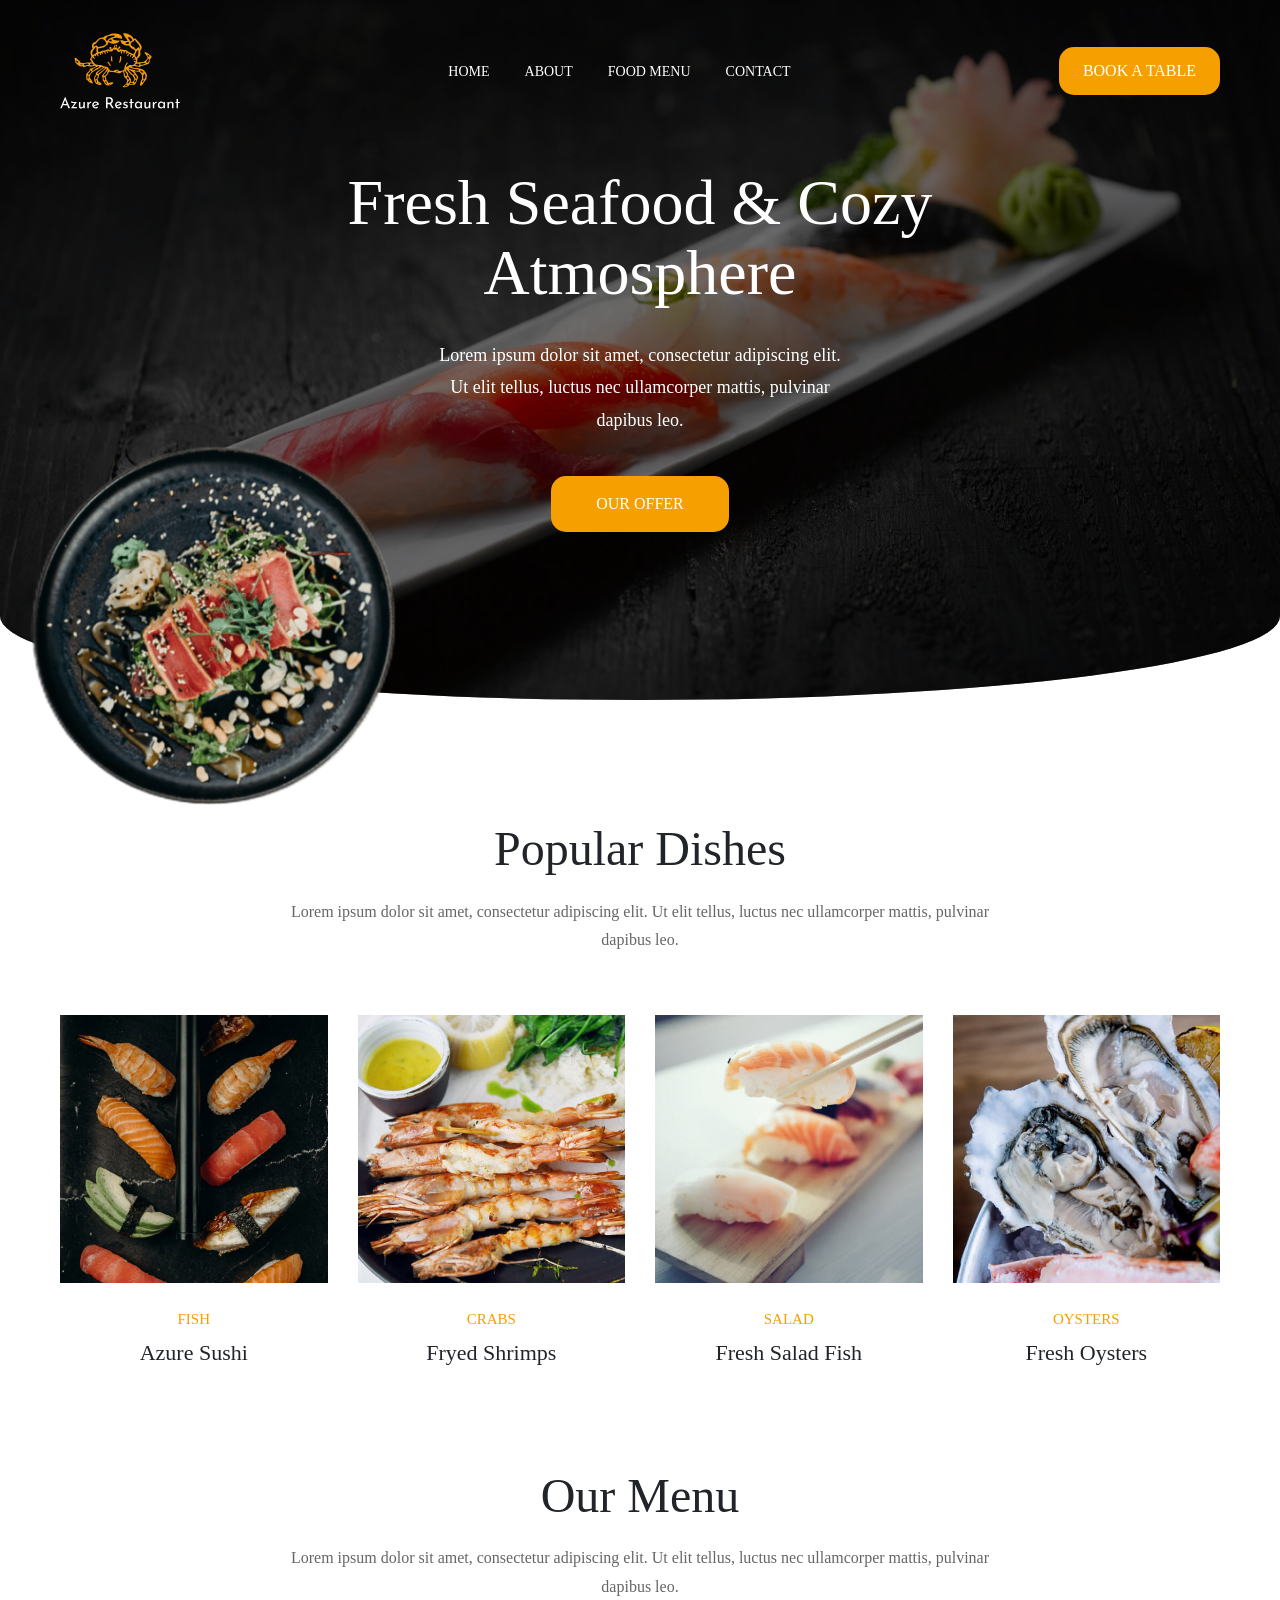
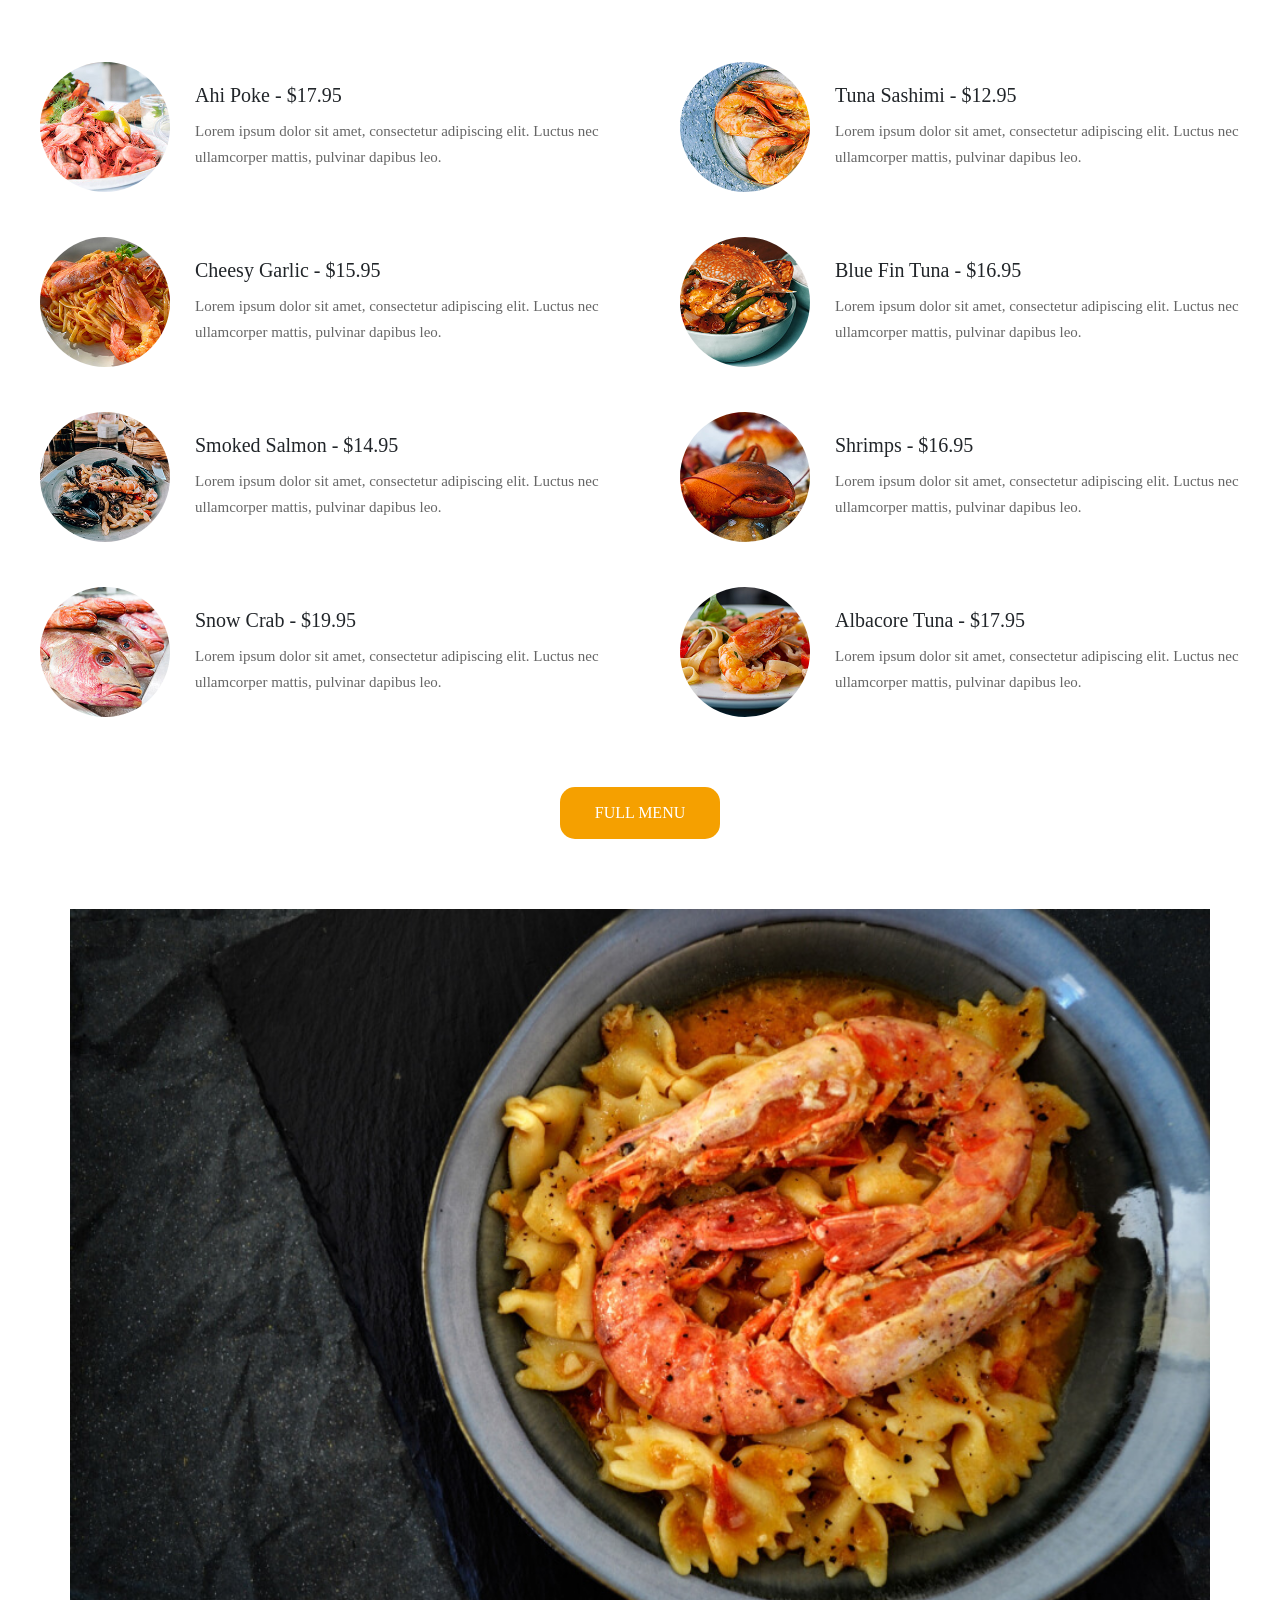
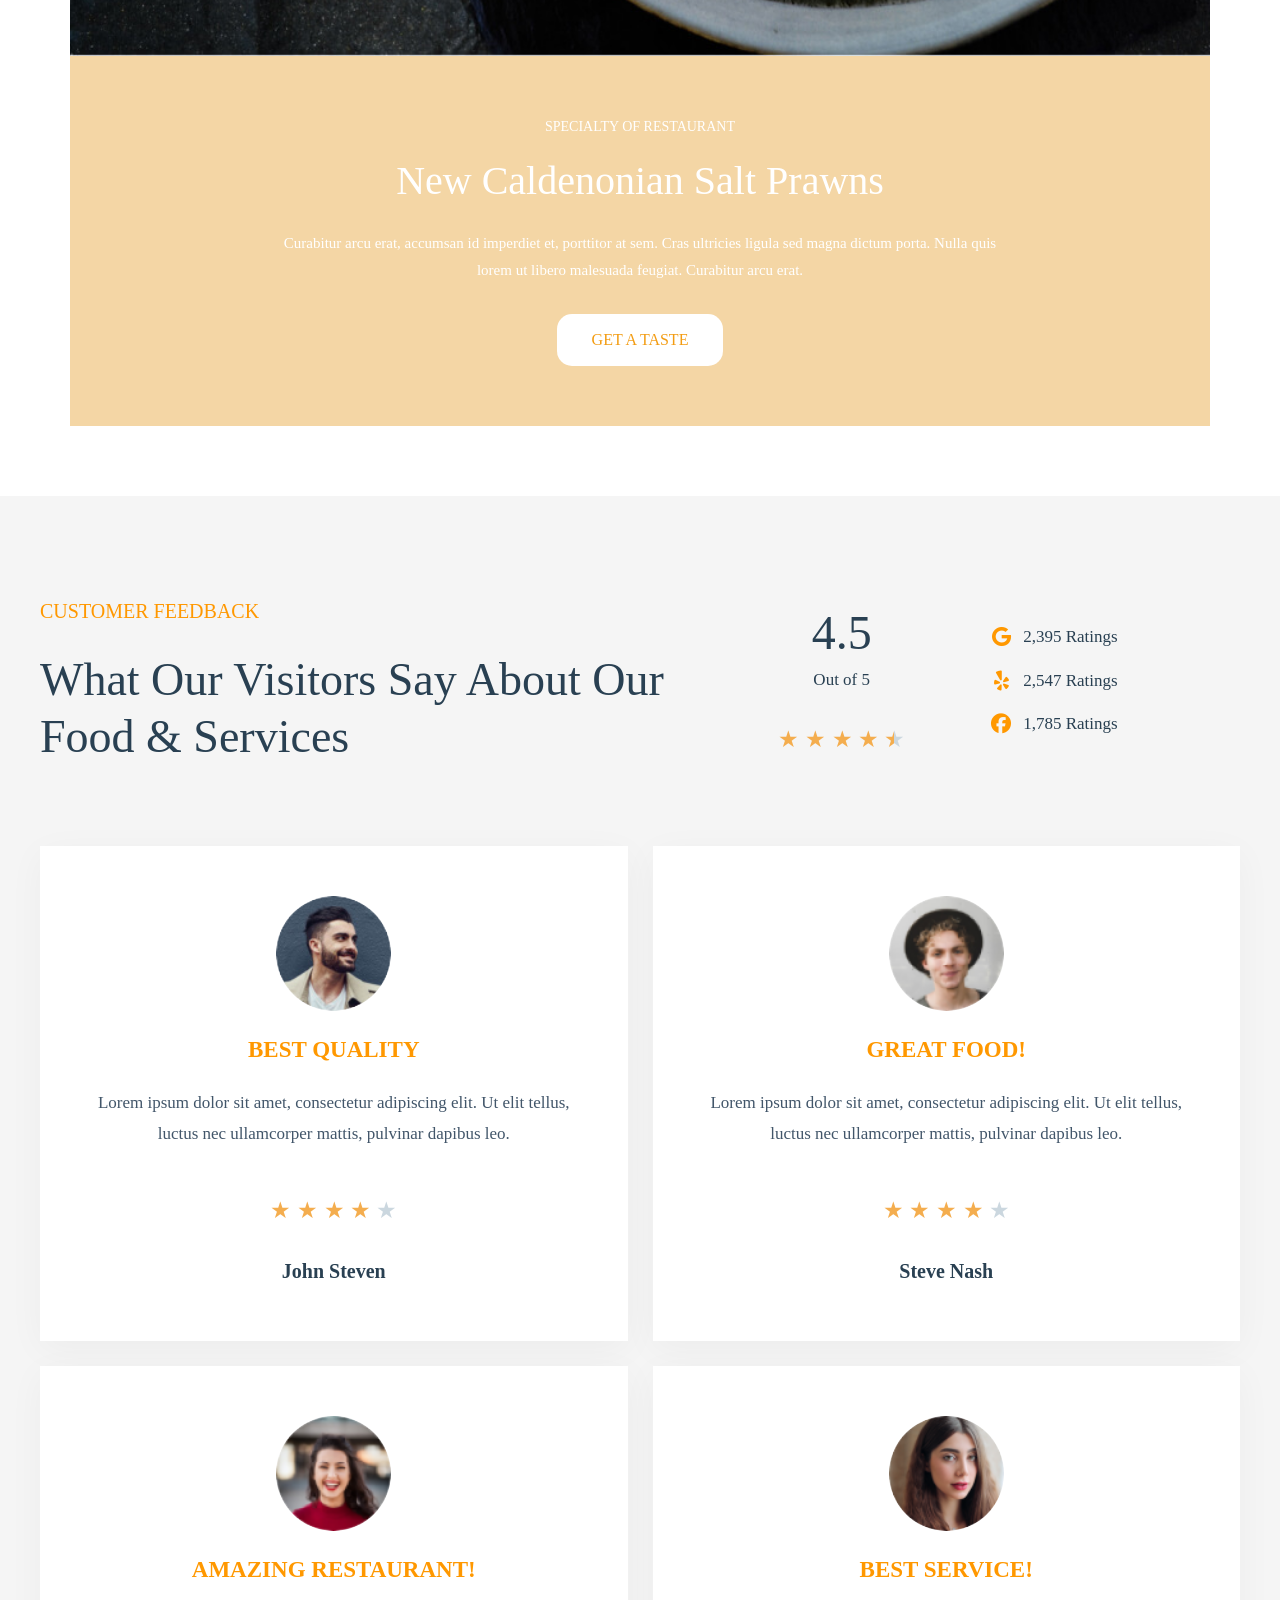
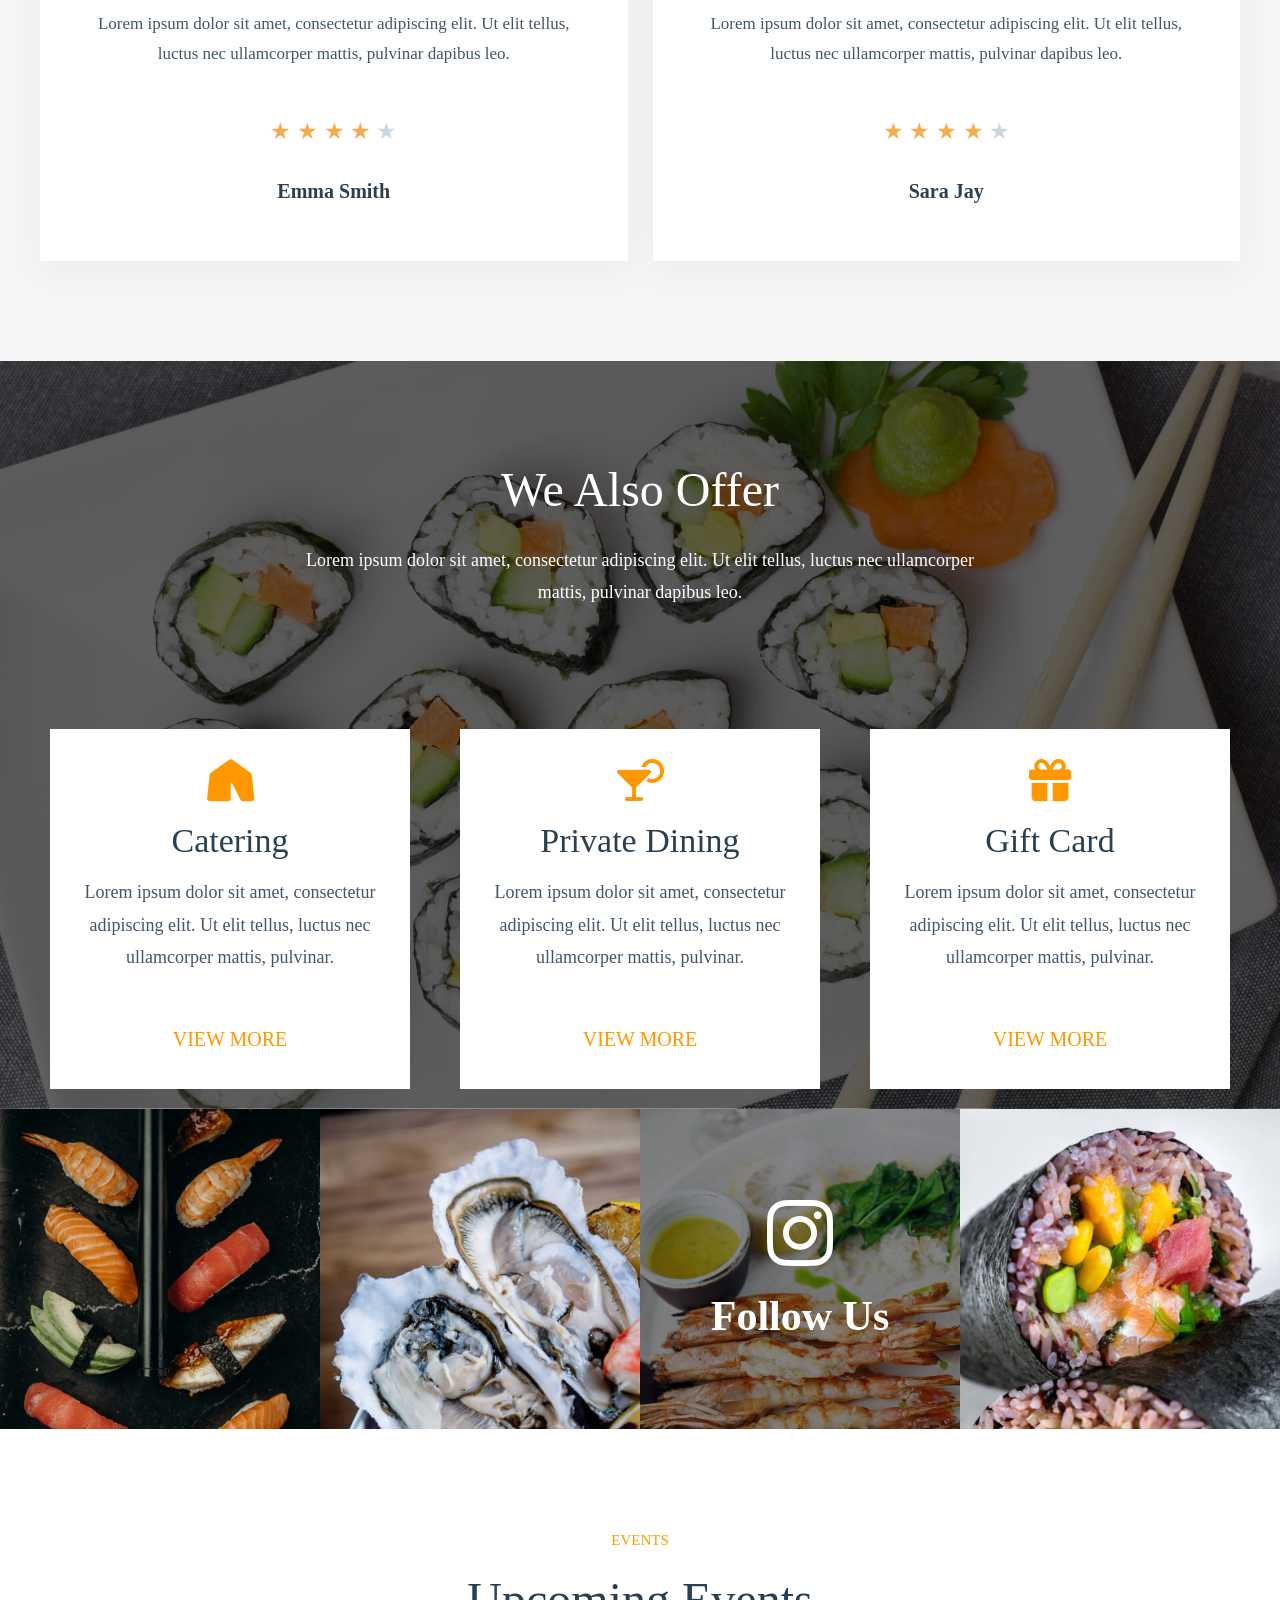
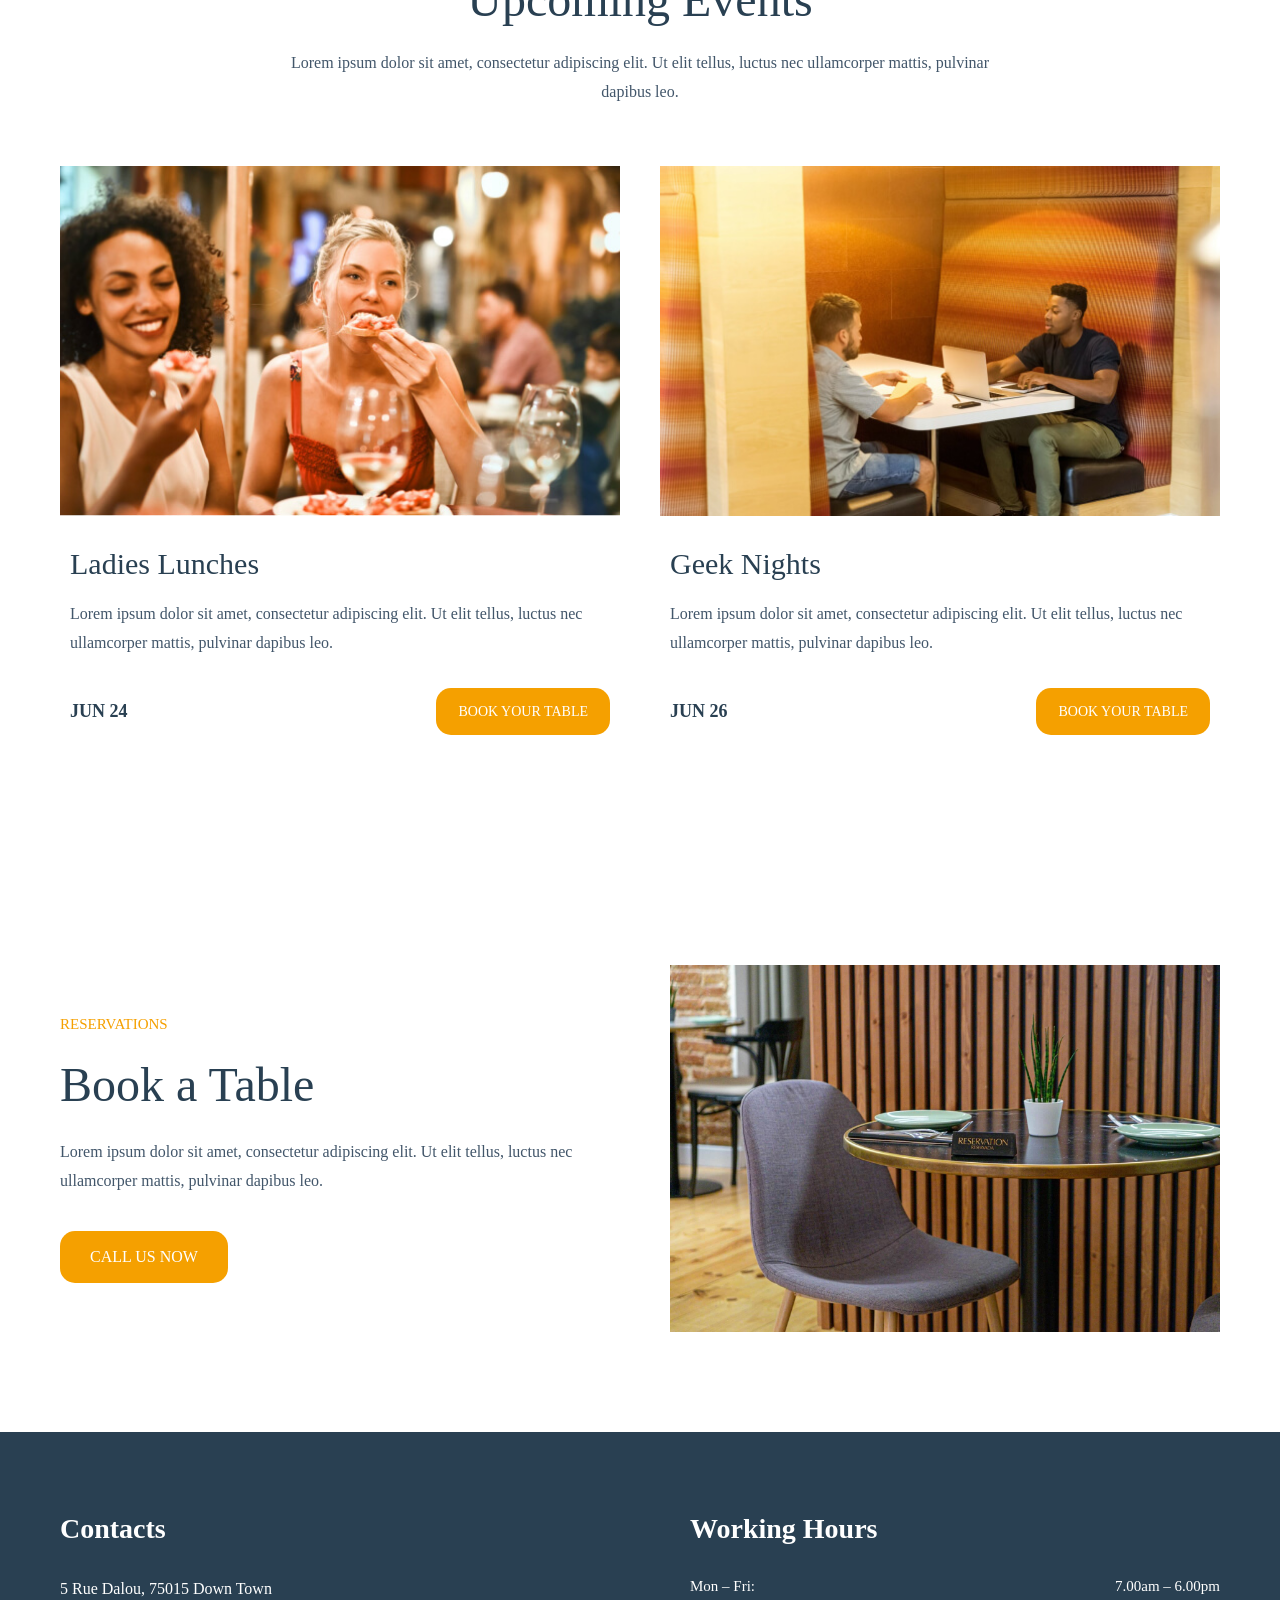
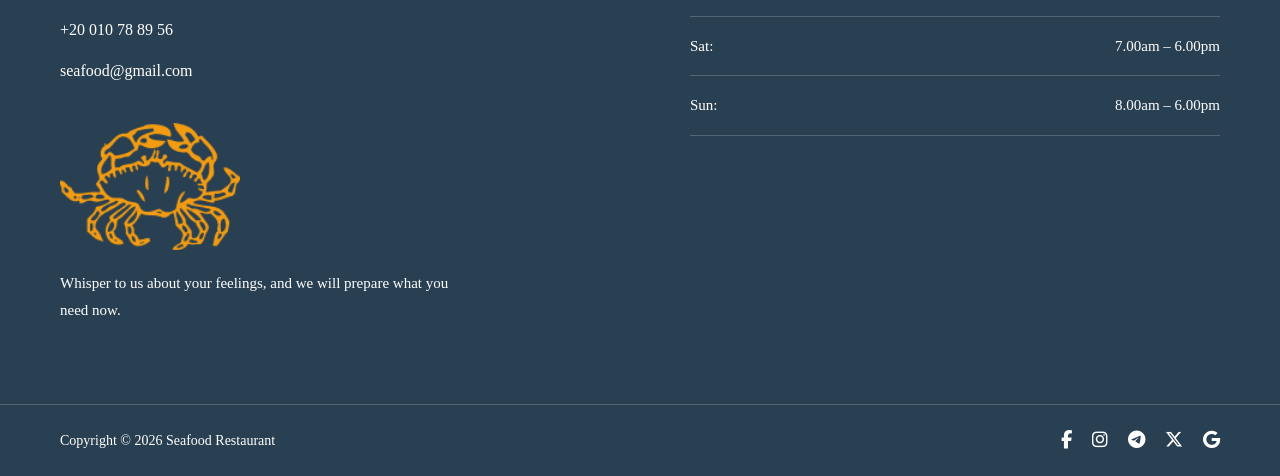
<file: index.html>
<!DOCTYPE html>
<html lang="en">
<head>
    <meta charset="UTF-8">
    <meta name="viewport" content="width=device-width, initial-scale=1.0">
    <title>Azure Restaurant</title>

    <!--! Google Font -->
    <link rel="preconnect" href="https://fonts.googleapis.com">
    <link rel="preconnect" href="https://fonts.gstatic.com" crossorigin>
    <link href="https://fonts.googleapis.com/css2?family=Mulish:wght@400;500;600;700;800&display=swap" rel="stylesheet">
    <link rel="stylesheet" href="https://cdnjs.cloudflare.com/ajax/libs/font-awesome/6.5.2/css/all.min.css">

    <link rel="stylesheet" href="./bootstrap-5.3.8-dist/bootstrap-5.3.8-dist/css/bootstrap.css">
    <script src="./bootstrap-5.3.8-dist/bootstrap-5.3.8-dist/js/bootstrap.bundle.min.js" defer ></script>


    <!-- ! HOME PAGE (ME) -->
    <link rel="stylesheet" href="./style_home.css">
    <!-- <script src="./script_about.js" defer ></script> -->
    <script src="./script_home.js" defer ></script>

    <!-- !FOOD MENU PAGE (HAGER) -->
    <link rel="stylesheet" href="./menu.html"> 
    <!-- <link rel="stylesheet" href="./style_menu.css"> -->
    <!-- <script src="./script_menu.js" defer ></script>  -->

    <!-- ! ABOUT PAGE (HAGER) -->
    <link rel="stylesheet" href="./About.html">
    

    <!-- !CONTACT PAGE (ME)-->
    <link rel="stylesheet" href="./contact.html"> 


</head>
<body>

    <!--!========================= Main=========================== -->
    <main>

        <!--!========================= Header / Navigation=========================== -->
        <header class="header">

            <nav class="navbar">

                <!--! Logo -->
                <div class="logo">
                    <a href="Home.html">
                        <img src="./Images/logo.svg" alt="Seafood Restaurant Logo">
                    </a>
                </div>


                <!--!========================= Navigation Links=========================== -->
                <ul class="nav-links">

                    <li>
                        <a href="Home.html">HOME</a>
                    </li>

                    <li>
                        <a href="About.html">ABOUT</a>
                    </li>

                    <li>
                        <a href="menu.html">FOOD MENU</a>
                    </li>

                    <li>
                        <a href="contact.html">CONTACT</a>
                    </li>

                </ul>

                <!--! Book Table Button -->
                <a href="#reservation" class="book-table">
                    BOOK A TABLE
                </a>


                
                <!--! Mobile Menu Button -->
                <button class="menu-toggle" id="menuToggle"
                        type="button" aria-label="Open navigation menu"
                        aria-expanded="false">
                    <i class="fa-solid fa-bars"></i>
                </button>

            </nav>

        </header>


        <!--!========================= Hero Section ===========================-->
            <section class="hero">

                <!--! Dark Overlay -->
                <div class="hero-overlay"></div>

                <!--! Hero Content -->
                <div class="hero-content">

                    <h1>
                        Fresh Seafood & Cozy
                        <br>
                        Atmosphere
                    </h1>

                    <p>
                        Lorem ipsum dolor sit amet, consectetur adipiscing elit.
                        <br>
                        Ut elit tellus, luctus nec ullamcorper mattis, pulvinar
                        <br>
                        dapibus leo.
                    </p>

                    <a href="menu.html" class="button hero-button">
                        OUR OFFER
                    </a>

                </div>

                <!--! Floating Dish Image -->
                <div class="hero-dish">
                    <img src="./Images/img-after-hero-400x398.png" alt="Seafood Dish">
                </div>

            </section>


        <!-- !========================= Popular Dishes Section=========================== -->
            <section class="popular-dishes">

                <!-- !Section Heading -->
                <div class="section-heading">

                    <h2>
                        Popular Dishes
                    </h2>

                    <p>
                        Lorem ipsum dolor sit amet, consectetur adipiscing elit.
                        Ut elit tellus, luctus nec ullamcorper mattis,
                        pulvinar dapibus leo.
                    </p>

                </div>


                <!--! Popular Dishes -->
                <div class="dishes-container">

                    <!--! Dish 1 -->
                    <div class="dish">

                        <img src="./Images/dish-1a.jpg" alt="Azure Sushi">

                        <p class="dish-category">
                            FISH
                        </p>

                        <h3>
                            Azure Sushi
                        </h3>

                    </div>


                    <!--! Dish 2 -->
                    <div class="dish">

                        <img src="./Images/dish-3a.jpg" alt="Fried Shrimps">

                        <p class="dish-category">
                            CRABS
                        </p>

                        <h3>
                            Fryed Shrimps
                        </h3>

                    </div>


                    <!--! Dish 3 -->
                    <div class="dish">

                        <img src="./Images/dish-2a.jpg" alt="Fresh Salad Fish">

                        <p class="dish-category">
                            SALAD
                        </p>

                        <h3>
                            Fresh Salad Fish
                        </h3>

                    </div>


                    <!--! Dish 4 -->
                    <div class="dish">

                        <img src="./Images/dish-4a.jpg" alt="Fresh Oysters">

                        <p class="dish-category">
                            OYSTERS
                        </p>

                        <h3>
                            Fresh Oysters
                        </h3>

                    </div>

                </div>

            </section>


        <!--!================== Menu Items ================== -->
            
        <!--!================== Menu Heading ================== -->

        <div class="menu-heading">

            <h2>
                Our Menu
            </h2>

            <p>
                Lorem ipsum dolor sit amet, consectetur adipiscing elit.
                Ut elit tellus, luctus nec ullamcorper mattis,
                pulvinar dapibus leo.
            </p>

        </div>
        
        
        <div class="menu-items">
                <!--! Menu Item 1 -->
                <div class="menu-item">

                    <img src="./Images/1.jpeg" alt="Ahi Poke">

                    <div class="menu-item-content">

                        <h4>
                            Ahi Poke - $17.95
                        </h4>

                        <p>
                            Lorem ipsum dolor sit amet, consectetur adipiscing elit.
                            Luctus nec ullamcorper mattis, pulvinar dapibus leo.
                        </p>

                    </div>

                </div>


                <!--! Menu Item 2 -->
                <div class="menu-item">

                    <img src="./Images/2.jpeg" alt="Tuna Sashimi">

                    <div class="menu-item-content">

                        <h4>
                            Tuna Sashimi - $12.95
                        </h4>

                        <p>
                            Lorem ipsum dolor sit amet, consectetur adipiscing elit.
                            Luctus nec ullamcorper mattis, pulvinar dapibus leo.
                        </p>

                    </div>

                </div>


                <!--! Menu Item 3 -->
                <div class="menu-item">

                    <img src="./Images/3.jpeg" alt="Cheesy Garlic">

                    <div class="menu-item-content">

                        <h4>
                            Cheesy Garlic - $15.95
                        </h4>

                        <p>
                            Lorem ipsum dolor sit amet, consectetur adipiscing elit.
                            Luctus nec ullamcorper mattis, pulvinar dapibus leo.
                        </p>

                    </div>

                </div>


                <!--! Menu Item 4 -->
                <div class="menu-item">

                    <img src="./Images/4.jpeg" alt="Blue Fin Tuna">

                    <div class="menu-item-content">

                        <h4>
                            Blue Fin Tuna - $16.95
                        </h4>

                        <p>
                            Lorem ipsum dolor sit amet, consectetur adipiscing elit.
                            Luctus nec ullamcorper mattis, pulvinar dapibus leo.
                        </p>

                    </div>

                </div>


                <!--! Menu Item 5 -->
                <div class="menu-item">

                    <img src="./Images/5.jpeg" alt="Smoked Salmon">

                    <div class="menu-item-content">

                        <h4>
                            Smoked Salmon - $14.95
                        </h4>

                        <p>
                            Lorem ipsum dolor sit amet, consectetur adipiscing elit.
                            Luctus nec ullamcorper mattis, pulvinar dapibus leo.
                        </p>

                    </div>

                </div>


                <!--! Menu Item 6 -->
                <div class="menu-item">

                    <img src="./Images/6.jpeg" alt="Shrimps">

                    <div class="menu-item-content">

                        <h4>
                            Shrimps - $16.95
                        </h4>

                        <p>
                            Lorem ipsum dolor sit amet, consectetur adipiscing elit.
                            Luctus nec ullamcorper mattis, pulvinar dapibus leo.
                        </p>

                    </div>

                </div>


                <!--! Menu Item 7 -->
                <div class="menu-item">

                    <img src="./Images/7.jpeg" alt="Snow Crab">

                    <div class="menu-item-content">

                        <h4>
                            Snow Crab - $19.95
                        </h4>

                        <p>
                            Lorem ipsum dolor sit amet, consectetur adipiscing elit.
                            Luctus nec ullamcorper mattis, pulvinar dapibus leo.
                        </p>

                    </div>

                </div>


                <!--! Menu Item 8 -->
                <div class="menu-item">

                    <img src="./Images/8.jpeg" alt="Albacore Tuna">

                    <div class="menu-item-content">

                        <h4>
                            Albacore Tuna - $17.95
                        </h4>

                        <p>
                            Lorem ipsum dolor sit amet, consectetur adipiscing elit.
                            Luctus nec ullamcorper mattis, pulvinar dapibus leo.
                        </p>

                    </div>

                </div>

            </div>
            <!-- !=================== Full Menu Botton ================ -->
                <div class="full-menu-button">

                    <a href="menu.html" class="button">
                        FULL MENU
                    </a>

                </div>


        <!--!================== Restaurant Specialty Section ================== -->

            <section class="specialty">

                <!-- !Specialty Image -->
                <div class="specialty-image">

                    <img src="./Images/img-01.jpg" alt="New Caldenonian Salt Prawns">

                </div>


                <!--! Specialty Content -->
                <div class="specialty-content">

                    <p class="specialty-label">
                        SPECIALTY OF RESTAURANT
                    </p>

                    <h2>
                        New Caldenonian Salt Prawns
                    </h2>

                    <p>
                        Curabitur arcu erat, accumsan id imperdiet et, porttitor at sem.
                        Cras ultricies ligula sed magna dictum porta.
                        Nulla quis lorem ut libero malesuada feugiat.
                        Curabitur arcu erat.
                    </p>

                    <!-- ! ============= GET A TASTE BOTTON ============ -->
                    <a href="menu.html" class="button">
                        GET A TASTE
                    </a>

                </div>

            </section>


        <!--!================== Customer Reviews Section ================== -->

            <section class="reviews">

                
                <!--! Reviews Heading + Overall Rating -->
                <div class="reviews-top">

                    <div class="reviews-heading">

                        <p class="reviews-label">CUSTOMER FEEDBACK</p>

                        <h2>
                            What Our Visitors Say About Our Food & Services
                        </h2>

                    </div>

                    <div class="overall-rating">

                        <div class="rating-score">
                            <h3>4.5</h3>
                            <p>Out of 5</p>

                            <div class="stars">
                                <span>★ ★ ★ ★</span><span class="half-star">★</span>
                            </div>
                        </div>

                        <div class="rating-sources">

                            <p>
                                <i class="fa-brands fa-google"></i>
                                <span>2,395 Ratings</span>
                            </p>

                            <p>
                                <i class="fa-brands fa-yelp"></i>
                                <span>2,547 Ratings</span>
                            </p>

                            <p>
                                <i class="fa-brands fa-facebook"></i>
                                <span>1,785 Ratings</span>
                            </p>

                        </div>

                    </div>

                </div>


                <!--! Customer Reviews -->
                <div class="reviews-container">


                    <!-- !Review 1 -->
                    <div class="review-card">

                        <div class="reviewer">

                            <img
                                src="./Images/90x90-2-1.png" alt="Steve Nash" >

                            <div>

                                <h4>
                                    BEST QUALITY
                                </h4>

                                <p class="review-text">
                                    Lorem ipsum dolor sit amet, consectetur adipiscing elit.
                                    Ut elit tellus, luctus nec ullamcorper mattis,
                                    pulvinar dapibus leo.
                                </p>

                                <div class="stars">
                                    <span>★ ★ ★ ★</span><span class="empty-star">★</span>
                                </div>

                                <h5>
                                    John Steven
                                </h5>

                            </div>

                        </div>
                    </div>



                    <!--! Review 2 -->
                    <div class="review-card">

                        <div class="reviewer">

                            <img
                                src="./Images/90x90-2.png" alt="Steve Nash" >

                            <div>

                                <h4>
                                    GREAT FOOD!
                                </h4>

                                <p class="review-text">
                                    Lorem ipsum dolor sit amet, consectetur adipiscing elit.
                                    Ut elit tellus, luctus nec ullamcorper mattis,
                                    pulvinar dapibus leo.
                                </p>

                                <div class="stars">
                                    <span>★ ★ ★ ★</span><span class="empty-star">★</span>
                                </div>

                                <h5>
                                    Steve Nash
                                </h5>

                            </div>

                        </div>

                    </div>


                    <!--! Review 3 -->
                    <div class="review-card">

                        <div class="reviewer">

                            <img
                                src="./Images/90x90-3.png"
                                alt="Emma Smith"
                            >

                            <div>

                                <h4>
                                    AMAZING RESTAURANT!
                                </h4>

                                <p class="review-text">
                                    Lorem ipsum dolor sit amet, consectetur adipiscing elit.
                                    Ut elit tellus, luctus nec ullamcorper mattis,
                                    pulvinar dapibus leo.
                                </p>

                                <div class="stars">
                                    <span>★ ★ ★ ★</span><span class="empty-star">★</span>
                                </div>

                                <h5>
                                    Emma Smith
                                </h5>

                            </div>

                        </div>

                    </div>


                    <!--! Review 4 -->
                    <div class="review-card">

                        <div class="reviewer">

                            <img src="./Images/90x90-4.png" alt="Sara Jay" >

                            <div>

                                <h4>
                                    BEST SERVICE!
                                </h4>

                                <p class="review-text">
                                    Lorem ipsum dolor sit amet, consectetur adipiscing elit.
                                    Ut elit tellus, luctus nec ullamcorper mattis,
                                    pulvinar dapibus leo.
                                </p>

                                <div class="stars">
                                    <span>★ ★ ★ ★</span><span class="empty-star">★</span>
                                </div>

                                <h5>
                                    Sara Jay
                                </h5>

                            </div>

                        </div>

                    </div>

                </div>

            </section>


        
            <!--!================== Services Section ================== -->

            <section class="services">

                <!--! Services Heading -->
                <div class="services-heading">

                    <h2>We Also Offer</h2>

                    <p>
                        Lorem ipsum dolor sit amet, consectetur adipiscing elit.
                        Ut elit tellus, luctus nec ullamcorper mattis,
                        pulvinar dapibus leo.
                    </p>

                </div>

                <!--! Service Cards -->
                <div class="services-container">

                    <!--! Service 1: Catering -->
                    
                    <div class="service-card">

                        <i class="fa-solid fa-tent service-icon"></i>

                        <h3>Catering</h3>

                        <p>
                            Lorem ipsum dolor sit amet, consectetur adipiscing elit.
                            Ut elit tellus, luctus nec ullamcorper mattis,
                            pulvinar.
                        </p>

                        <a href="#" class="button">
                            VIEW MORE
                        </a>

                    </div>

                    <!--! Service 2: Private Dining -->
                    <div class="service-card">
                        <i class="fa-solid fa-martini-glass-citrus service-icon"></i>

                        <h3>Private Dining</h3>

                        <p>
                            Lorem ipsum dolor sit amet, consectetur adipiscing elit.
                            Ut elit tellus, luctus nec ullamcorper mattis,
                            pulvinar.
                        </p>

                        <a href="#" class="button">
                            VIEW MORE
                        </a>

                    </div>

                    <!--! Service 3: Gift Card -->
                    <div class="service-card">
                        <i class="fa-solid fa-gift service-icon"></i>
                        <h3>Gift Card</h3>

                        <p>
                            Lorem ipsum dolor sit amet, consectetur adipiscing elit.
                            Ut elit tellus, luctus nec ullamcorper mattis,
                            pulvinar.
                        </p>

                        <a href="#" class="button">
                            VIEW MORE
                        </a>

                    </div>

                </div>

            </section>


        
            
            <!--!================== Follow Us Section ================== -->

            <section class="follow-us" >

                <div class="social-images">

                    <!--! Image 1 -->
                    <a href="menu.html" class="social-image">
                        <img src="./Images/instagram-1.jpg" alt="Sushi">
                    </a>

                    <!--! Image 2 -->
                    <a href="menu.html" class="social-image">
                        <img src="./Images/instagram-2.jpg" alt="Fresh Oysters">
                    </a>

                    <!--! Image 3: Instagram Link -->
                    <a href="#" class="social-image instagram-feature">
                        <img src="./Images/instagram-3.jpg" alt="Seafood Platter">

                        <div class="instagram-overlay">

                            <i class="fa-brands fa-instagram"></i>

                            <h2>Follow Us</h2>

                        </div>

                    </a>

                    <!--! Image 4 -->
                    <a href="menu.html" class="social-image">
                        <img src="./Images/instagram-4.jpg" alt="Sushi Roll">
                    </a>

                </div>

            </section>


        
            <!--!================== Events Section ================== -->

            <section class="events">

                <!--! Events Heading -->
                <div class="events-heading">

                    <p class="events-label">EVENTS</p>

                    <h2>Upcoming Events</h2>

                    <p>
                        Lorem ipsum dolor sit amet, consectetur adipiscing elit.
                        Ut elit tellus, luctus nec ullamcorper mattis,
                        pulvinar dapibus leo.
                    </p>

                </div>

                <!--! Events Container -->
                <div class="events-container">

                    <!--! Event 1: Ladies Lunches -->
                    <div class="event-card">

                        <div class="event-image">
                            <img
                                src="./Images/img-004.jpg"
                                alt="Ladies Lunches"
                            >
                        </div>

                        <div class="event-content">

                            <h3>Ladies Lunches</h3>

                            <p>
                                Lorem ipsum dolor sit amet, consectetur adipiscing elit.
                                Ut elit tellus, luctus nec ullamcorper mattis,
                                pulvinar dapibus leo.
                            </p>

                            <div class="event-footer">

                                <span class="event-date">JUN 24</span>

                                <a href="#" class="button">
                                    BOOK YOUR TABLE
                                </a>

                            </div>

                        </div>

                    </div>

                    <!--! Event 2: Geek Nights -->
                    <div class="event-card">

                        <div class="event-image">
                            <img
                                src="./Images/img-005.jpg"
                                alt="Geek Nights"
                            >
                        </div>

                        <div class="event-content">

                            <h3>Geek Nights</h3>

                            <p>
                                Lorem ipsum dolor sit amet, consectetur adipiscing elit.
                                Ut elit tellus, luctus nec ullamcorper mattis,
                                pulvinar dapibus leo.
                            </p>

                            <div class="event-footer">

                                <span class="event-date">JUN 26</span>

                                <a href="#" class="button">
                                    BOOK YOUR TABLE
                                </a>

                            </div>

                        </div>

                    </div>

                </div>

            </section>


        
            <!--!================== Reservation Section ================== -->

            <section class="reservation" id="reservation">

                <!--! Reservation Content -->
                <div class="reservation-content">

                    <p class="reservation-label">RESERVATIONS</p>

                    <h2>Book a Table</h2>

                    <p class="reservation-description">
                        Lorem ipsum dolor sit amet, consectetur adipiscing elit.
                        Ut elit tellus, luctus nec ullamcorper mattis,
                        pulvinar dapibus leo.
                    </p>

                    <a href="#" class="button">
                        CALL US NOW
                    </a>

                </div>

                <!--! Reservation Image -->
                <div class="reservation-image">

                    <img src="./Images/reservation.jpg" alt="Reserve a table at our seafood restaurant" >

                </div>

            </section>


        
            <!--!================== Contacts Section ================== -->
            <section class="contacts">
                <div class="contacts-container">

                    <!--! Contact Information -->
                    <div class="contact-info">
                        <h3>Contacts</h3>

                        <p>5 Rue Dalou, 75015 Down Town</p>
                        <p>+20 010 78 89 56</p>
                        <p>seafood@gmail.com</p>

                        <img src="./Images/logo-footer.png" alt="Restaurant Logo">

                        <p class="contact-message">
                            Whisper to us about your feelings, and we will prepare what you need now.
                        </p>
                    </div>

                    <!--! Working Hours -->
                    <div class="working-hours">
                        <h3>Working Hours</h3>

                        <p>Mon – Fri: <span>7.00am – 6.00pm</span></p>
                        <p>Sat: <span>7.00am – 6.00pm</span></p>
                        <p>Sun: <span>8.00am – 6.00pm</span></p>
                    </div>

                </div>
            </section>


        
            <!--!================== Footer ================== -->
            <footer class="footer">
                <div class="footer-container">

                    <p class="copyright">
                        Copyright © 2026 Seafood Restaurant
                    </p>

                    <div class="footer-social">
                        <a href="#" aria-label="Facebook">
                            <i class="fa-brands fa-facebook-f"></i>
                        </a>

                        <a href="#" aria-label="Instagram">
                            <i class="fa-brands fa-instagram"></i>
                        </a>

                        <a href="#" aria-label="Telegram">
                            <i class="fa-brands fa-telegram"></i>
                        </a>

                        
                        <!--! Twitter / X -->
                        <a href="#" onclick="return false;" aria-label="Twitter">
                            <i class="fa-brands fa-x-twitter"></i>
                        </a>

                        <!--! Google -->
                        <a href="#" onclick="return false;" aria-label="Google">
                            <i class="fa-brands fa-google"></i>
                        </a>
                    </div>

                </div>
            </footer>

    </main>

</body>
</html>
</file>
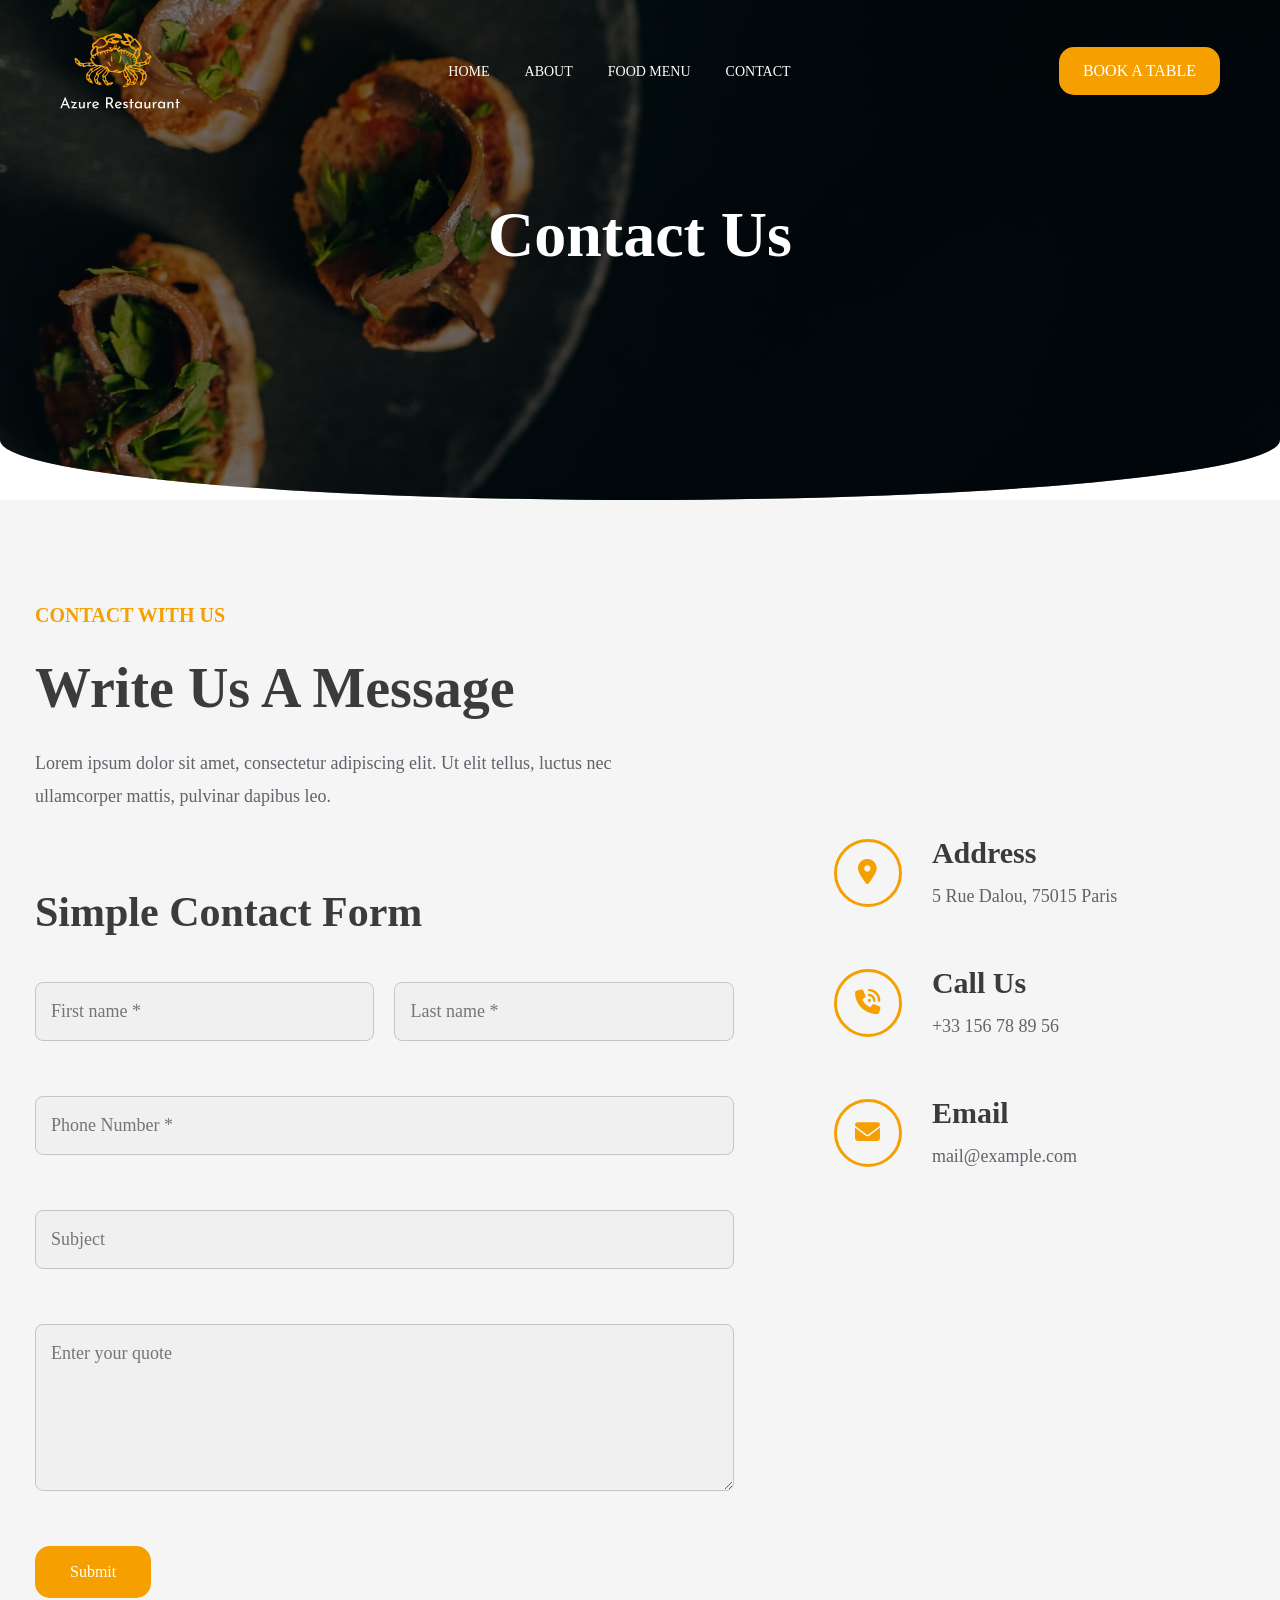
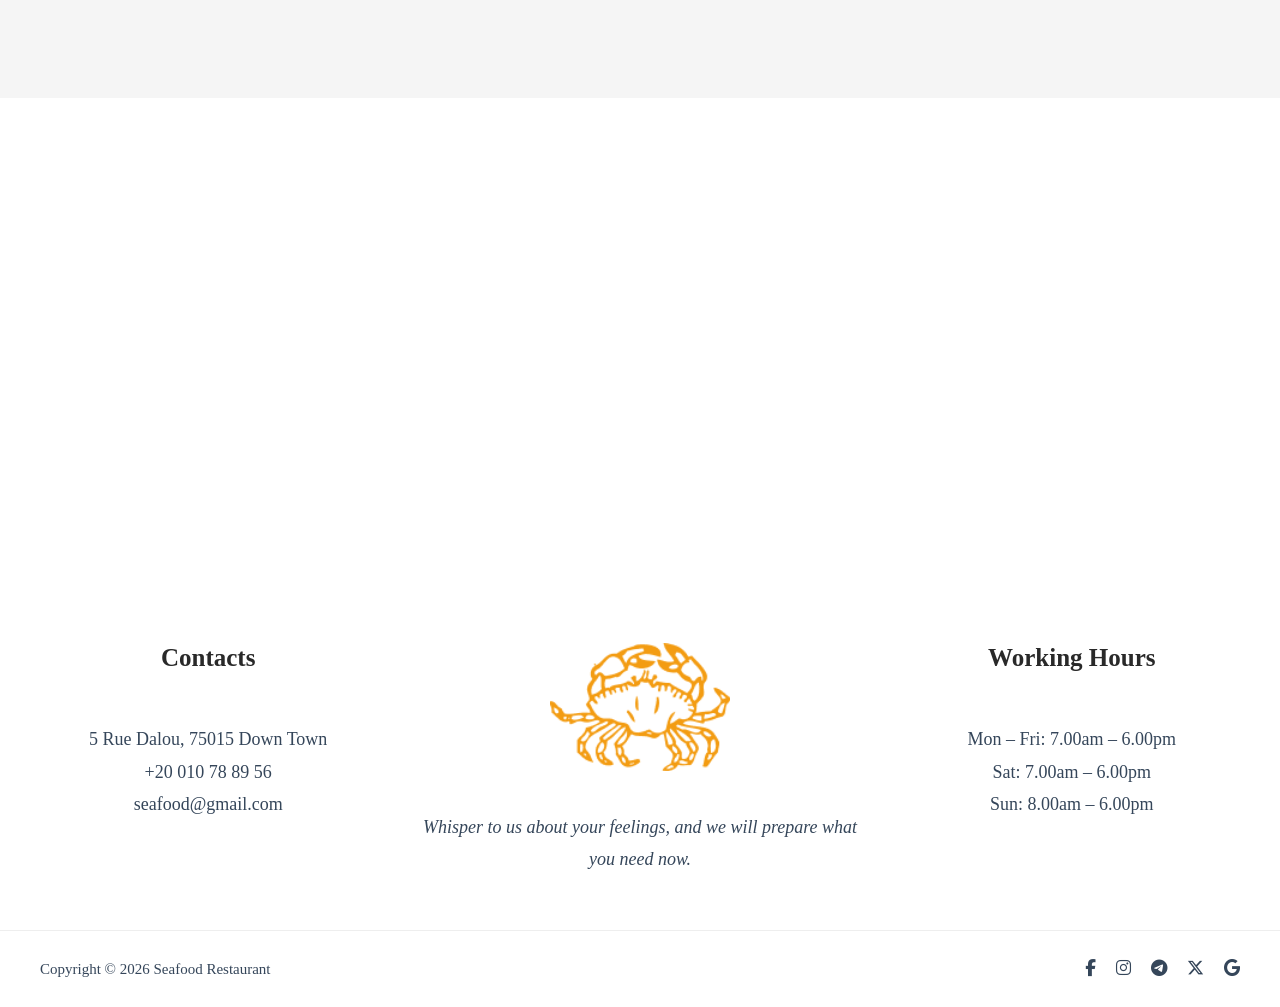
<file: contact.html>
<!DOCTYPE html>
<html lang="en">
<head>
    <meta charset="UTF-8">
    <meta name="viewport" content="width=device-width, initial-scale=1.0">
    <title>Contact</title>

    <!--! Google Font -->
    <link rel="preconnect" href="https://fonts.googleapis.com">
    <link rel="preconnect" href="https://fonts.gstatic.com" crossorigin>
    <link href="https://fonts.googleapis.com/css2?family=Mulish:wght@400;500;600;700;800&display=swap" rel="stylesheet">
    <link rel="stylesheet" href="https://cdnjs.cloudflare.com/ajax/libs/font-awesome/6.5.2/css/all.min.css">


    <!-- ! LINK PAGES -->
    <link rel="stylesheet" href="./bootstrap-5.3.8-dist/bootstrap-5.3.8-dist/css/bootstrap.css">
    <link rel="stylesheet" href="./style_contact.css">
    <script src="./script_contact.js" defer></script>

</head>
<body>
    

    <!--!========================= Main=========================== -->
    <main>

        <!--!========================= Header / Navigation=========================== -->
        <header class="header">

            <nav class="navbar">

                <!--! Logo -->
                <div class="logo">
                    <a href="Home.html">
                        <img src="./Images/logo.svg" alt="Seafood Restaurant Logo">
                    </a>
                </div>


                <!--!========================= Navigation Links=========================== -->
                <ul class="nav-links">

                    <li>
                        <a href="Home.html">HOME</a>
                    </li>

                    <li>
                        <a href="about.html">ABOUT</a>
                    </li>

                    <li>
                        <a href="menu.html">FOOD MENU</a>
                    </li>

                    <li>
                        <a href="contact.html">CONTACT</a>
                    </li>

                </ul>

                <!--! Book Table Button -->
                <a href="#reservation" class="book-table">
                    BOOK A TABLE
                </a>


                
                <!--! Mobile Menu Button -->
                <button class="menu-toggle" id="menuToggle"
                        type="button" aria-label="Open navigation menu"
                        aria-expanded="false">
                    <i class="fa-solid fa-bars"></i>
                </button>

            </nav>

        </header>

        <!--!========================= Hero Section ===========================-->
            <section class="hero">

                <!--! Dark Overlay -->
                <div class="hero-overlay"></div>

                <!--! Hero Content -->
                <div class="hero-content">

                    <h1>
                        <strong>
                            Contact Us 
                        </strong>
                    </h1>

                </div>


            </section>


            
            <!--!================== Contact Section ==================-->
            <section class="contact-section">

                <div class="contact-container">

                    <!--! Left Side: Contact Form -->
                    <div class="contact-form-content">

                        <p class="contact-subtitle">CONTACT WITH US</p>

                        <h1>Write Us A Message</h1>

                        <p class="contact-description">
                            Lorem ipsum dolor sit amet, consectetur adipiscing elit.
                            Ut elit tellus, luctus nec ullamcorper mattis, pulvinar dapibus leo.
                        </p>

                        <h2>Simple Contact Form</h2>

                        <!--! Contact Form -->
                        <form class="contact-form" action="#" method="post">

                            <div class="form-row">
                                <input type="text" name="firstName" placeholder="First name *" aria-label="First name" require >

                                <input type="text" name="lastName" placeholder="Last name *" aria-label="Last name" require >
                            </div>

                            <input type="tel" name="phone" placeholder="Phone Number *" aria-label="Phone Number" require >

                            <input type="text" name="subject" placeholder="Subject" aria-label="Subject" >

                            <textarea
                                name="message" placeholder="Enter your quote" aria-label="Message" rows="5" ></textarea>

                            <button type="submit" class="contact-submit">
                                Submit
                            </button>

                        </form>

                    </div>

                    <!--! Right Side: Contact Information -->
                    <div class="contact-info-list">

                        <!--! Address -->
                        <div class="contact-info-item">

                            <div class="contact-icon">
                                <i class="fa-solid fa-location-dot"></i>
                            </div>

                            <div class="contact-info-text">
                                <h3>Address</h3>
                                <p>5 Rue Dalou, 75015 Paris</p>
                            </div>

                        </div>

                        <!--! Phone -->
                        <div class="contact-info-item">

                            <div class="contact-icon">
                                <i class="fa-solid fa-phone-volume"></i>
                            </div>

                            <div class="contact-info-text">
                                <h3>Call Us</h3>
                                <p>+33 156 78 89 56</p>
                            </div>

                        </div>

                        <!--! Email -->
                        <div class="contact-info-item">

                            <div class="contact-icon">
                                <i class="fa-solid fa-envelope"></i>
                            </div>

                            <div class="contact-info-text">
                                <h3>Email</h3>
                                <p>mail@example.com</p>
                            </div>

                        </div>

                    </div>

                </div>

            </section>


            
            <!--!================== Map Section ==================-->
            <section class="map-section" id="map">

                <iframe
                    src="https://maps.google.com/maps?q=London%20Eye%2C%20London%2C%20United%20Kingdom&t=&z=15&ie=UTF8&iwloc=&output=embed"
                    title="Map showing London Eye"
                    loading="lazy"
                    referrerpolicy="no-referrer-when-downgrade"
                    allowfullscreen>
                </iframe>

            </section>

            
            <!--!================== Contacts Section ==================-->
            <section class="contacts">

                <div class="contacts-container">

                    <!--! Left Column: Contacts -->
                    <div class="contact-info">

                        <h3>Contacts</h3>

                        <p>5 Rue Dalou, 75015 Down Town</p>
                        <p>+20 010 78 89 56</p>
                        <p>seafood@gmail.com</p>

                    </div>


                    <!--! Center Column: Restaurant Logo and Message -->
                    <div class="contact-center">

                        <img src="./Images/logo-footer.png" alt="Seafood Restaurant Crab Logo">

                        <p class="contact-message">
                            Whisper to us about your feelings, and we will
                            prepare what you need now.
                        </p>

                    </div>


                    <!--! Right Column: Working Hours -->
                    <div class="working-hours">

                        <h3>Working Hours</h3>

                        <p>Mon – Fri: 7.00am – 6.00pm</p>
                        <p>Sat: 7.00am – 6.00pm</p>
                        <p>Sun: 8.00am – 6.00pm</p>

                    </div>

                </div>

            </section>

            <!--!================== Footer ================== -->
            <footer class="footer">
                <div class="footer-container">

                    <p class="copyright">
                        Copyright © 2026 Seafood Restaurant
                    </p>

                    <div class="footer-social">
                        <a href="#" aria-label="Facebook">
                            <i class="fa-brands fa-facebook-f"></i>
                        </a>

                        <a href="#" aria-label="Instagram">
                            <i class="fa-brands fa-instagram"></i>
                        </a>

                        <a href="#" aria-label="Telegram">
                            <i class="fa-brands fa-telegram"></i>
                        </a>

                        
                        <!--! Twitter / X -->
                        <a href="#" onclick="return false;" aria-label="Twitter">
                            <i class="fa-brands fa-x-twitter"></i>
                        </a>

                        <!--! Google -->
                        <a href="#" onclick="return false;" aria-label="Google">
                            <i class="fa-brands fa-google"></i>
                        </a>
                    </div>

                </div>
            </footer>



    </main>


</body>
</html>
</file>
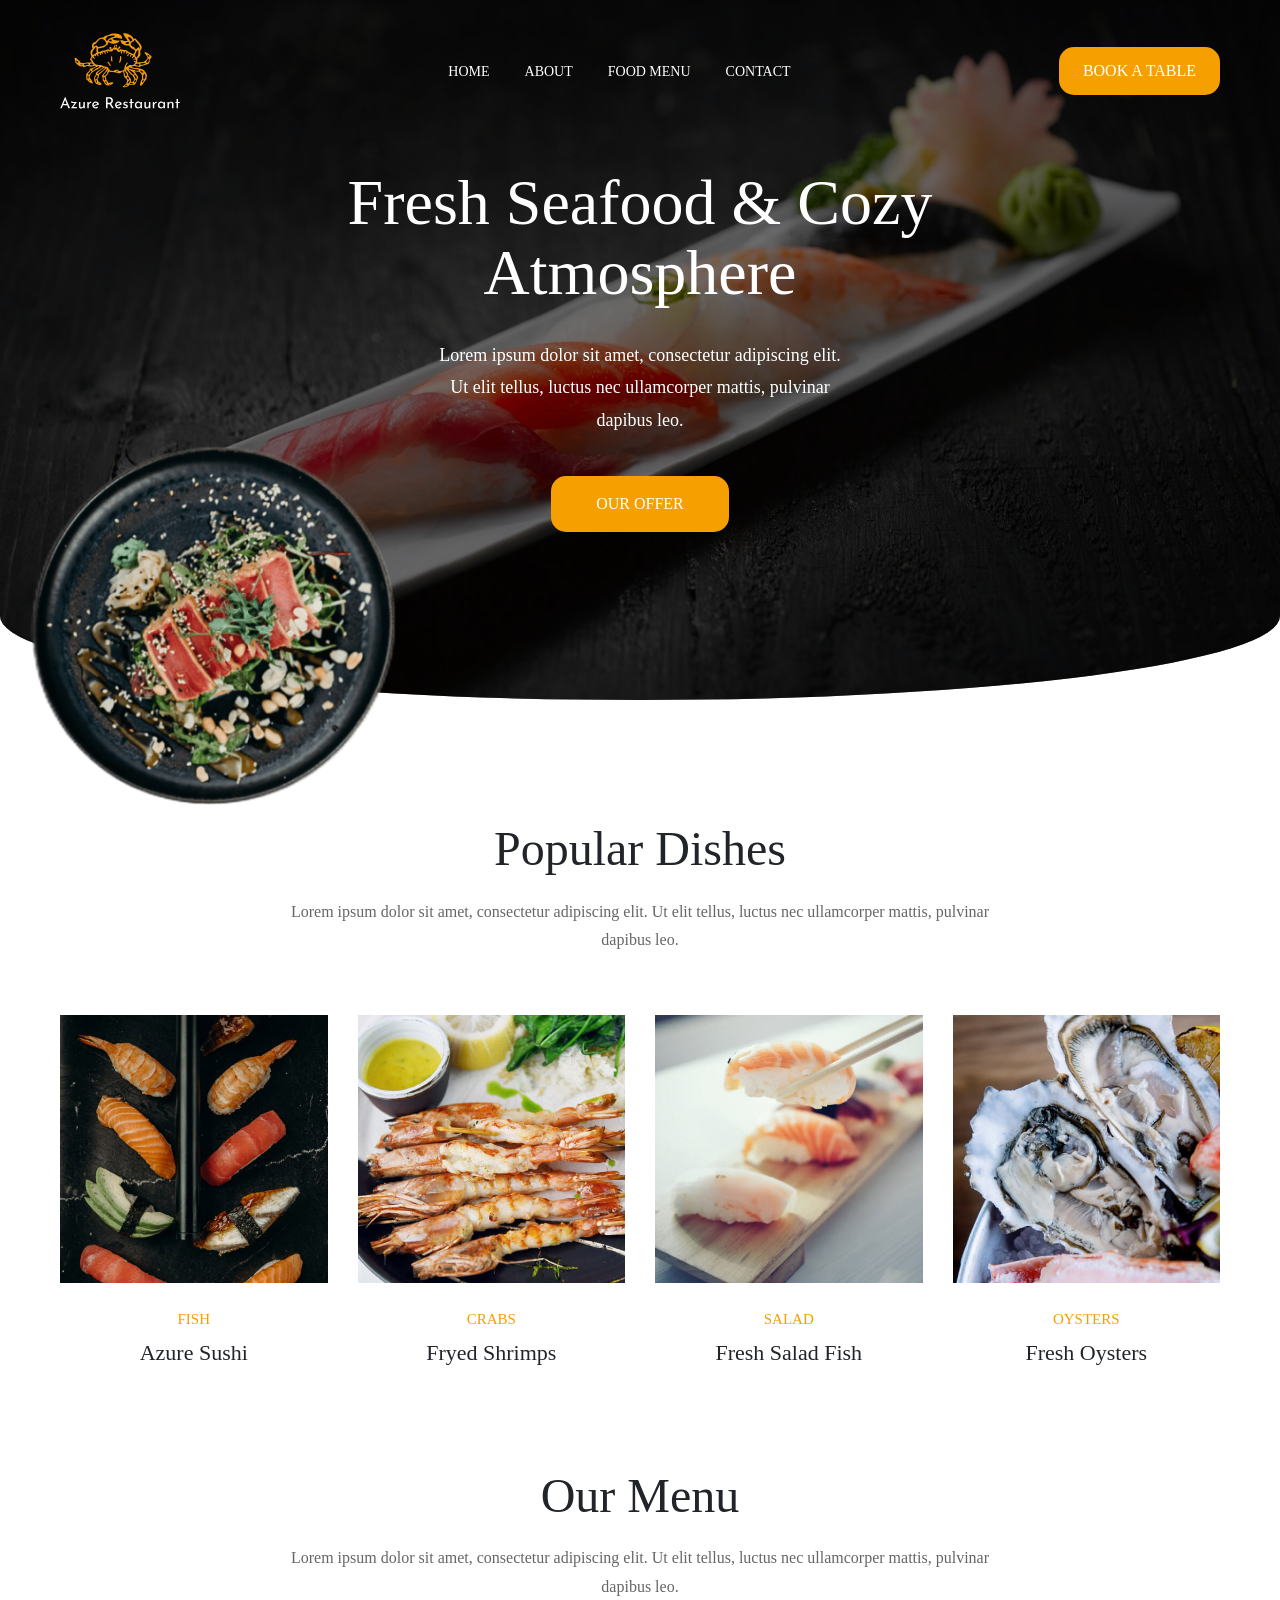
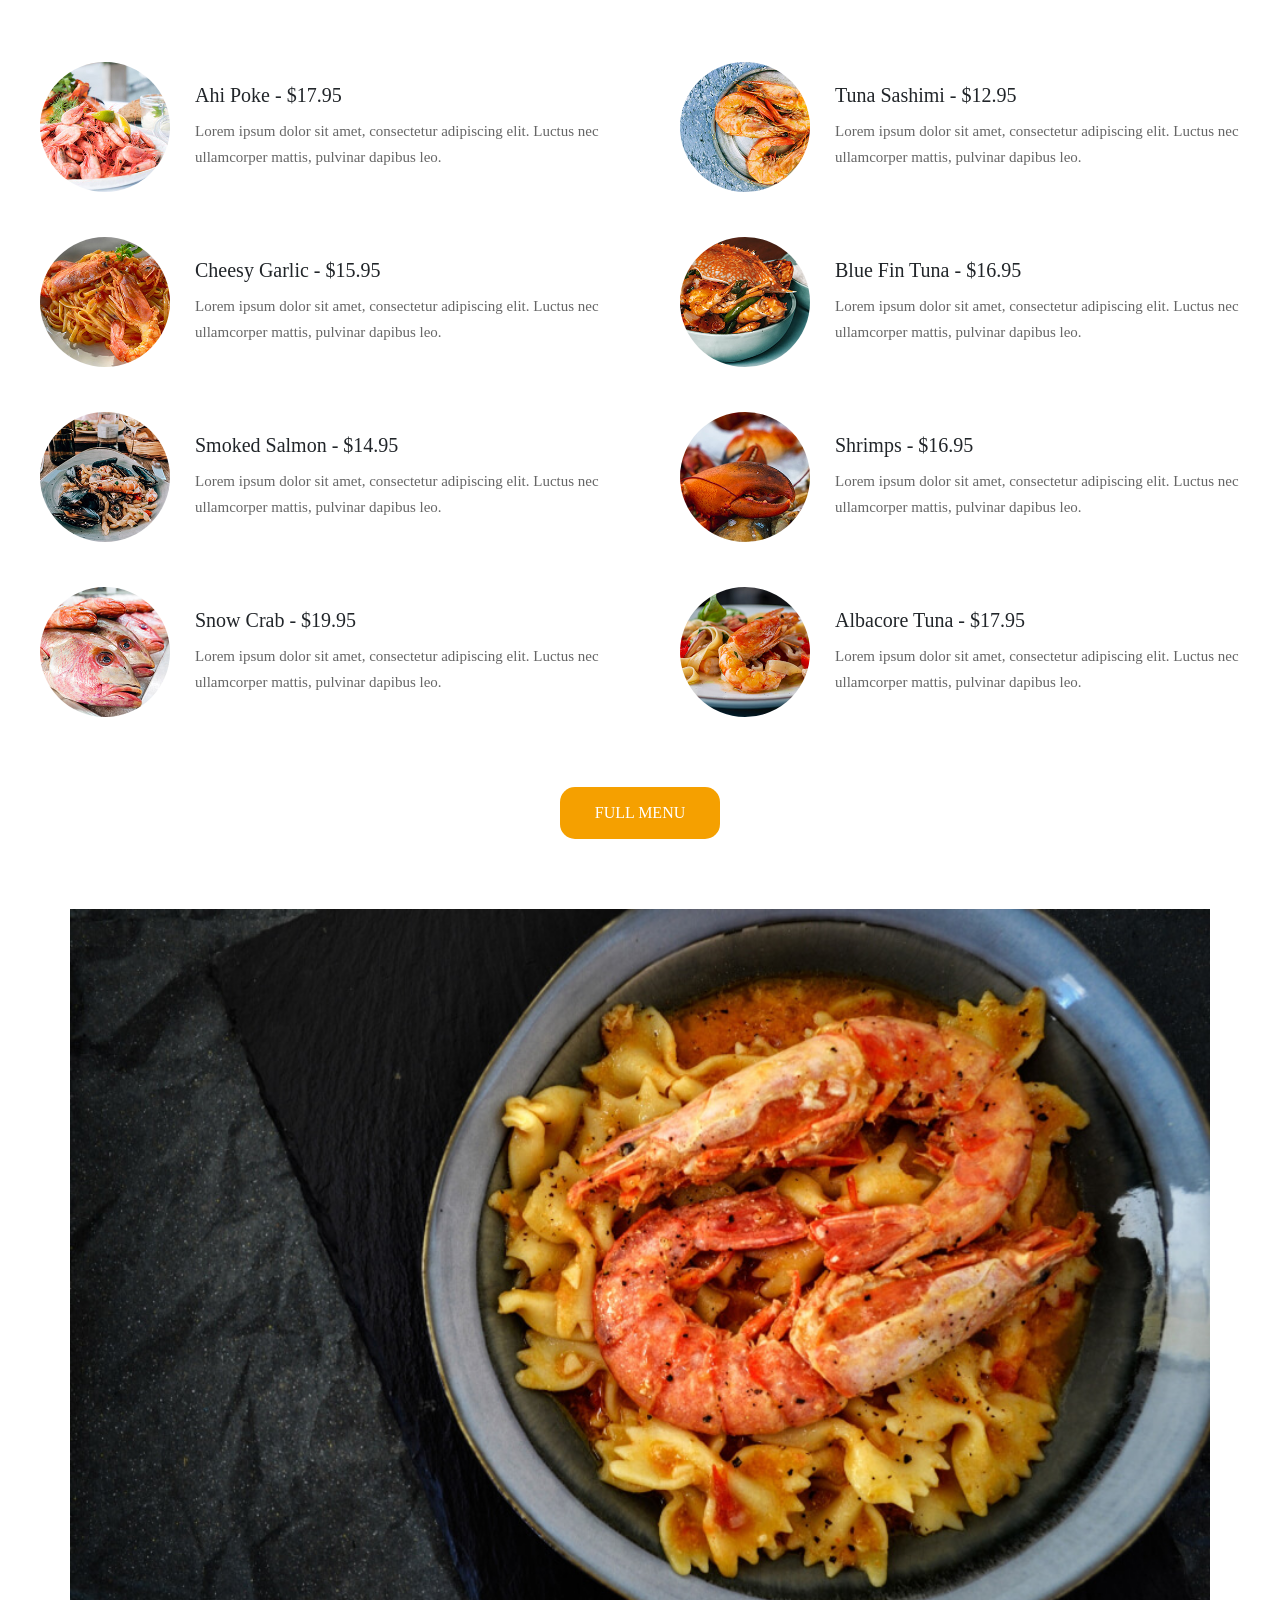
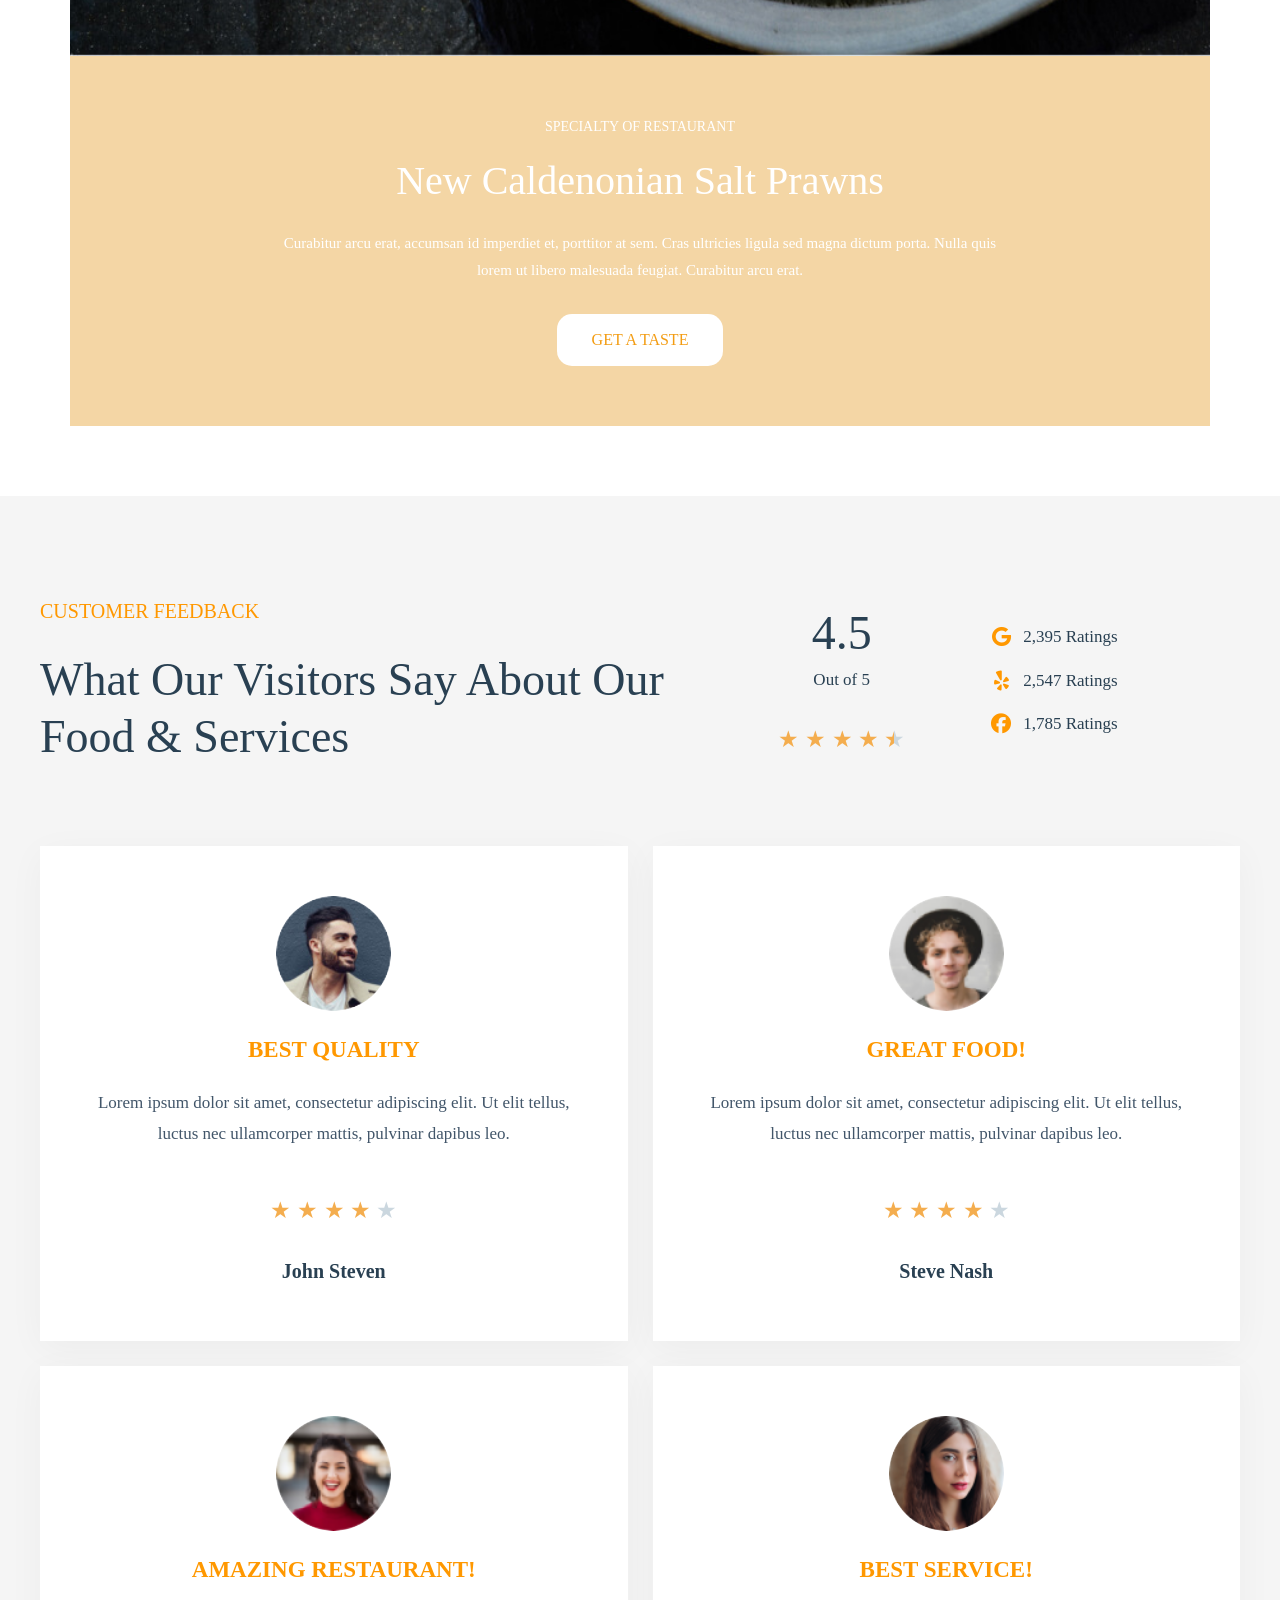
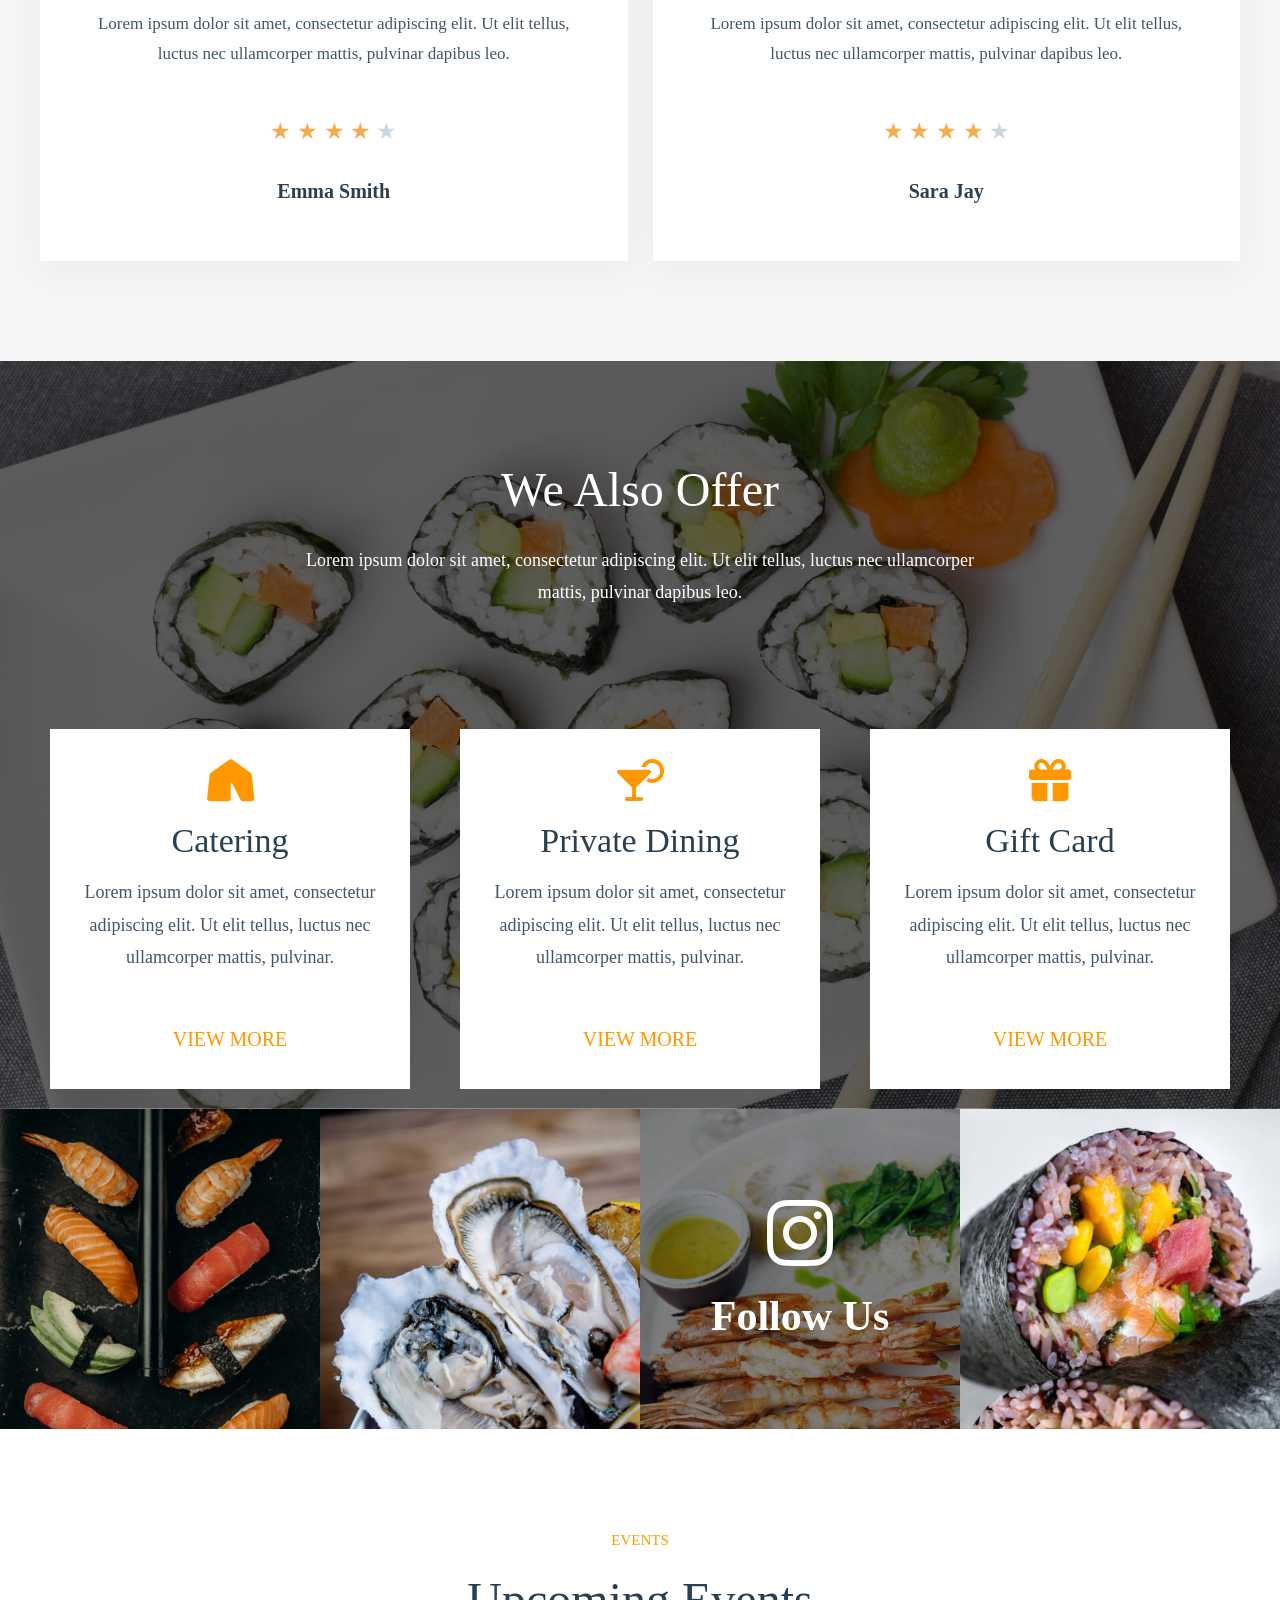
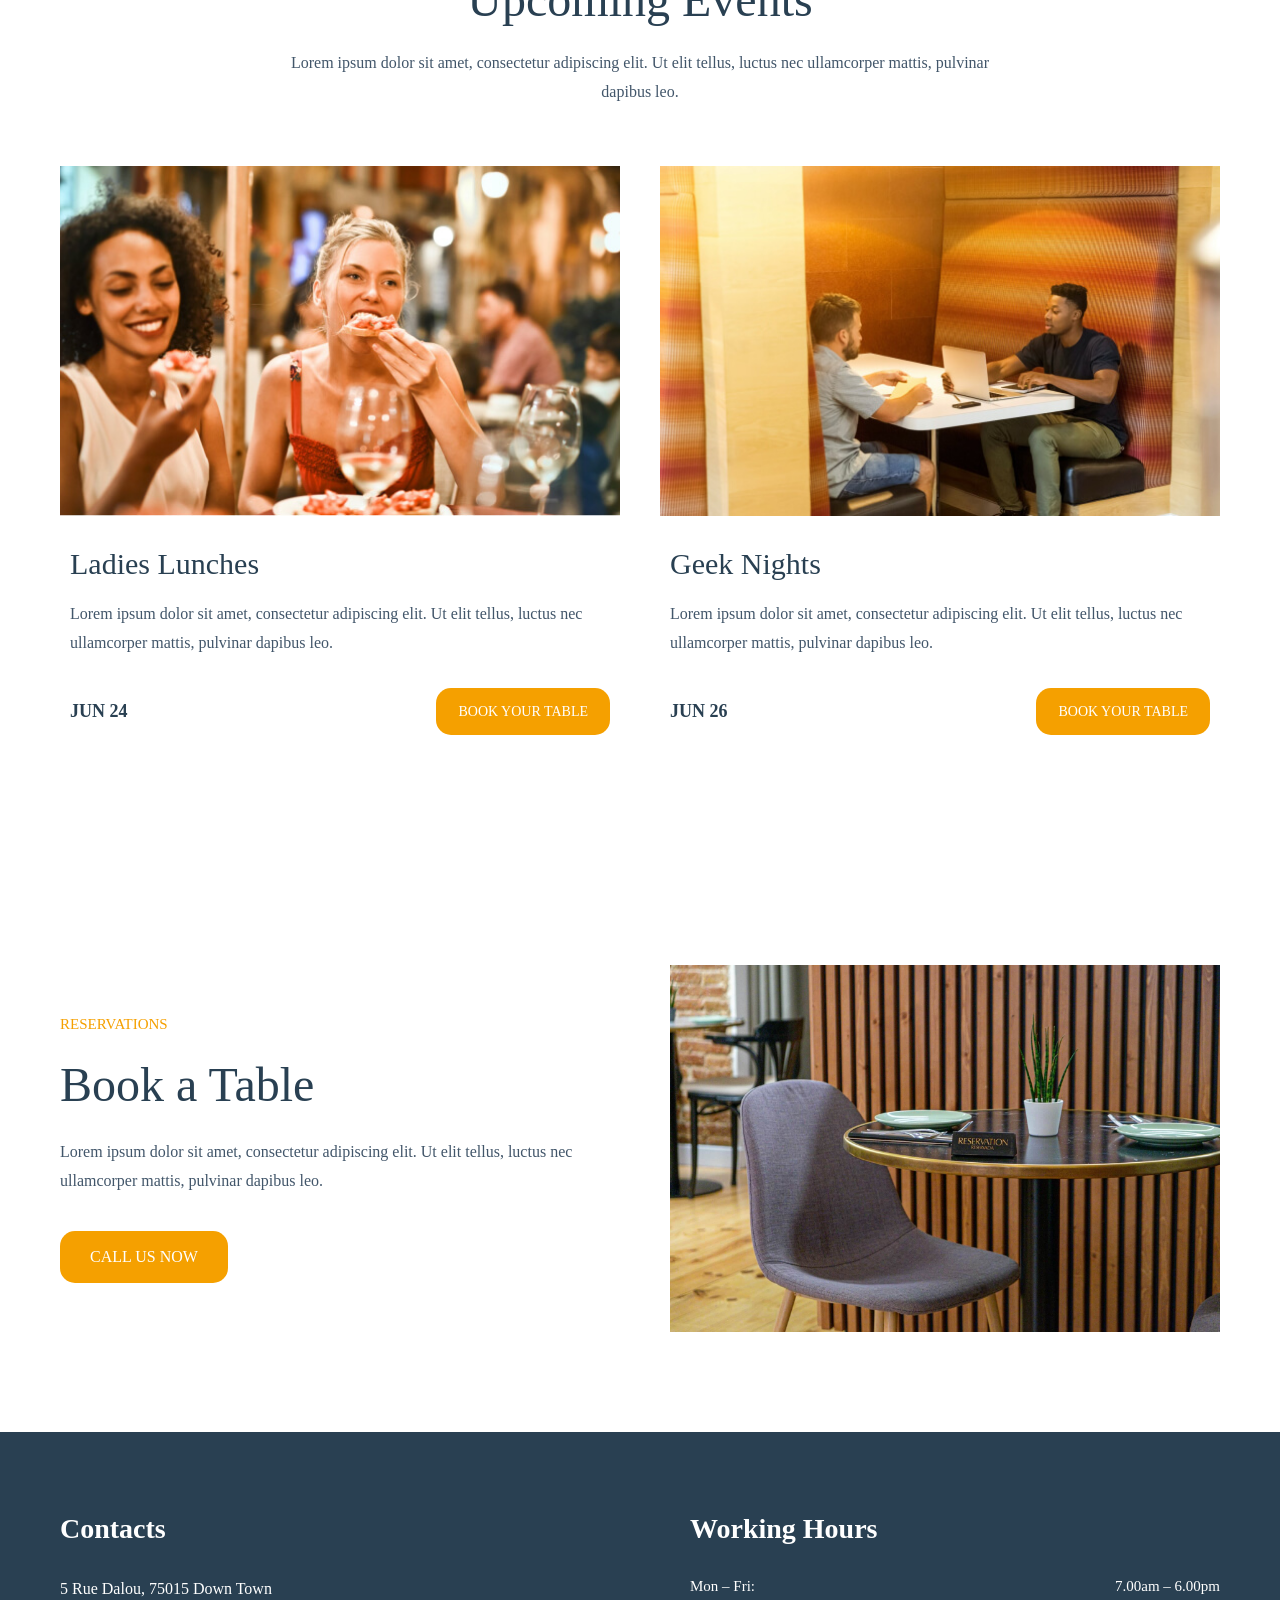
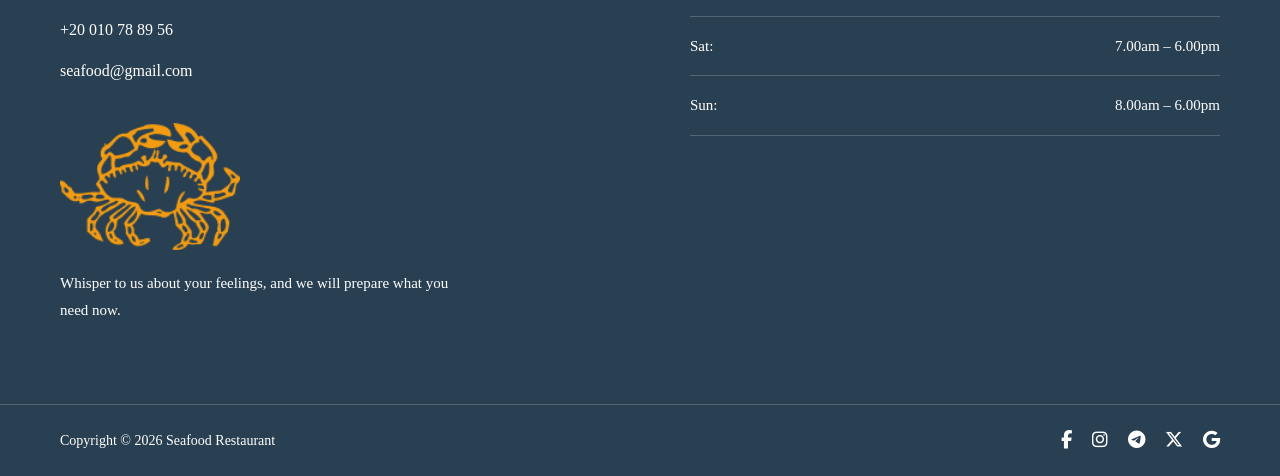
<file: Home.html>
<!DOCTYPE html>
<html lang="en">
<head>
    <meta charset="UTF-8">
    <meta name="viewport" content="width=device-width, initial-scale=1.0">
    <title>Azure Restaurant</title>

    <!--! Google Font -->
    <link rel="preconnect" href="https://fonts.googleapis.com">
    <link rel="preconnect" href="https://fonts.gstatic.com" crossorigin>
    <link href="https://fonts.googleapis.com/css2?family=Mulish:wght@400;500;600;700;800&display=swap" rel="stylesheet">
    <link rel="stylesheet" href="https://cdnjs.cloudflare.com/ajax/libs/font-awesome/6.5.2/css/all.min.css">

    <link rel="stylesheet" href="./bootstrap-5.3.8-dist/bootstrap-5.3.8-dist/css/bootstrap.css">
    <script src="./bootstrap-5.3.8-dist/bootstrap-5.3.8-dist/js/bootstrap.bundle.min.js" defer ></script>


    <!-- ! HOME PAGE (ME) -->
    <link rel="stylesheet" href="./style_home.css">
    <!-- <script src="./script_about.js" defer ></script> -->
    <script src="./script_home.js" defer ></script>

    <!-- !FOOD MENU PAGE (HAGER) -->
    <link rel="stylesheet" href="./menu.html"> 
    <!-- <link rel="stylesheet" href="./style_menu.css"> -->
    <!-- <script src="./script_menu.js" defer ></script>  -->

    <!-- ! ABOUT PAGE (HAGER) -->
    <link rel="stylesheet" href="./About.html">
    

    <!-- !CONTACT PAGE (ME)-->
    <link rel="stylesheet" href="./contact.html"> 


</head>
<body>

    <!--!========================= Main=========================== -->
    <main>

        <!--!========================= Header / Navigation=========================== -->
        <header class="header">

            <nav class="navbar">

                <!--! Logo -->
                <div class="logo">
                    <a href="Home.html">
                        <img src="./Images/logo.svg" alt="Seafood Restaurant Logo">
                    </a>
                </div>


                <!--!========================= Navigation Links=========================== -->
                <ul class="nav-links">

                    <li>
                        <a href="./Home.html">HOME</a>
                    </li>

                    <li>
                        <a href="./About.html">ABOUT</a>
                    </li>

                    <li>
                        <a href="./menu.html">FOOD MENU</a>
                    </li>

                    <li>
                        <a href="./contact.html">CONTACT</a>
                    </li>

                </ul>

                <!--! Book Table Button -->
                <a href="#reservation" class="book-table">
                    BOOK A TABLE
                </a>


                
                <!--! Mobile Menu Button -->
                <button class="menu-toggle" id="menuToggle"
                        type="button" aria-label="Open navigation menu"
                        aria-expanded="false">
                    <i class="fa-solid fa-bars"></i>
                </button>

            </nav>

        </header>


        <!--!========================= Hero Section ===========================-->
            <section class="hero">

                <!--! Dark Overlay -->
                <div class="hero-overlay"></div>

                <!--! Hero Content -->
                <div class="hero-content">

                    <h1>
                        Fresh Seafood & Cozy
                        <br>
                        Atmosphere
                    </h1>

                    <p>
                        Lorem ipsum dolor sit amet, consectetur adipiscing elit.
                        <br>
                        Ut elit tellus, luctus nec ullamcorper mattis, pulvinar
                        <br>
                        dapibus leo.
                    </p>

                    <a href="menu.html" class="button hero-button">
                        OUR OFFER
                    </a>

                </div>

                <!--! Floating Dish Image -->
                <div class="hero-dish">
                    <img src="./Images/img-after-hero-400x398.png" alt="Seafood Dish">
                </div>

            </section>


        <!-- !========================= Popular Dishes Section=========================== -->
            <section class="popular-dishes">

                <!-- !Section Heading -->
                <div class="section-heading">

                    <h2>
                        Popular Dishes
                    </h2>

                    <p>
                        Lorem ipsum dolor sit amet, consectetur adipiscing elit.
                        Ut elit tellus, luctus nec ullamcorper mattis,
                        pulvinar dapibus leo.
                    </p>

                </div>


                <!--! Popular Dishes -->
                <div class="dishes-container">

                    <!--! Dish 1 -->
                    <div class="dish">

                        <img src="./Images/dish-1a.jpg" alt="Azure Sushi">

                        <p class="dish-category">
                            FISH
                        </p>

                        <h3>
                            Azure Sushi
                        </h3>

                    </div>


                    <!--! Dish 2 -->
                    <div class="dish">

                        <img src="./Images/dish-3a.jpg" alt="Fried Shrimps">

                        <p class="dish-category">
                            CRABS
                        </p>

                        <h3>
                            Fryed Shrimps
                        </h3>

                    </div>


                    <!--! Dish 3 -->
                    <div class="dish">

                        <img src="./Images/dish-2a.jpg" alt="Fresh Salad Fish">

                        <p class="dish-category">
                            SALAD
                        </p>

                        <h3>
                            Fresh Salad Fish
                        </h3>

                    </div>


                    <!--! Dish 4 -->
                    <div class="dish">

                        <img src="./Images/dish-4a.jpg" alt="Fresh Oysters">

                        <p class="dish-category">
                            OYSTERS
                        </p>

                        <h3>
                            Fresh Oysters
                        </h3>

                    </div>

                </div>

            </section>


        <!--!================== Menu Items ================== -->
            
        <!--!================== Menu Heading ================== -->

        <div class="menu-heading">

            <h2>
                Our Menu
            </h2>

            <p>
                Lorem ipsum dolor sit amet, consectetur adipiscing elit.
                Ut elit tellus, luctus nec ullamcorper mattis,
                pulvinar dapibus leo.
            </p>

        </div>
        
        
        <div class="menu-items">
                <!--! Menu Item 1 -->
                <div class="menu-item">

                    <img src="./Images/1.jpeg" alt="Ahi Poke">

                    <div class="menu-item-content">

                        <h4>
                            Ahi Poke - $17.95
                        </h4>

                        <p>
                            Lorem ipsum dolor sit amet, consectetur adipiscing elit.
                            Luctus nec ullamcorper mattis, pulvinar dapibus leo.
                        </p>

                    </div>

                </div>


                <!--! Menu Item 2 -->
                <div class="menu-item">

                    <img src="./Images/2.jpeg" alt="Tuna Sashimi">

                    <div class="menu-item-content">

                        <h4>
                            Tuna Sashimi - $12.95
                        </h4>

                        <p>
                            Lorem ipsum dolor sit amet, consectetur adipiscing elit.
                            Luctus nec ullamcorper mattis, pulvinar dapibus leo.
                        </p>

                    </div>

                </div>


                <!--! Menu Item 3 -->
                <div class="menu-item">

                    <img src="./Images/3.jpeg" alt="Cheesy Garlic">

                    <div class="menu-item-content">

                        <h4>
                            Cheesy Garlic - $15.95
                        </h4>

                        <p>
                            Lorem ipsum dolor sit amet, consectetur adipiscing elit.
                            Luctus nec ullamcorper mattis, pulvinar dapibus leo.
                        </p>

                    </div>

                </div>


                <!--! Menu Item 4 -->
                <div class="menu-item">

                    <img src="./Images/4.jpeg" alt="Blue Fin Tuna">

                    <div class="menu-item-content">

                        <h4>
                            Blue Fin Tuna - $16.95
                        </h4>

                        <p>
                            Lorem ipsum dolor sit amet, consectetur adipiscing elit.
                            Luctus nec ullamcorper mattis, pulvinar dapibus leo.
                        </p>

                    </div>

                </div>


                <!--! Menu Item 5 -->
                <div class="menu-item">

                    <img src="./Images/5.jpeg" alt="Smoked Salmon">

                    <div class="menu-item-content">

                        <h4>
                            Smoked Salmon - $14.95
                        </h4>

                        <p>
                            Lorem ipsum dolor sit amet, consectetur adipiscing elit.
                            Luctus nec ullamcorper mattis, pulvinar dapibus leo.
                        </p>

                    </div>

                </div>


                <!--! Menu Item 6 -->
                <div class="menu-item">

                    <img src="./Images/6.jpeg" alt="Shrimps">

                    <div class="menu-item-content">

                        <h4>
                            Shrimps - $16.95
                        </h4>

                        <p>
                            Lorem ipsum dolor sit amet, consectetur adipiscing elit.
                            Luctus nec ullamcorper mattis, pulvinar dapibus leo.
                        </p>

                    </div>

                </div>


                <!--! Menu Item 7 -->
                <div class="menu-item">

                    <img src="./Images/7.jpeg" alt="Snow Crab">

                    <div class="menu-item-content">

                        <h4>
                            Snow Crab - $19.95
                        </h4>

                        <p>
                            Lorem ipsum dolor sit amet, consectetur adipiscing elit.
                            Luctus nec ullamcorper mattis, pulvinar dapibus leo.
                        </p>

                    </div>

                </div>


                <!--! Menu Item 8 -->
                <div class="menu-item">

                    <img src="./Images/8.jpeg" alt="Albacore Tuna">

                    <div class="menu-item-content">

                        <h4>
                            Albacore Tuna - $17.95
                        </h4>

                        <p>
                            Lorem ipsum dolor sit amet, consectetur adipiscing elit.
                            Luctus nec ullamcorper mattis, pulvinar dapibus leo.
                        </p>

                    </div>

                </div>

            </div>
            <!-- !=================== Full Menu Botton ================ -->
                <div class="full-menu-button">

                    <a href="menu.html" class="button">
                        FULL MENU
                    </a>

                </div>


        <!--!================== Restaurant Specialty Section ================== -->

            <section class="specialty">

                <!-- !Specialty Image -->
                <div class="specialty-image">

                    <img src="./Images/img-01.jpg" alt="New Caldenonian Salt Prawns">

                </div>


                <!--! Specialty Content -->
                <div class="specialty-content">

                    <p class="specialty-label">
                        SPECIALTY OF RESTAURANT
                    </p>

                    <h2>
                        New Caldenonian Salt Prawns
                    </h2>

                    <p>
                        Curabitur arcu erat, accumsan id imperdiet et, porttitor at sem.
                        Cras ultricies ligula sed magna dictum porta.
                        Nulla quis lorem ut libero malesuada feugiat.
                        Curabitur arcu erat.
                    </p>

                    <!-- ! ============= GET A TASTE BOTTON ============ -->
                    <a href="menu.html" class="button">
                        GET A TASTE
                    </a>

                </div>

            </section>


        <!--!================== Customer Reviews Section ================== -->

            <section class="reviews">

                
                <!--! Reviews Heading + Overall Rating -->
                <div class="reviews-top">

                    <div class="reviews-heading">

                        <p class="reviews-label">CUSTOMER FEEDBACK</p>

                        <h2>
                            What Our Visitors Say About Our Food & Services
                        </h2>

                    </div>

                    <div class="overall-rating">

                        <div class="rating-score">
                            <h3>4.5</h3>
                            <p>Out of 5</p>

                            <div class="stars">
                                <span>★ ★ ★ ★</span><span class="half-star">★</span>
                            </div>
                        </div>

                        <div class="rating-sources">

                            <p>
                                <i class="fa-brands fa-google"></i>
                                <span>2,395 Ratings</span>
                            </p>

                            <p>
                                <i class="fa-brands fa-yelp"></i>
                                <span>2,547 Ratings</span>
                            </p>

                            <p>
                                <i class="fa-brands fa-facebook"></i>
                                <span>1,785 Ratings</span>
                            </p>

                        </div>

                    </div>

                </div>


                <!--! Customer Reviews -->
                <div class="reviews-container">


                    <!-- !Review 1 -->
                    <div class="review-card">

                        <div class="reviewer">

                            <img
                                src="./Images/90x90-2-1.png" alt="Steve Nash" >

                            <div>

                                <h4>
                                    BEST QUALITY
                                </h4>

                                <p class="review-text">
                                    Lorem ipsum dolor sit amet, consectetur adipiscing elit.
                                    Ut elit tellus, luctus nec ullamcorper mattis,
                                    pulvinar dapibus leo.
                                </p>

                                <div class="stars">
                                    <span>★ ★ ★ ★</span><span class="empty-star">★</span>
                                </div>

                                <h5>
                                    John Steven
                                </h5>

                            </div>

                        </div>
                    </div>



                    <!--! Review 2 -->
                    <div class="review-card">

                        <div class="reviewer">

                            <img
                                src="./Images/90x90-2.png" alt="Steve Nash" >

                            <div>

                                <h4>
                                    GREAT FOOD!
                                </h4>

                                <p class="review-text">
                                    Lorem ipsum dolor sit amet, consectetur adipiscing elit.
                                    Ut elit tellus, luctus nec ullamcorper mattis,
                                    pulvinar dapibus leo.
                                </p>

                                <div class="stars">
                                    <span>★ ★ ★ ★</span><span class="empty-star">★</span>
                                </div>

                                <h5>
                                    Steve Nash
                                </h5>

                            </div>

                        </div>

                    </div>


                    <!--! Review 3 -->
                    <div class="review-card">

                        <div class="reviewer">

                            <img
                                src="./Images/90x90-3.png"
                                alt="Emma Smith"
                            >

                            <div>

                                <h4>
                                    AMAZING RESTAURANT!
                                </h4>

                                <p class="review-text">
                                    Lorem ipsum dolor sit amet, consectetur adipiscing elit.
                                    Ut elit tellus, luctus nec ullamcorper mattis,
                                    pulvinar dapibus leo.
                                </p>

                                <div class="stars">
                                    <span>★ ★ ★ ★</span><span class="empty-star">★</span>
                                </div>

                                <h5>
                                    Emma Smith
                                </h5>

                            </div>

                        </div>

                    </div>


                    <!--! Review 4 -->
                    <div class="review-card">

                        <div class="reviewer">

                            <img src="./Images/90x90-4.png" alt="Sara Jay" >

                            <div>

                                <h4>
                                    BEST SERVICE!
                                </h4>

                                <p class="review-text">
                                    Lorem ipsum dolor sit amet, consectetur adipiscing elit.
                                    Ut elit tellus, luctus nec ullamcorper mattis,
                                    pulvinar dapibus leo.
                                </p>

                                <div class="stars">
                                    <span>★ ★ ★ ★</span><span class="empty-star">★</span>
                                </div>

                                <h5>
                                    Sara Jay
                                </h5>

                            </div>

                        </div>

                    </div>

                </div>

            </section>


        
            <!--!================== Services Section ================== -->

            <section class="services">

                <!--! Services Heading -->
                <div class="services-heading">

                    <h2>We Also Offer</h2>

                    <p>
                        Lorem ipsum dolor sit amet, consectetur adipiscing elit.
                        Ut elit tellus, luctus nec ullamcorper mattis,
                        pulvinar dapibus leo.
                    </p>

                </div>

                <!--! Service Cards -->
                <div class="services-container">

                    <!--! Service 1: Catering -->
                    
                    <div class="service-card">

                        <i class="fa-solid fa-tent service-icon"></i>

                        <h3>Catering</h3>

                        <p>
                            Lorem ipsum dolor sit amet, consectetur adipiscing elit.
                            Ut elit tellus, luctus nec ullamcorper mattis,
                            pulvinar.
                        </p>

                        <a href="#" class="button">
                            VIEW MORE
                        </a>

                    </div>

                    <!--! Service 2: Private Dining -->
                    <div class="service-card">
                        <i class="fa-solid fa-martini-glass-citrus service-icon"></i>

                        <h3>Private Dining</h3>

                        <p>
                            Lorem ipsum dolor sit amet, consectetur adipiscing elit.
                            Ut elit tellus, luctus nec ullamcorper mattis,
                            pulvinar.
                        </p>

                        <a href="#" class="button">
                            VIEW MORE
                        </a>

                    </div>

                    <!--! Service 3: Gift Card -->
                    <div class="service-card">
                        <i class="fa-solid fa-gift service-icon"></i>
                        <h3>Gift Card</h3>

                        <p>
                            Lorem ipsum dolor sit amet, consectetur adipiscing elit.
                            Ut elit tellus, luctus nec ullamcorper mattis,
                            pulvinar.
                        </p>

                        <a href="#" class="button">
                            VIEW MORE
                        </a>

                    </div>

                </div>

            </section>


        
            
            <!--!================== Follow Us Section ================== -->

            <section class="follow-us" >

                <div class="social-images">

                    <!--! Image 1 -->
                    <a href="menu.html" class="social-image">
                        <img src="./Images/instagram-1.jpg" alt="Sushi">
                    </a>

                    <!--! Image 2 -->
                    <a href="menu.html" class="social-image">
                        <img src="./Images/instagram-2.jpg" alt="Fresh Oysters">
                    </a>

                    <!--! Image 3: Instagram Link -->
                    <a href="#" class="social-image instagram-feature">
                        <img src="./Images/instagram-3.jpg" alt="Seafood Platter">

                        <div class="instagram-overlay">

                            <i class="fa-brands fa-instagram"></i>

                            <h2>Follow Us</h2>

                        </div>

                    </a>

                    <!--! Image 4 -->
                    <a href="menu.html" class="social-image">
                        <img src="./Images/instagram-4.jpg" alt="Sushi Roll">
                    </a>

                </div>

            </section>


        
            <!--!================== Events Section ================== -->

            <section class="events">

                <!--! Events Heading -->
                <div class="events-heading">

                    <p class="events-label">EVENTS</p>

                    <h2>Upcoming Events</h2>

                    <p>
                        Lorem ipsum dolor sit amet, consectetur adipiscing elit.
                        Ut elit tellus, luctus nec ullamcorper mattis,
                        pulvinar dapibus leo.
                    </p>

                </div>

                <!--! Events Container -->
                <div class="events-container">

                    <!--! Event 1: Ladies Lunches -->
                    <div class="event-card">

                        <div class="event-image">
                            <img
                                src="./Images/img-004.jpg"
                                alt="Ladies Lunches"
                            >
                        </div>

                        <div class="event-content">

                            <h3>Ladies Lunches</h3>

                            <p>
                                Lorem ipsum dolor sit amet, consectetur adipiscing elit.
                                Ut elit tellus, luctus nec ullamcorper mattis,
                                pulvinar dapibus leo.
                            </p>

                            <div class="event-footer">

                                <span class="event-date">JUN 24</span>

                                <a href="#" class="button">
                                    BOOK YOUR TABLE
                                </a>

                            </div>

                        </div>

                    </div>

                    <!--! Event 2: Geek Nights -->
                    <div class="event-card">

                        <div class="event-image">
                            <img
                                src="./Images/img-005.jpg"
                                alt="Geek Nights"
                            >
                        </div>

                        <div class="event-content">

                            <h3>Geek Nights</h3>

                            <p>
                                Lorem ipsum dolor sit amet, consectetur adipiscing elit.
                                Ut elit tellus, luctus nec ullamcorper mattis,
                                pulvinar dapibus leo.
                            </p>

                            <div class="event-footer">

                                <span class="event-date">JUN 26</span>

                                <a href="#" class="button">
                                    BOOK YOUR TABLE
                                </a>

                            </div>

                        </div>

                    </div>

                </div>

            </section>


        
            <!--!================== Reservation Section ================== -->

            <section class="reservation" id="reservation">

                <!--! Reservation Content -->
                <div class="reservation-content">

                    <p class="reservation-label">RESERVATIONS</p>

                    <h2>Book a Table</h2>

                    <p class="reservation-description">
                        Lorem ipsum dolor sit amet, consectetur adipiscing elit.
                        Ut elit tellus, luctus nec ullamcorper mattis,
                        pulvinar dapibus leo.
                    </p>

                    <a href="#" class="button">
                        CALL US NOW
                    </a>

                </div>

                <!--! Reservation Image -->
                <div class="reservation-image">

                    <img src="./Images/reservation.jpg" alt="Reserve a table at our seafood restaurant" >

                </div>

            </section>


        
            <!--!================== Contacts Section ================== -->
            <section class="contacts">
                <div class="contacts-container">

                    <!--! Contact Information -->
                    <div class="contact-info">
                        <h3>Contacts</h3>

                        <p>5 Rue Dalou, 75015 Down Town</p>
                        <p>+20 010 78 89 56</p>
                        <p>seafood@gmail.com</p>

                        <img src="./Images/logo-footer.png" alt="Restaurant Logo">

                        <p class="contact-message">
                            Whisper to us about your feelings, and we will prepare what you need now.
                        </p>
                    </div>

                    <!--! Working Hours -->
                    <div class="working-hours">
                        <h3>Working Hours</h3>

                        <p>Mon – Fri: <span>7.00am – 6.00pm</span></p>
                        <p>Sat: <span>7.00am – 6.00pm</span></p>
                        <p>Sun: <span>8.00am – 6.00pm</span></p>
                    </div>

                </div>
            </section>


        
            <!--!================== Footer ================== -->
            <footer class="footer">
                <div class="footer-container">

                    <p class="copyright">
                        Copyright © 2026 Seafood Restaurant
                    </p>

                    <div class="footer-social">
                        <a href="#" aria-label="Facebook">
                            <i class="fa-brands fa-facebook-f"></i>
                        </a>

                        <a href="#" aria-label="Instagram">
                            <i class="fa-brands fa-instagram"></i>
                        </a>

                        <a href="#" aria-label="Telegram">
                            <i class="fa-brands fa-telegram"></i>
                        </a>

                        
                        <!--! Twitter / X -->
                        <a href="#" onclick="return false;" aria-label="Twitter">
                            <i class="fa-brands fa-x-twitter"></i>
                        </a>

                        <!--! Google -->
                        <a href="#" onclick="return false;" aria-label="Google">
                            <i class="fa-brands fa-google"></i>
                        </a>
                    </div>

                </div>
            </footer>

    </main>

</body>
</html>
</file>
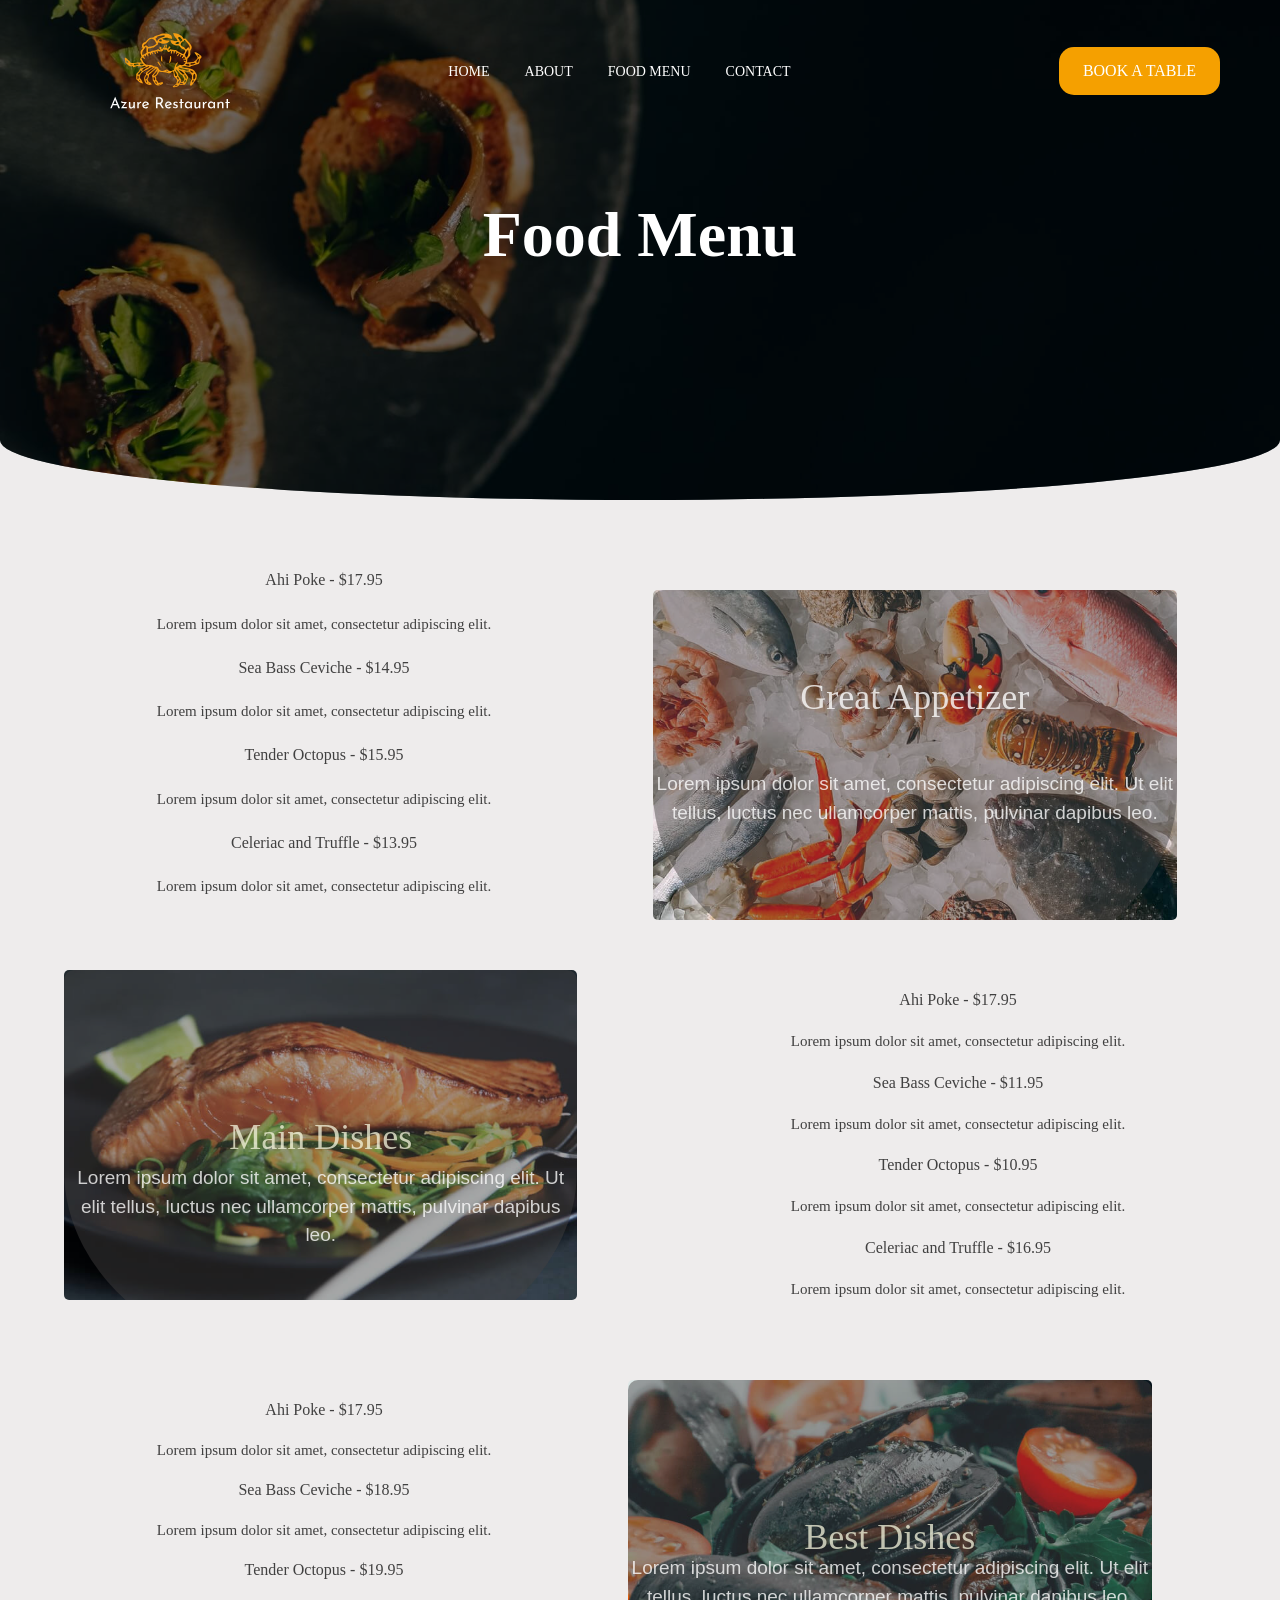
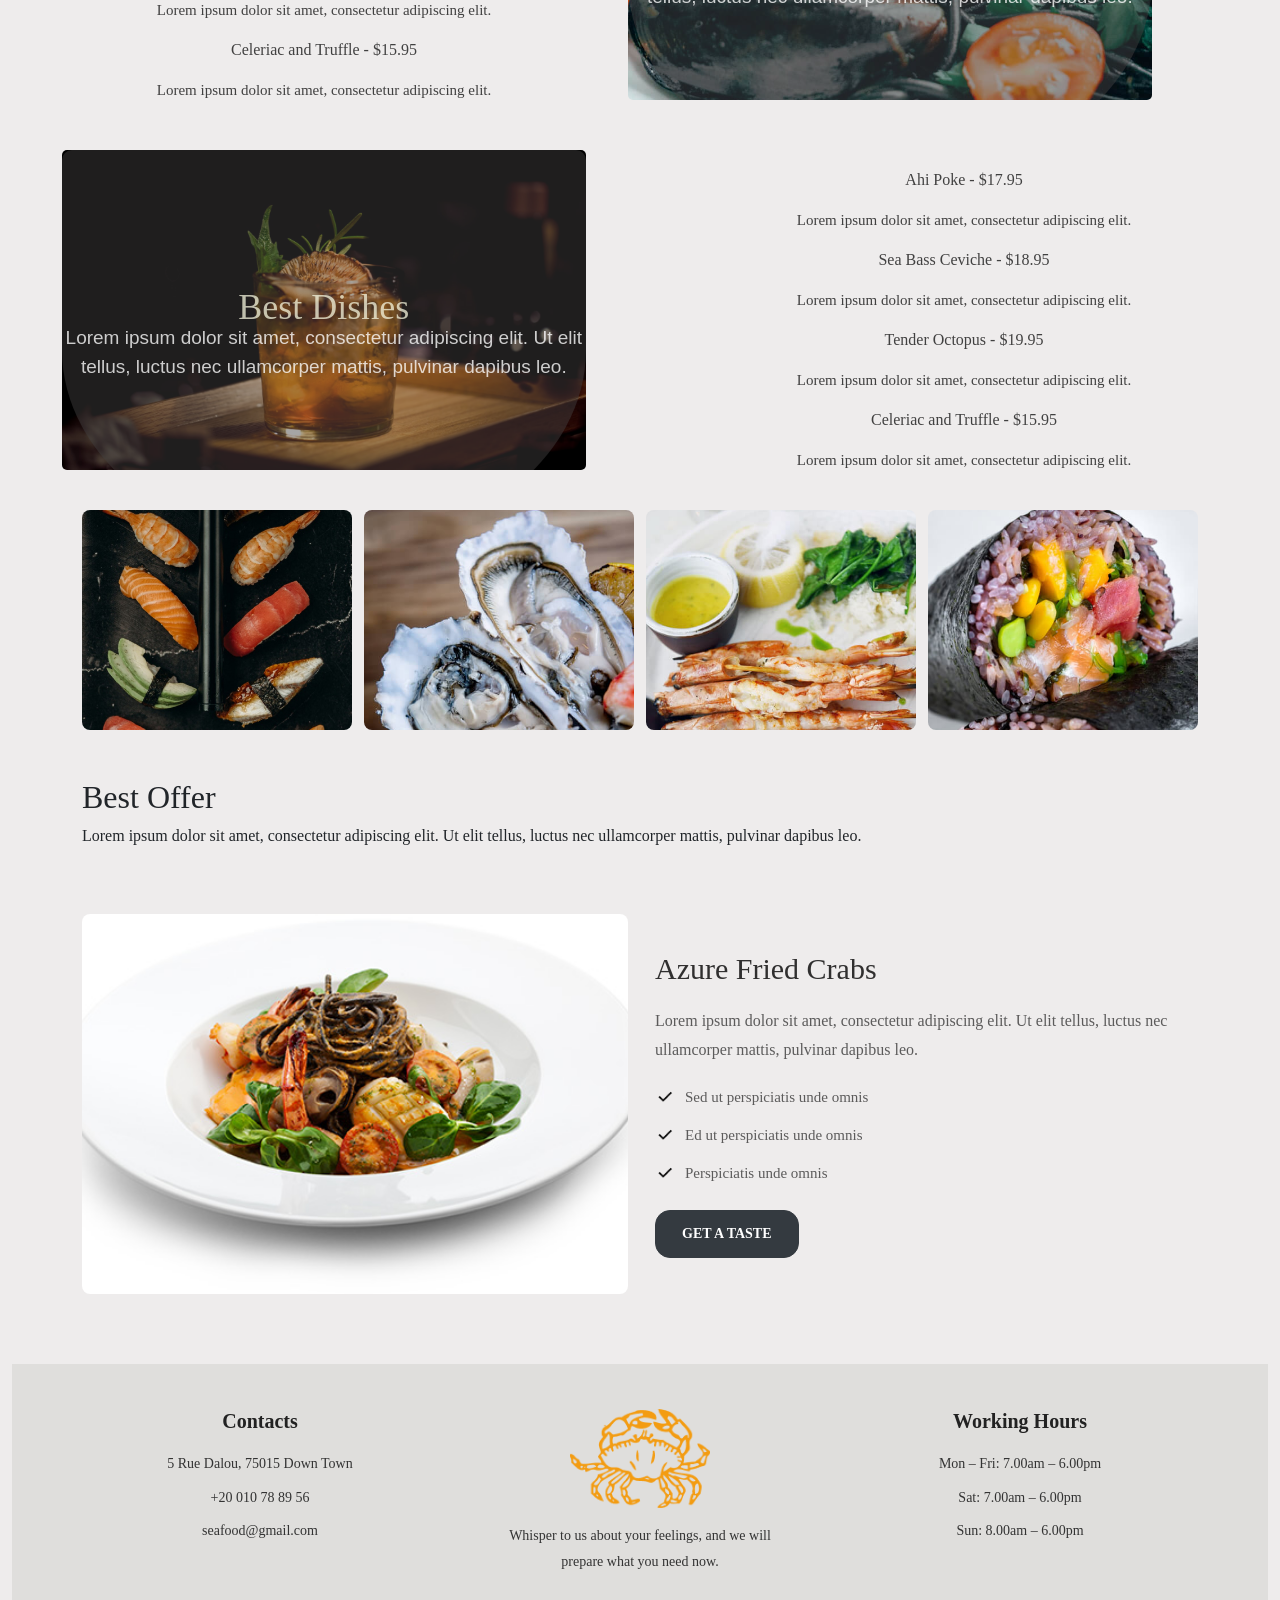
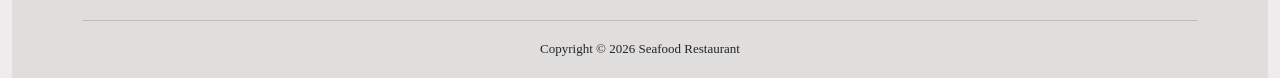
<file: menu.html>
<!DOCTYPE html>
<html lang="en">
    <head>
        <meta charset="UTF-8">
        <meta name="viewport" content="width=device-width, initial-scale=1.0">
        <title>Our Menu</title>
        
        <!--! Google Font -->
        <link rel="preconnect" href="https://fonts.googleapis.com">
        <link rel="preconnect" href="https://fonts.gstatic.com" crossorigin>
        <link href="https://fonts.googleapis.com/css2?family=Mulish:wght@400;500;600;700;800&display=swap" rel="stylesheet">
        <link rel="stylesheet" href="https://cdnjs.cloudflare.com/ajax/libs/font-awesome/6.5.2/css/all.min.css">

        
        
        
        <!-- !=========== LINKS MY PAGES =========== -->
        <link rel="stylesheet" href="./bootstrap-5.3.8-dist/bootstrap-5.3.8-dist/css/bootstrap.css">

        <link rel="stylesheet" href="./style_menu.css">
        <script src="./script_menu.js" defer ></script>
        
        <script src="./bootstrap-5.3.8-dist/bootstrap-5.3.8-dist/js/bootstrap.bundle.min.js" defer ></script>

</head>

<body>


<!-- <div class="container-fluid ">
    <div class="row background  ">
        <div class="image-1">
        
            <div class="lanyer-1">
                <div class="logo"> <img src="./Images/logo.svg" width="100px" height="100px" alt="logo"> </div>
                <div class="h2 d-flex justify-content-center align-items-center" style="height: 100%;">Our Menu</div>
            </div>

        </div>
    </div>
</div> -->

<!--!========================= Header / Navigation=========================== -->
        <header class="header">

            <nav class="navbar">

                <!--! Logo -->
                <div class="logo">
                    <a href="Home.html">
                        <img src="./Images/logo.svg" alt="Seafood Restaurant Logo">
                    </a>
                </div>


                <!--!========================= Navigation Links=========================== -->
                <ul class="nav-links">

                    <li>
                        <a href="Home.html">HOME</a>
                    </li>

                    <li>
                        <a href="about.html">ABOUT</a>
                    </li>

                    <li>
                        <a href="menu.html">FOOD MENU</a>
                    </li>

                    <li>
                        <a href="contact.html">CONTACT</a>
                    </li>

                </ul>

                <!--! Book Table Button -->
                <a href="#reservation" class="book-table">
                    BOOK A TABLE
                </a>


                
                <!--! Mobile Menu Button -->
                <button class="menu-toggle" id="menuToggle"
                        type="button" aria-label="Open navigation menu"
                        aria-expanded="false">
                    <i class="fa-solid fa-bars"></i>
                </button>

            </nav>

        </header>

        <!--!========================= Hero Section ===========================-->
            <section class="hero">

                <!--! Dark Overlay -->
                <div class="hero-overlay"></div>

                <!--! Hero Content -->
                <div class="hero-content">

                    <h1>
                        <strong>
                            Food Menu 
                        </strong>
                    </h1>

                </div>


            </section>

<!-- !======================= meun   1  silde 2 ================== -->

    <div class="container-fluid background-1  ">
        <div class=" row h-100 ">
            <div class="col-md-6 order-md-1 ">

            <!-- !==============image =========== -->
            <div class="image-meun-1">
                <div class="   lanyer-meun-1">
                    

        <div class="meun-1-p d-flex justify-content-center">Lorem ipsum dolor sit amet, consectetur adipiscing elit. 
                    Ut elit tellus, luctus nec ullamcorper mattis, 
                    pulvinar dapibus leo.</div>
        <div class="meun-1-h2 d-flex justify-content-center align-items-center" style="height: 100%;">Great Appetizer  </div>

        </div>
        </div>
        </div>
        <!-- !                 texts 1 -->
        <div class="row col-md-6  " >
        
    <div class=" row" style="padding-top: 50px;">
        <div class="text-1 d-flex justify-content-center m-2">Ahi Poke - $17.95</div>
        <div class="text d-flex justify-content-center m-2">Lorem ipsum dolor sit amet, consectetur adipiscing elit.</div>
    </div>
    <div class=" row">
        <div class="text-1 d-flex justify-content-center m-2">Sea Bass Ceviche - $14.95</div>
        <div class="text d-flex justify-content-center m-2">Lorem ipsum dolor sit amet, consectetur adipiscing elit.</div>
    </div>
    <div class=" row">
        <div class="text-1 d-flex justify-content-center m-2">Tender Octopus - $15.95</div>
        <div class="text d-flex justify-content-center m-2">Lorem ipsum dolor sit amet, consectetur adipiscing elit.</div>
    </div>
    <div class=" row">
        <div class="text-1 d-flex justify-content-center m-2">Celeriac and Truffle - $13.95</div>
        <div class=" text d-flex justify-content-center m-2">Lorem ipsum dolor sit amet, consectetur adipiscing elit.</div>
    </div>

        </div>
        
    </div>

    <!-- !  ============= meun  2   silde 2 ============== -->

    <div class="container-fluid">
        
        <div class="row" style="position: relative;top: 70px;">
            <div class=" col-md-6">
                <div class="image-meun-2">
                    <div class="lanyer-meun-2">
                        <div class="meun-2-h2 d-flex justify-content-center">Main Dishes</div>
                        <div class="meun-2-p d-flex justify-content-center">Lorem ipsum dolor sit amet, consectetur
                            adipiscing elit. Ut elit tellus, 
                            luctus nec ullamcorper mattis, pulvinar dapibus leo.</div>
                    </div>
                </div>
            </div>
            <div class=" col-md-6 row">
        
    <div class=" row">
        <div class="text-1 d-flex justify-content-center m-2">Ahi Poke - $17.95</div>
        <div class="text d-flex justify-content-center m-2">Lorem ipsum dolor sit amet, consectetur adipiscing elit.</div>
    </div>
    <div class=" row">
        <div class="text-1 d-flex justify-content-center m-2">Sea Bass Ceviche - $11.95</div>
        <div class="text d-flex justify-content-center m-2">Lorem ipsum dolor sit amet, consectetur adipiscing elit.</div>
    </div>
    <div class=" row">
        <div class="text-1 d-flex justify-content-center m-2">Tender Octopus - $10.95</div>
        <div class="text d-flex justify-content-center m-2">Lorem ipsum dolor sit amet, consectetur adipiscing elit.</div>
    </div>
    <div class=" row">
        <div class="text-1 d-flex justify-content-center m-2">Celeriac and Truffle - $16.95</div>
        <div class=" text d-flex justify-content-center m-2">Lorem ipsum dolor sit amet, consectetur adipiscing elit.</div>
    </div>

            </div>
        </div>
        
        
    </div>



    <!-- !==============  meun 3 ===========   -->


    <div class="row" style="position: relative; top: 150px;">
        <div class="col-md-6 order-md-1">
            <div class="image-meun-3">
            <div class="lanyer-meun-3">
                <div class="meun-3-h2 d-flex justify-content-center">Best Dishes</div>
                <div class="meun-3-p d-flex justify-content-center">Lorem ipsum dolor sit amet,
                    consectetur adipiscing elit. 
                    Ut elit tellus, luctus nec ullamcorper mattis, 
                    pulvinar dapibus leo.</div>
            </div>
            </div>
        </div>
        <div class="col-md-6 row">
        
    <div class=" row">
        <div class="text-1 d-flex justify-content-center m-2">Ahi Poke - $17.95</div>
        <div class="text d-flex justify-content-center m-2">Lorem ipsum dolor sit amet, consectetur adipiscing elit.</div>
    </div>
    <div class=" row">
        <div class="text-1 d-flex justify-content-center m-2">Sea Bass Ceviche - $18.95</div>
        <div class="text d-flex justify-content-center m-2">Lorem ipsum dolor sit amet, consectetur adipiscing elit.</div>
    </div>
    <div class=" row">
        <div class="text-1 d-flex justify-content-center m-2">Tender Octopus - $19.95</div>
        <div class="text d-flex justify-content-center m-2">Lorem ipsum dolor sit amet, consectetur adipiscing elit.</div>
    </div>
    <div class=" row">
        <div class="text-1 d-flex justify-content-center m-2">Celeriac and Truffle - $15.95</div>
        <div class=" text d-flex justify-content-center m-2">Lorem ipsum dolor sit amet, consectetur adipiscing elit.</div>
    </div>
            </div>
    </div>




    <!-- ! ============ meun  4 ========= -->


    <div class="row" style="position: relative; top: 200px;">
        <div class="col-md-6  ">
            <div class="image-meun-4">
            <div class="lanyer-meun-4">
                <div class="meun-4-h2 d-flex justify-content-center">Best Dishes</div>
                <div class="meun-4-p d-flex justify-content-center">Lorem ipsum dolor sit amet,
                    consectetur adipiscing elit. 
                    Ut elit tellus, luctus nec ullamcorper mattis, 
                    pulvinar dapibus leo.</div>
            </div>
            </div>
        </div>
        <div class="col-md-6  row">
        
                <div class=" row">
                    <div class="text-1 d-flex justify-content-center m-2">Ahi Poke - $17.95</div>
                    <div class="text d-flex justify-content-center m-2">Lorem ipsum dolor sit amet, consectetur adipiscing elit.</div>
                </div>
                <div class=" row">
                    <div class="text-1 d-flex justify-content-center m-2">Sea Bass Ceviche - $18.95</div>
                    <div class="text d-flex justify-content-center m-2">Lorem ipsum dolor sit amet, consectetur adipiscing elit.</div>
                </div>
                <div class=" row">
                    <div class="text-1 d-flex justify-content-center m-2">Tender Octopus - $19.95</div>
                    <div class="text d-flex justify-content-center m-2">Lorem ipsum dolor sit amet, consectetur adipiscing elit.</div>
                </div>
                <div class=" row">
                    <div class="text-1 d-flex justify-content-center m-2">Celeriac and Truffle - $15.95</div>
                    <div class=" text d-flex justify-content-center m-2">Lorem ipsum dolor sit amet, consectetur adipiscing elit.</div>
                </div>
        </div>
    </div>


    <br>
    <br>
    <br>
    <br>
    <br>
    <br>
    <br>
    <br>
    <br>
    <br>



    
<!-- !================= SLIDE 3: BEST OFFER ================= -->

<section class="best-offer-section">
    <div class="container">

        
            <!-- ! ================ INSTAGRAM IMAGES ================ -->

            <div class="instagram-gallery">
                <div class="instagram-gallery-item">
                    <img src="./Images/instagram-1.jpg" alt="Seafood dish 1">
                </div>

                <div class="instagram-gallery-item">
                    <img src="./Images/instagram-2.jpg" alt="Seafood dish 2">
                </div>

                <div class="instagram-gallery-item">
                    <img src="./Images/instagram-3.jpg" alt="Seafood dish 3">
                </div>

                <div class="instagram-gallery-item">
                    <img src="./Images/instagram-4.jpg" alt="Seafood dish 4">
                </div>
            </div>


            <br>
            <br>



        <div class="best-offer-content">
            <h2 class="text-2">Best Offer</h2>

            <p class="pre-1">
                Lorem ipsum dolor sit amet, consectetur adipiscing elit.
                Ut elit tellus, luctus nec ullamcorper mattis,
                pulvinar dapibus leo.
            </p>
        </div>

    </div>
</section>




<!-- !================= SLIDE 4: FEATURED DISH ================= -->

<section class="featured-dish-section">
    <div class="container">
        <div class="row align-items-center g-4">

            <!--! Dish Image -->
            <div class="col-12 col-md-6">
                <img class="img-fluid image-4" src="./Images/our-menu-img-3.jpg" alt="Azure Fried Crabs">
            </div>

            <!--! Dish Details -->
            <div class="col-12 col-md-6 featured-dish-content">

                <h2 class="text-3">Azure Fried Crabs</h2>

                <p class="pre-2">
                    Lorem ipsum dolor sit amet, consectetur adipiscing elit.
                    Ut elit tellus, luctus nec ullamcorper mattis,
                    pulvinar dapibus leo.
                </p>

                <ul class="insurance-list">
                    <li>
                        <img src="./Images/Check--Streamline-Sharp-Streamline-Material.png" alt="" width="20">
                        <span>Sed ut perspiciatis unde omnis</span>
                    </li>

                    <li>
                        <img src="./Images/Check--Streamline-Sharp-Streamline-Material.png" alt="" width="20">
                        <span>Ed ut perspiciatis unde omnis</span>
                    </li>

                    <li>
                        <img src="./Images/Check--Streamline-Sharp-Streamline-Material.png" alt="" width="20">
                        <span>Perspiciatis unde omnis</span>
                    </li>
                </ul>

                <a href="menu.html" class="featured-dish-btn">
                    GET A TASTE
                </a>

            </div>
        </div>
    </div>
</section>


<!-- !================= FOOTER ================= -->

<footer class="footer">
    <div class="container">
        <div class="row g-4 align-items-start">

            <!--! Contacts -->
            <div class="col-12 col-md-4 footer-column">
                <h3 class="contacts">Contacts</h3>

                <div class="text-5">
                    <p>5 Rue Dalou, 75015 Down Town</p>
                    <p>+20 010 78 89 56</p>
                    <p>seafood@gmail.com</p>
                </div>
            </div>

            <!--! Logo -->
            <div class="col-12 col-md-4 logo-5">
                <img src="./Images/logo-footer.png" width="140" alt="Seafood Restaurant Logo">

                <p class="text-5">
                    Whisper to us about your feelings, and we will
                    prepare what you need now.
                </p>
            </div>

            <!-- !Working Hours -->
            <div class="col-12 col-md-4 footer-column">
                <h3 class="contacts">Working Hours</h3>

                <div class="text-5">
                    <p>Mon – Fri: 7.00am – 6.00pm</p>
                    <p>Sat: 7.00am – 6.00pm</p>
                    <p>Sun: 8.00am – 6.00pm</p>
                </div>
            </div>

        </div>

        <div class="footer-bottom">
            <p>Copyright © 2026 Seafood Restaurant</p>
        </div>
    </div>
</footer>







</body>
</html>
</file>
<file: style_home.css>
* {
    margin: 0;
    padding: 0;
    box-sizing: border-box;
}


html {
    scroll-behavior: smooth;
}


body {
    font-family: Cambria, Cochin, Georgia, Times, 'Times New Roman', serif;
}

/* !================= HEADER ================= */

.header {
    width: 100%;
    padding: 25px 60px;

    position: absolute;
    top: 0;
    left: 0;

    z-index: 10;
}


.navbar {
    display: flex;
    align-items: center;
    justify-content: space-between;
}


/** Logo */

.logo img {
    width: 120px;
    height: auto;
    display: block;
}


/** Navigation Links */

.nav-links {
    display: flex;
    gap: 35px;
    list-style: none;
    margin: 0;
    padding: 0;
}


.nav-links a {
    text-decoration: none;
    color: #fff;
    font-size: 14px;
}

.nav-links a:hover {
    color: #f5a000;
}


/** Book Table Button */

.book-table {
    text-decoration: none;
    padding: 12px 24px;

    color: #fff;
    background-color: #f5a000;

    border-radius: 15px;
}

/* ! ============ Bottoms ========== */
.button {
    border-radius: 15px;
}

.button {
    border-radius: 15px;
    transition: 0.3s;
}

.button:hover {
    transform: translateY(-3px);
}

/** Mobile Menu Button */

.menu-toggle {
    display: none;
    border: none;
    background: none;
    font-size: 25px;
    cursor: pointer;
}

/* !================= RESPONSIVE (Desktop) ================= */

@media (max-width: 1024px) {

    .header {
        padding: 20px;
    }

    .nav-links,
    .book-table {
        display: none;
    }

    .menu-toggle {
        display: block;
        border: none;
        background: none;
        color: #f5a000;
        font-size: 25px;
        cursor: pointer;
        z-index: 11;
    }

}


/* !================= MOBILE NAVBAR ================= */

.menu-toggle {
    display: none;
    background: transparent;
    border: none;
    color: #fff;
    font-size: 28px;
    cursor: pointer;
}

/** Tablet and Mobile */
@media (max-width: 1024px) {

    .header {
        padding: 20px;
    }

    .navbar {
        position: relative;
    }

    .nav-links {
        display: none;
        flex-direction: column;
        position: absolute;
        top: 100%;
        left: 0;
        width: 100%;
        padding: 25px;
        margin-top: 15px;
        background-color: #141c22;
        border-radius: 10px;
        z-index: 1000;
    }

    
    .menu-toggle {
        display: block;
        position: relative;
        z-index: 1001;
        pointer-events: auto;
    }

    /** Show links when menu is opened */
    .nav-links.active {
        display: flex;
    }

    .navbar .menu-toggle {
        display: block;
        position: relative;
        z-index: 1001;
        cursor: pointer;
    }

    .nav-links a {
        color: #fff;
    }

    .nav-links a:hover {
        color: #f5a000;
    }

    .book-table {
        display: none;
    }

    .menu-toggle {
        display: block;
    }
}




/* !================= HERO SECTION ================= */

.hero {
    position: relative;
    min-height: 700px;

    background-image: url("./Images/hero-img.jpg");
    background-size: cover;
    background-position: center;

    display: flex;
    align-items: center;
    justify-content: center;

    text-align: center;

    border-radius: 0 0 50% 50% / 0 0 12% 12%;
}

.hero {
    overflow: visible;
}

.hero-overlay {
    position: absolute;
    top: 0;
    left: 0;

    width: 100%;
    height: 100%;

    background-color: rgba(0, 0, 0, 0.55);

    border-radius: 0 0 50% 50% / 0 0 12% 12%;
}

.hero-content {
    position: relative;
    z-index: 2;

    color: #fff;

    max-width: 800px;

    padding: 100px 20px;
}

.hero-content h1 {
    font-size: 64px;
    line-height: 1.1;
    margin-bottom: 30px;
}

.hero-content p {
    font-size: 18px;
    line-height: 1.8;
    margin-bottom: 40px;
}

.hero-button {
    display: inline-block;

    padding: 16px 45px;

    background-color: #f5a000;
    color: #fff;

    text-decoration: none;

    font-size: 16px;

    border-radius: 15px;
}

.hero-dish {
    position: absolute;

    left: 20px;
    bottom: -120px;

    z-index: 3;
}

.hero-dish img {
    width: 380px;
    height: auto;
    display: block;
    transition: 0.3s;
}

.hero-dish img:hover {
    transform: translateY(-3px);
}

/* !================= RESPONSIVE ================= */

/* *======= Tablet =========== */

@media (max-width: 992px) {

    .hero-dish {
        left: 10px;
        bottom: -90px;
    }

    .hero-dish img {
        width: 280px;
    }

}

/* * ============ Mobile =============== */

@media (max-width: 576px) {

    .hero-dish {
        left: 5px;
        bottom: -60px;
    }

    .hero-dish img {
        width: 180px;
    }

}

@media (max-width: 576px) {

    .hero {
        min-height: 600px;

        border-radius: 0 0 50% 50% / 0 0 6% 6%;
    }

}

/* !================= POPULAR DISHES ================= */

.popular-dishes {
    padding: 120px 60px 100px;
    text-align: center;
}

.section-heading {
    max-width: 700px;
    margin: 0 auto 60px;
}

.section-heading h2 {
    font-size: 48px;
    margin-bottom: 20px;
}

.section-heading p {
    font-size: 16px;
    line-height: 1.8;
    color: #666;
}

.dishes-container {
    display: flex;
    justify-content: center;
    gap: 30px;
}

.dish {
    width: 25%;
}

.dish img {
    width: 100%;
    height: auto;
    display: block;
    transition: 0.3s;
}

.dish img:hover {
    transform: translateY(-3px);
}


.dish-category {
    margin-top: 25px;
    margin-bottom: 10px;

    font-size: 15px;
    color: #f5a000;
}

.dish h3 {
    font-size: 22px;
    margin: 0;
}

/* !================= RESPONSIVE ================= */

/* *======= Tablet =========== */

@media (max-width: 992px) {

    .popular-dishes {
        padding: 100px 30px 80px;
    }

    .dishes-container {
        flex-wrap: wrap;
    }

    .dish {
        width: 45%;
    }

}

/* *======= Mobile =========== */

@media (max-width: 576px) {

    .popular-dishes {
        padding: 80px 20px 60px;
    }

    .section-heading h2 {
        font-size: 36px;
    }

    .dishes-container {
        flex-direction: column;
        align-items: center;
    }

    .dish {
        width: 100%;
        max-width: 350px;
    }

}

/* !================= FOOD MENU ================= */

.food-menu {
    padding: 100px 60px;

    text-align: center;

    background-image: url("./Images/logo-footer.png");
    background-repeat: no-repeat;
    background-position: center;
    background-size: 500px;
}

/** Menu Categories */

.menu-categories {
    display: grid;
    grid-template-columns: repeat(2, 1fr);
    gap: 35px;

    max-width: 1200px;
    margin: 0 auto 80px;
}

.menu-category {
    padding: 35px 45px;

    background-color: #fff;

    text-align: center;

    box-shadow: 0 10px 30px rgba(0, 0, 0, 0.05);
}

.menu-category img {
    width: 65px;
    height: 65px;

    object-fit: contain;

    display: block;
    margin: 0 auto;
}

.menu-category h3 {
    font-size: 28px;
    margin: 15px 0;
}

.menu-category p {
    font-size: 15px;
    line-height: 1.8;
    color: #666;

    margin: 0;
}


/** Menu Items */

.menu-items {
    display: grid;
    grid-template-columns: repeat(2, 1fr);
    column-gap: 80px;
    row-gap: 45px;

    max-width: 1200px;
    margin: 0 auto;
}

.menu-item {
    display: flex;
    align-items: center;
    gap: 25px;

    text-align: left;
}

.menu-item img {
    width: 130px;
    height: 130px;

    object-fit: cover;

    border-radius: 50%;

    flex-shrink: 0;

    transition: 0.3s;
}

.menu-item img:hover {
    transform: translateY(-3px);
}

.menu-item-content {
    flex: 1;
}

.menu-item h4 {
    font-size: 20px;
    margin-bottom: 12px;
}

.menu-item p {
    font-size: 15px;
    line-height: 1.7;
    color: #666;
    margin: 0;
}


/** Full Menu Button */

.full-menu-button {
    margin-top: 70px;
    text-align: center;
}

.full-menu-button a {
    display: inline-block;

    padding: 14px 35px;

    background-color: #f5a000;
    color: #fff;

    text-decoration: none;
}

/** Menu Heading */

.menu-heading {
    max-width: 700px;

    margin: 0 auto 60px;

    text-align: center;
}

.menu-heading h2 {
    font-size: 48px;

    margin-bottom: 20px;
}

.menu-heading p {
    font-size: 16px;

    line-height: 1.8;

    color: #666;

    margin: 0;
}

/* !================ RESPONSIVE ===================== */

/* *======= Tablet =========== */

@media (max-width: 992px) {

    .food-menu {
        padding: 90px 30px;
    }

    .menu-categories {
        gap: 25px;
    }

    .menu-category {
        padding: 30px 25px;
    }

    .menu-items {
        column-gap: 40px;
    }

    .menu-item {
        gap: 15px;
    }

    .menu-item img {
        width: 100px;
        height: 100px;
    }

}


/* *======= Mobile =========== */

@media (max-width: 576px) {

    .food-menu {
        padding: 70px 20px;
    }

    .menu-categories {
        grid-template-columns: 1fr;
        gap: 25px;
    }

    .menu-category {
        padding: 30px 20px;
    }

    .menu-items {
        grid-template-columns: 1fr;
        row-gap: 35px;
    }

    .menu-item {
        gap: 15px;
    }

    .menu-item img {
        width: 90px;
        height: 90px;
    }

    .menu-item h4 {
        font-size: 18px;
    }

    .menu-item p {
        font-size: 14px;
    }

    .full-menu-button {
        margin-top: 50px;
    }

}

@media (max-width: 576px) {

    .menu-heading h2 {
        font-size: 36px;
    }

    .menu-heading p {
        font-size: 15px;
    }

}


/* !================= RESTAURANT SPECIALTY ================= */

.specialty {
    max-width: 1200px;
    margin: 100px auto;

    padding: 0 60px;
}


/** Specialty Image */

.specialty-image {
    width: 100%;
}

.specialty-image img {
    width: 100%;
    height: auto;

    display: block;

    transition: 0.3s;
}

.specialty-image img:hover {
    transform: translateY(-3px);
}


/** Specialty Content */

.specialty-content {
    background-color: #f4d6a5;

    padding: 70px 100px;

    text-align: center;

    color: #fff;
}

.specialty-label {
    font-size: 14px;

    margin-bottom: 20px;
}

.specialty-content h2 {
    font-size: 48px;

    line-height: 1.2;

    margin-bottom: 25px;
}

.specialty-content > p:not(.specialty-label) {
    max-width: 750px;

    margin: 0 auto 30px;

    font-size: 16px;

    line-height: 1.8;
}


/** Get A Taste Button */

.specialty-content .button {
    display: inline-block;

    padding: 14px 35px;

    background-color: #fff;

    color: #f39c12;

    text-decoration: none;
}

/* ! =============== REPONSIVE =========================== */
/* *======= Specialty Mobile =========== */

.specialty {
    flex-direction: column;

    padding: 0 20px;

    gap: 40px;
}

.specialty-image,
.specialty-content {
    width: 100%;
}

.specialty-content {
    text-align: center;
}

.specialty-content h2 {
    font-size: 34px;
}

.specialty-content > p:not(.specialty-label) {
    font-size: 15px;
}

.specialty {
    padding: 0 20px;
    margin: 70px auto;
}

.specialty-content {
    padding: 50px 25px;
}

.specialty-content h2 {
    font-size: 32px;
}

.specialty-content > p:not(.specialty-label) {
    font-size: 15px;
}


/* *======= Specialty Tablet =========== */

@media (max-width: 992px) {

    .specialty {
        padding: 0 30px;

        gap: 40px;
    }

    .specialty-content h2 {
        font-size: 38px;
    }

}

.specialty {
    padding: 0 30px;
}

.specialty-content {
    padding: 60px 50px;
}

.specialty-content h2 {
    font-size: 40px;
}



/* !================= CUSTOMER REVIEWS ================= */

.reviews {
    background-color: #f5f5f5;
    padding: 100px 40px;
}

/** Top Area */

.reviews-top {
    max-width: 1200px;
    margin: 0 auto 80px;

    display: grid;
    grid-template-columns: 1.2fr 1fr;
    align-items: center;
    gap: 50px;
}

.reviews-heading {
    text-align: left;
}

.reviews-label {
    color: #ff9800;
    font-size: 20px;
    margin-bottom: 25px;
}

.reviews-heading h2 {
    color: #294052;
    font-size: 46px;
    line-height: 1.25;
    margin: 0;
}

/** Overall Rating */

.overall-rating {
    display: grid;
    grid-template-columns: 1fr 1fr;
    align-items: center;
    gap: 25px;
}

.rating-score {
    text-align: center;
}

.rating-score h3 {
    color: #294052;
    font-size: 48px;
    font-weight: 500;
    margin-bottom: 5px;
}

.rating-score p {
    color: #294052;
    font-size: 17px;
    margin-bottom: 30px;
}

.rating-sources {
    display: flex;
    flex-direction: column;
    gap: 18px;
}

.rating-sources p {
    display: flex;
    align-items: center;
    gap: 12px;
    color: #294052;
    font-size: 17px;
    white-space: nowrap;
    margin: 0;
}

.rating-sources i {
    color: #ff9800;
    font-size: 20px;
    width: 20px;
    text-align: center;
}

/** Stars */

.stars {
    display: flex;
    justify-content: center;
    gap: 5px;
    color: #f4ad4e;
    font-size: 23px;
    white-space: nowrap;
}

.half-star {
    background: linear-gradient(to right, #f4ad4e 50%, #cbd7df 50%);
    color: transparent;
    background-clip: text;
    -webkit-background-clip: text;
}

.empty-star {
    color: #cbd7df;
}

/** Review Cards */

.reviews-container {
    max-width: 1200px;
    margin: 0 auto;

    display: grid;
    grid-template-columns: repeat(2, minmax(0, 1fr));
    gap: 25px;
}

.review-card {
    background-color: #fff;
    padding: 50px 40px;
    box-shadow: 0 8px 35px rgba(0, 0, 0, 0.04);
}

.reviewer {
    display: flex;
    flex-direction: column;
    align-items: center;
    text-align: center;
}

.reviewer img {
    width: 115px;
    height: 115px;
    object-fit: cover;
    border-radius: 50%;
    margin-bottom: 25px;
}

.reviewer h4 {
    color: #ff9800;
    font-size: 23px;
    font-weight: 600;
    margin-bottom: 25px;
}

.review-text {
    color: #42566a;
    font-size: 17px;
    line-height: 1.8;
    margin-bottom: 45px;
}

.reviewer h5 {
    color: #294052;
    font-size: 20px;
    font-weight: 600;
    margin-top: 30px;
}


/* !================= CUSTOMER REVIEWS RESPONSIVE ================= */

@media (max-width: 992px) {

    .reviews {
        padding: 80px 30px;
        grid-template-columns: 1fr;
        row-gap: 30px;
    }

    .reviews-heading h2 {
        font-size: 40px;
    }

    /* Overall Rating */

    .overall-rating {
        padding: 20px 10px;
    }

    .overall-rating h3 {
        font-size: 60px;
    }

    .rating-numbers {
        flex-direction: row;
        justify-content: center;
        flex-wrap: wrap;
        gap: 15px 25px;
    }

    /* Reviews Cards */

    .reviews-container {
        grid-template-columns: repeat(2, minmax(0, 1fr));
        gap: 20px;
    }

    .review-card {
        padding: 20px;
    }

    .reviewer {
        gap: 15px;
    }

    .reviewer img {
        width: 60px;
        height: 60px;
    }

}

@media (max-width: 576px) {

    .reviews {
        padding: 65px 20px;
        row-gap: 20px;
    }

    .reviews-heading h2 {
        font-size: 32px;
    }

    .reviews-label {
        font-size: 12px;
    }

    /* Overall Rating */

    .overall-rating h3 {
        font-size: 52px;
    }

    .rating-numbers {
        flex-direction: column;
        align-items: center;
        gap: 12px;
    }

    /* Reviews Cards */

    .reviews-container {
        grid-template-columns: 1fr;
        gap: 20px;
    }

    .review-card {
        padding: 20px;
    }

    .reviewer {
        gap: 12px;
    }

    .reviewer img {
        width: 55px;
        height: 55px;
    }

    .reviewer h4 {
        font-size: 17px;
    }

    .review-text {
        font-size: 14px;
    }

}



/* !================= CUSTOMER REVIEWS RESPONSIVE ================= */

@media (max-width: 992px) {

    .reviews {
        padding: 80px 30px;
    }

    .reviews-top {
        grid-template-columns: 1fr;
        gap: 35px;
        margin-bottom: 55px;
    }

    .reviews-heading {
        text-align: center;
    }

    .reviews-heading h2 {
        font-size: 40px;
    }

    .overall-rating {
        max-width: 600px;
        width: 100%;
        margin: 0 auto;
    }

    .reviews-container {
        gap: 20px;
    }

    .review-card {
        padding: 35px 25px;
    }

}

@media (max-width: 576px) {

    .reviews {
        padding: 65px 20px;
    }

    .reviews-top {
        gap: 30px;
        margin-bottom: 40px;
    }

    .reviews-label {
        font-size: 16px;
    }

    .reviews-heading h2 {
        font-size: 32px;
    }

    .overall-rating {
        grid-template-columns: 1fr;
        gap: 25px;
    }

    .rating-score p {
        margin-bottom: 20px;
    }

    .rating-sources {
        align-items: center;
    }

    .rating-sources p {
        font-size: 15px;
    }

    .reviews-container {
        grid-template-columns: 1fr;
    }

    .review-card {
        padding: 35px 25px;
    }

    .reviewer img {
        width: 90px;
        height: 90px;
    }

    .reviewer h4 {
        font-size: 20px;
    }

    .review-text {
        font-size: 15px;
        margin-bottom: 30px;
    }

    .reviewer h5 {
        font-size: 18px;
        margin-top: 20px;
    }

}



/* !================= SERVICES SECTION ================= */

.services {
    position: relative;
    padding: 100px 50px 20px;

    background-image:
        linear-gradient(rgba(0, 0, 0, 0.62), rgba(0, 0, 0, 0.62)),
        url("./Images/img-003.jpg");

    background-size: cover;
    background-position: center;
    background-repeat: no-repeat;
}

/** Services Heading */

.services-heading {
    max-width: 700px;
    margin: 0 auto 120px;
    text-align: center;
    color: #fff;
}

.services-heading h2 {
    font-size: 48px;
    margin-bottom: 25px;
}

.services-heading p {
    font-size: 18px;
    line-height: 1.8;
    margin: 0;
}

/** Services Cards */

.services-container {
    max-width: 1200px;
    margin: 0 auto;

    display: grid;
    grid-template-columns: repeat(3, minmax(0, 1fr));
    gap: 50px;
}

.service-card {
    background-color: #fff;
    padding: 30px 30px 25px;
    text-align: center;

    display: flex;
    flex-direction: column;
    align-items: center;
}

/** Service Icons */

.service-icon {
    color: #ff9800;
    font-size: 42px;
    margin-bottom: 20px;
}

/** Service Titles */

.service-card h3 {
    color: #294052;
    font-size: 34px;
    margin-bottom: 15px;
}

/** Service Description */

.service-card p {
    color: #42566a;
    font-size: 18px;
    line-height: 1.8;
    margin-bottom: 40px;
}

/** View More Button */

.service-card .button {
    display: inline-block;
    margin-top: auto;
    padding: 10px 20px;

    color: #ff9800;
    text-decoration: none;
    font-size: 20px;
}



/* !================= SERVICES RESPONSIVE ================= */

@media (max-width: 992px) {

    .services {
        padding: 80px 30px 20px;
    }

    .services-heading {
        margin-bottom: 80px;
    }

    .services-heading h2 {
        font-size: 40px;
    }

    .services-container {
        gap: 25px;
    }

    .service-card {
        padding: 30px 20px 25px;
    }

    .service-card h3 {
        font-size: 27px;
    }

    .service-card p {
        font-size: 16px;
    }

}

@media (max-width: 576px) {

    .services {
        padding: 65px 20px 20px;
    }

    .services-heading {
        margin-bottom: 60px;
    }

    .services-heading h2 {
        font-size: 34px;
    }

    .services-heading p {
        font-size: 15px;
    }

    .services-container {
        grid-template-columns: 1fr;
        gap: 25px;
    }

    .service-card {
        padding: 30px 25px;
    }

    .service-icon {
        font-size: 36px;
    }

    .service-card h3 {
        font-size: 28px;
    }

    .service-card p {
        font-size: 16px;
        margin-bottom: 30px;
    }

}


/* !================= FOLLOW US SECTION ================= */

.follow-us {
    width: 100%;
    padding: 0;
    margin: 0;
    background-color: #fff;
    background-image: none;
}

/** Social Media Images */

.social-images {
    display: grid;
    grid-template-columns: repeat(4, minmax(0, 1fr));
    width: 100%;
}

.social-image {
    position: relative;
    display: block;
    overflow: hidden;
    aspect-ratio: 1 / 1;
}

.social-image img {
    display: block;
    width: 100%;
    height: 100%;
    object-fit: cover;
    transition: 0.3s;
}

.social-image:hover img {
    transform: scale(1.04);
}

/** Instagram Overlay */

.instagram-overlay {
    position: absolute;
    top: 0;
    left: 0;

    width: 100%;
    height: 100%;

    display: flex;
    flex-direction: column;
    align-items: center;
    justify-content: center;
    gap: 20px;

    background-color: rgba(0, 0, 0, 0.45);
    color: #fff;

    transition: 0.3s;
}

.instagram-overlay i {
    font-size: 75px;
}

.instagram-overlay h2 {
    font-size: 42px;
    font-weight: 700;
    margin: 0;
}

.instagram-feature:hover .instagram-overlay {
    background-color: rgba(0, 0, 0, 0.6);
}

/* !================= FOLLOW US RESPONSIVE ================= */

@media (max-width: 992px) {

    .instagram-overlay {
        gap: 15px;
    }

    .instagram-overlay i {
        font-size: 55px;
    }

    .instagram-overlay h2 {
        font-size: 32px;
    }

}

@media (max-width: 576px) {

    .social-images {
        grid-template-columns: repeat(2, minmax(0, 1fr));
    }

    .instagram-overlay {
        gap: 10px;
    }

    .instagram-overlay i {
        font-size: 40px;
    }

    .instagram-overlay h2 {
        font-size: 25px;
    }

}


/* !================= EVENTS SECTION ================= */

.events {
    padding: 100px 60px;
    background-color: #fff;
}

/** Events Heading */

.events-heading {
    max-width: 700px;
    margin: 0 auto 60px;
    text-align: center;
}

.events-label {
    color: #f5a000;
    font-size: 15px;
    margin-bottom: 20px;
}

.events-heading h2 {
    color: #294052;
    font-size: 48px;
    margin-bottom: 20px;
}

.events-heading > p:last-child {
    color: #42566a;
    font-size: 16px;
    line-height: 1.8;
    margin: 0;
}

/** Events Container */

.events-container {
    max-width: 1200px;
    margin: 0 auto;

    display: grid;
    grid-template-columns: repeat(2, minmax(0, 1fr));
    gap: 40px;
}

/** Event Card */

.event-card {
    background-color: #fff;
    min-width: 0;
}

/** Event Image */

.event-image {
    width: 100%;
    overflow: hidden;
}

.event-image img {
    display: block;
    width: 100%;
    height: 350px;
    object-fit: cover;
    transition: 0.3s;
}

.event-image img:hover {
    transform: scale(1.04);
}

/** Event Content */

.event-content {
    padding: 30px 10px;
}

.event-content h3 {
    color: #294052;
    font-size: 30px;
    margin-bottom: 18px;
}

.event-content > p {
    color: #42566a;
    font-size: 16px;
    line-height: 1.8;
    margin-bottom: 30px;
}

/** Event Date and Button */

.event-footer {
    display: flex;
    align-items: center;
    justify-content: space-between;
    gap: 15px;
}

.event-date {
    color: #294052;
    font-size: 18px;
    font-weight: 700;
    white-space: nowrap;
}

.event-footer .button {
    display: inline-block;
    padding: 13px 22px;

    background-color: #f5a000;
    color: #fff;
    text-decoration: none;
    text-align: center;
    font-size: 14px;
}


/* !================= EVENTS RESPONSIVE ================= */

@media (max-width: 992px) {

    .events {
        padding: 80px 30px;
    }

    .events-heading h2 {
        font-size: 40px;
    }

    .events-container {
        gap: 25px;
    }

    .event-image img {
        height: 280px;
    }

    .event-content {
        padding: 25px 5px;
    }

    .event-content h3 {
        font-size: 26px;
    }

    .event-content > p {
        font-size: 15px;
    }

    .event-footer {
        flex-wrap: wrap;
    }

}

@media (max-width: 576px) {

    .events {
        padding: 65px 20px;
    }

    .events-heading {
        margin-bottom: 40px;
    }

    .events-heading h2 {
        font-size: 34px;
    }

    .events-heading > p:last-child {
        font-size: 15px;
    }

    .events-container {
        grid-template-columns: 1fr;
        gap: 30px;
    }

    .event-image img {
        height: auto;
        aspect-ratio: 4 / 3;
    }

    .event-content {
        padding: 22px 0;
    }

    .event-content h3 {
        font-size: 25px;
    }

    .event-content > p {
        font-size: 15px;
        margin-bottom: 25px;
    }

    .event-footer {
        align-items: center;
        flex-wrap: nowrap;
    }

    .event-date {
        font-size: 16px;
    }

    .event-footer .button {
        padding: 12px 15px;
        font-size: 12px;
    }

}


/* !================= RESERVATION SECTION ================= */

.reservation {
    display: grid;
    grid-template-columns: 1fr 1fr;
    align-items: center;
    gap: 60px;

    max-width: 1400px;
    margin: 0 auto;
    padding: 100px 60px;
}

/** Reservation Content */

.reservation-content {
    max-width: 520px;
}

.reservation-label {
    color: #f5a000;
    font-size: 15px;
    margin-bottom: 20px;
}

.reservation-content h2 {
    color: #294052;
    font-size: 48px;
    margin-bottom: 25px;
}

.reservation-description {
    color: #42566a;
    font-size: 16px;
    line-height: 1.8;
    margin-bottom: 35px;
}

/** Call Us Button */

.reservation-content .button {
    display: inline-block;
    padding: 14px 30px;

    background-color: #f5a000;
    color: #fff;
    text-decoration: none;
}

/** Reservation Image */

.reservation-image {
    width: 100%;
}

.reservation-image img {
    display: block;
    width: 100%;
    height: auto;
    object-fit: cover;
}


/* !================= RESERVATION RESPONSIVE ================= */

@media (max-width: 992px) {

    .reservation {
        gap: 35px;
        padding: 80px 30px;
    }

    .reservation-content h2 {
        font-size: 40px;
    }

}

@media (max-width: 576px) {

    .reservation {
        grid-template-columns: 1fr;
        gap: 35px;
        padding: 65px 20px;
    }

    .reservation-content {
        max-width: 100%;
    }

    .reservation-content h2 {
        font-size: 34px;
    }

    .reservation-description {
        font-size: 15px;
    }

    .reservation-image {
        order: -1;
    }

}


/*!==================  Contacts Section ==================*/
.contacts {
    background-color: #294052;
    padding: 80px 60px;
    color: #fff;
}

.contacts-container {
    max-width: 1200px;
    margin: 0 auto;
    display: grid;
    grid-template-columns: 1fr 1fr;
    gap: 100px;
}

/* *Contact Information */
.contact-info h3,
.working-hours h3 {
    font-size: 28px;
    font-weight: 700;
    margin-bottom: 30px;
}

.contact-info > p {
    font-size: 16px;
    line-height: 1.8;
    margin-bottom: 12px;
}

.contact-info img {
    width: 180px;
    max-width: 100%;
    height: auto;
    margin-top: 25px;
    margin-bottom: 20px;
}

.contact-info .contact-message {
    max-width: 400px;
    font-size: 15px;
    line-height: 1.8;
    margin-bottom: 0;
}

/** Working Hours */
.working-hours p {
    display: flex;
    justify-content: space-between;
    gap: 20px;
    padding-bottom: 18px;
    margin-bottom: 18px;
    border-bottom: 1px solid rgba(255, 255, 255, 0.2);
    font-size: 15px;
}

.working-hours p span {
    white-space: nowrap;
}

/*!================ CONTACT Responsive ==================== */
@media (max-width: 992px) {
    .contacts {
        padding: 70px 30px;
    }

    .contacts-container {
        gap: 50px;
    }

    .contact-info h3,
    .working-hours h3 {
        font-size: 25px;
    }
}

@media (max-width: 576px) {
    .contacts {
        padding: 60px 20px;
    }

    .contacts-container {
        grid-template-columns: 1fr;
        gap: 45px;
    }

    .contact-info h3,
    .working-hours h3 {
        font-size: 24px;
        margin-bottom: 25px;
    }

    .working-hours p {
        font-size: 14px;
        gap: 10px;
    }
}


/*!================== Footer ==================*/
.footer {
    background-color: #294052;
    padding: 25px 60px;
    border-top: 1px solid rgba(255, 255, 255, 0.2);
}

.footer-container {
    max-width: 1200px;
    margin: 0 auto;
    display: flex;
    align-items: center;
    justify-content: space-between;
    gap: 20px;
}

.copyright {
    color: #fff;
    font-size: 14px;
    margin: 0;
}

.footer-social {
    display: flex;
    align-items: center;
    gap: 20px;
}

.footer-social a {
    color: #fff;
    font-size: 18px;
    text-decoration: none;
    display: inline-flex;
    align-items: center;
    justify-content: center;
    transition: 0.3s;
}

.footer-social a:hover {
    color: #f5a000;
    transform: translateY(-3px);
}

/* !============== FOOTER Responsive ============== */
@media (max-width: 576px) {
    .footer {
        padding: 25px 20px;
    }

    .footer-container {
        flex-direction: column;
        text-align: center;
        gap: 18px;
    }

    .copyright {
        font-size: 13px;
    }

    .footer-social {
        gap: 25px;
    }
}



@media (max-width: 1024px) {
    .navbar .nav-links {
        display: none;
    }

    .navbar .nav-links.active {
        display: flex !important;
    }
}
</file>
<file: style_menu.css>
/* !    slide 1 */
  /* body{
    background-color: rgb(238, 236, 236);
    height: 700px;
    width: 100%;
  }

  .background{
    background-color: rgba(161, 158, 158, 0.377);
  }
  */
  

  * {
    margin: 0;
    padding: 0;
    box-sizing: border-box;
}


html {
    scroll-behavior: smooth;
}


body {
    font-family: Cambria, Cochin, Georgia, Times, 'Times New Roman', serif;
}


/* !================= HERO SECTION ================= */

.hero {
    position: relative;
    min-height: 500px;

    background-image: url("./Images/inner-banner.jpg");
    background-size: cover;
    background-position: center;

    display: flex;
    align-items: center;
    justify-content: center;

    text-align: center;

    border-radius: 0 0 50% 50% / 0 0 12% 12%;
}

.hero {
    overflow: visible;
}

.hero-overlay {
    position: absolute;
    top: 0;
    left: 0;

    width: 100%;
    height: 100%;

    background-color: rgba(0, 0, 0, 0.55);

    border-radius: 0 0 50% 50% / 0 0 12% 12%;
}

.hero-content {
    position: relative;
    z-index: 2;

    color: #fff;

    max-width: 800px;

    padding: 100px 20px;
}

.hero-content h1 {
    font-size: 64px;
    line-height: 1.1;
    margin-bottom: 30px;
}

.hero-content p {
    font-size: 18px;
    line-height: 1.8;
    margin-bottom: 40px;
}

.hero-button {
    display: inline-block;

    padding: 16px 45px;

    background-color: #f5a000;
    color: #fff;

    text-decoration: none;

    font-size: 16px;

    border-radius: 15px;
}

.hero-dish {
    position: absolute;

    left: 20px;
    bottom: -120px;

    z-index: 3;
}

.hero-dish img {
    width: 380px;
    height: auto;
    display: block;
    transition: 0.3s;
}

.hero-dish img:hover {
    transform: translateY(-3px);
}

/* !================= RESPONSIVE ================= */

/* *======= Tablet =========== */

@media (max-width: 992px) {

    .hero-dish {
        left: 10px;
        bottom: -90px;
    }

    .hero-dish img {
        width: 280px;
    }

}

/* * ============ Mobile =============== */

@media (max-width: 576px) {

    .hero-dish {
        left: 5px;
        bottom: -60px;
    }

    .hero-dish img {
        width: 180px;
    }

}

@media (max-width: 576px) {

    .hero {
        min-height: 600px;

        border-radius: 0 0 50% 50% / 0 0 6% 6%;
    }

}

  /* .image-1{
      background-image: url('./Images/inner-banner.jpg');
      height: 260px;
      width: 100%;
      background-size: cover;
      background-position: center;
      background-repeat: no-repeat;
      border-radius: 10px 10px 90% 40%;
      object-fit: cover;
      overflow: hidden;
  }
  .lanyer-1{
      background-color:  rgba(68, 64, 64, 0.466);
      height: 400px;
      width: 100%;
      border-radius: 10px 10px 50% 50%;
  }
  .h2{
        color: rgba(255, 255, 255, 0.781);
    font-family: 'Segoe UI', Tahoma, Geneva, Verdana, sans-serif ;
    font-weight: 600px;
    font-size:45px;
    position: relative;
        top: -150px;
  }

 */


/* !================= HEADER ================= */

.header {
    width: 100%;
    padding: 25px 60px;

    position: absolute;
    top: 0;
    left: 0;

    z-index: 10;
}


.navbar {
    display: flex;
    align-items: center;
    justify-content: space-between;
}


/** Logo */

.logo img {
    width: 120px;
    height: auto;
    display: block;
}


/** Navigation Links */

.nav-links {
    display: flex;
    gap: 35px;
    list-style: none;
    margin: 0;
    padding: 0;
}


.nav-links a {
    text-decoration: none;
    color: #fff;
    font-size: 14px;
}

.nav-links a:hover {
    color: #f5a000;
}


/** Book Table Button */

.book-table {
    text-decoration: none;
    padding: 12px 24px;

    color: #fff;
    background-color: #f5a000;

    border-radius: 15px;
}

/* ! ============ Bottoms ========== */
.button {
    border-radius: 15px;
}

.button {
    border-radius: 15px;
    transition: 0.3s;
}

.button:hover {
    transform: translateY(-3px);
}

/** Mobile Menu Button */

.menu-toggle {
    display: none;
    border: none;
    background: none;
    font-size: 25px;
    cursor: pointer;
}

/* !================= RESPONSIVE (Desktop) ================= */

@media (max-width: 1024px) {

    .header {
        padding: 20px;
    }

    .nav-links,
    .book-table {
        display: none;
    }

    .menu-toggle {
        display: block;
        border: none;
        background: none;
        color: #f5a000;
        font-size: 25px;
        cursor: pointer;
        z-index: 11;
    }

}


/* !================= MOBILE NAVBAR ================= */

.menu-toggle {
    display: none;
    background: transparent;
    border: none;
    color: #fff;
    font-size: 28px;
    cursor: pointer;
}

/** Tablet and Mobile */
@media (max-width: 1024px) {

    .header {
        padding: 20px;
    }

    .navbar {
        position: relative;
    }

    .nav-links {
        display: none;
        flex-direction: column;
        align-items: flex-start;
        gap: 20px;

        position: absolute;
        top: 100%;
        left: 0;
        width: 100%;

        padding: 25px;
        margin-top: 15px;
        background-color: #141c22;
        border-radius: 10px;
        z-index: 1000;
    }

    /** Show links when menu is opened */
    .nav-links.active {
        display: flex;
    }

    .nav-links a {
        color: #fff;
    }

    .nav-links a:hover {
        color: #f5a000;
    }

    .book-table {
        display: none;
    }

    .menu-toggle {
        display: block;
    }
}




  /* !   silde 2   menu 1 */


  .image-meun-1{
      background-image: url('./Images/menu-1.jpg');
      height: 200px;
      width: 95%;
      background-size: cover;
      background-position: center;
      background-repeat: no-repeat;
      object-fit: cover;
      overflow: hidden;
      position: relative;
      top: 30px;  
      left: 20px;
      Border-radius: 5px;
    
  }
  .lanyer-meun-1{
      background-color:  rgba(68, 64, 64, 0.466);
      height: 400px;
      width: 100%;
      border-radius: 10px 10px 50% 50%;
      
  }
  .meun-1-h2{
        color: rgba(255, 255, 255, 0.781);
    font-family:  Cambria, Cochin, Georgia, Times, 'Times New Roman', serif;
    font-weight: 600px;
    font-size:30px;
    position: relative;
      top: -180px;
      
  }
      

  .meun-1-p{
        color: rgba(255, 255, 255, 0.781);
    font-family: 'Segoe UI', Tahoma, Geneva, Verdana, sans-serif ;
    font-weight: 600px;
    font-size:15px;
    position: relative;
        top: 110px;
        text-align: center;
      
  }



  .text-1{
      color: rgba(17, 17, 17, 0.781);
    font-family: Georgia, 'Times New Roman', Times, serif ;  
    font-weight: 600px;
    font-size:16px; 
    position: relative;
    top: 10px;
        left: 20px;
        text-align: center;
        
  }



  .text{
    color: rgba(17, 17, 17, 0.781);
    font-family: Georgia, 'Times New Roman', Times, serif ;  
    font-weight: 600px;
    font-size:15px; 
    position: relative;
    top: 10px;
        left: 20px;
      
  }






  /* !        meun 2         silde 3 */


  .image-meun-2{
      background-image: url(./Images/menu-2.jpg);
        height: 200px;
      width: 95%;
      background-size: cover;
      background-position: center;
      background-repeat: no-repeat;
      object-fit: cover;
      overflow: hidden;
      Border-radius: 5px;
      ;
  }


  .lanyer-meun-2{
        background-color:  rgba(68, 64, 64, 0.466);
      height: 400px;
      width: 100%;
      border-radius: 10px 10px 50% 50%;
  }

  .meun-2-h2{
      color: rgba(245, 245, 220, 0.753);
      font-size: 30px;
      font-family:  Cambria, Cochin, Georgia, Times, 'Times New Roman', serif;
      font-weight: 600px;
      position: relative;
      top: 50px;
    
  }

  .meun-2-p{
      color: rgba(255, 255, 255, 0.781);
    font-family: 'Segoe UI', Tahoma, Geneva, Verdana, sans-serif ;
    font-weight: 600px;
    font-size:15px;
    text-align: center;
    position: relative;
    top: 60px;
    
  
  }


  /* !                  meun 3   */

  .image-meun-3{
      background-image: url(./Images/menu-3.jpg);
        height: 200px;
      width: 95%;
      background-size: cover;
      background-position: center;
      background-repeat: no-repeat;
      object-fit: cover;
      overflow: hidden;
      Border-radius: 5px;
  }

  .lanyer-meun-3{
        background-color:  rgba(68, 64, 64, 0.466);
      height: 400px;
      width: 100%;
      border-radius: 10px 10px 50% 50%;
  }



  .meun-3-h2{
      color: rgba(245, 245, 220, 0.753);
      font-size: 30px;
        font-family:  Cambria, Cochin, Georgia, Times, 'Times New Roman', serif;
      font-weight: 600px;
      position: relative;
      top: 50px;
    
  }

  .meun-3-p{
      color: rgba(255, 255, 255, 0.781);
    font-family: 'Segoe UI', Tahoma, Geneva, Verdana, sans-serif ;
    font-weight: 600px;
    font-size:15px;
    text-align: center;
    position: relative;
    top: 60px;}


  


  /* !    meun  4 */

  .image-meun-4{
      background-image: url(./Images/menu-4a.jpg);
        height: 200px;
      width: 95%;
      background-size: cover;
      background-position: center;
      background-repeat: no-repeat;
      object-fit: cover;
      overflow: hidden;
      Border-radius: 5px;
  }



  .lanyer-meun-4{
        background-color:  rgba(68, 64, 64, 0.466);
      height: 400px;
      width: 100%;
      border-radius: 10px 10px 50% 50%;
  }



  .meun-4-h2{
      color: rgba(245, 245, 220, 0.753);
      font-size: 30px;
    font-family:  Cambria, Cochin, Georgia, Times, 'Times New Roman', serif;
      font-weight: 600px;
      position: relative;
      top: 50px;
    
  }

  .meun-4-p{
      color: rgba(255, 255, 255, 0.781);
    font-family: 'Segoe UI', Tahoma, Geneva, Verdana, sans-serif ;
    font-weight: 600px;
    font-size:15px;
    text-align: center;
    position: relative;
    top: 60px;}


  /* ?                 hover   */
  /* الصور */
  .image-meun-1,
  .image-meun-2,
  .image-meun-3,
  .image-meun-4 {
    opacity: 0;
    transform: translateY(-100px); /* من فوق */
    transition: transform 0.8s ease, opacity 0.8s ease, box-shadow 0.4s ease;
  }

  /* بعد الظهور */
  .image-meun-1.show,
  .image-meun-2.show,
  .image-meun-3.show,
  .image-meun-4.show {
    opacity: 1;
    transform: translateY(0) scale(1);
  }

  /* الماوس على الصورة */
  .image-meun-1.show:hover,
  .image-meun-2.show:hover,
  .image-meun-3.show:hover,
  .image-meun-4.show:hover {
    transform: translateY(-10px) scale(1.05);
    box-shadow: 0 15px 30px rgba(0, 0, 0, 0.4);
    cursor: pointer;
    transition: transform 0.3s ease, box-shadow 0.3s ease;
  }

  /* الكلام */
  .meun-1-h2,
  .meun-1-p,
  .meun-2-h2,
  .meun-2-p,
  .meun-3-h2,
  .meun-3-p,
  .meun-4-h2,
  .meun-4-p {
    opacity: 0;
    transition: all 0.8s ease;
  }

  .meun-1-p,
  .meun-2-p,
  .meun-3-p,
  .meun-4-p {
    transition-delay: 0.3s;
  }

  .meun-1-h2.show,
  .meun-1-p.show,
  .meun-2-h2.show,
  .meun-2-p.show,
  .meun-3-h2.show,
  .meun-3-p.show,
  .meun-4-h2.show,
  .meun-4-p.show {
    opacity: 1;
  }

  
/* !================= SLIDE 3: BEST OFFER ================= */


/* ! ================ INSTAGRAM GALLERY ================ */

.instagram-gallery {
    display: grid;
    grid-template-columns: repeat(4, minmax(0, 1fr));
    gap: 12px;
    width: 100%;
    margin: 0 auto;
}

.instagram-gallery-item {
    overflow: hidden;
    border-radius: 8px;
}

.instagram-gallery-item img {
    display: block;
    width: 100%;
    height: 220px;
    object-fit: cover;
    transition: transform 0.3s ease;
}

.instagram-gallery-item:hover img {
    transform: scale(1.05);
}

/* ! ================ RESPONSIVE ================ */

@media (max-width: 767.98px) {
    .instagram-gallery {
        grid-template-columns: repeat(2, minmax(0, 1fr));
        gap: 10px;
    }

    .instagram-gallery-item img {
        height: 160px;
    }
}



/* !================= SLIDE 4: FEATURED DISH ================= */

.featured-dish-section {
    padding: 50px 0 70px;
}

.image-4 {
    display: block;
    width: 100%;
    height: 380px;
    object-fit: cover;
    border-radius: 8px;
    transition: transform 0.4s ease, box-shadow 0.4s ease;
}

.image-4:hover {
    transform: scale(1.02);
    box-shadow: 0 15px 30px rgba(0, 0, 0, 0.2);
}

.featured-dish-content {
    padding: 15px;
}

.text-3 {
    color: rgba(0, 0, 0, 0.801);
    font-size: 30px;
    font-family: Cambria, Cochin, Georgia, Times, "Times New Roman", serif;
    margin-bottom: 20px;
}

.pre-2 {
    color: rgba(0, 0, 0, 0.616);
    font-size: 16px;
    line-height: 1.8;
    margin-bottom: 20px;
}

.insurance-list {
    list-style: none;
    padding: 0;
    margin: 0 0 25px;
    color: rgba(0, 0, 0, 0.616);
    font-size: 15px;
}

.insurance-list li {
    display: flex;
    align-items: flex-start;
    gap: 10px;
    margin-bottom: 14px;
    line-height: 1.6;
}

.insurance-list li img {
    flex-shrink: 0;
    width: 20px;
    height: 20px;
    object-fit: contain;
    margin-top: 2px;
}

.featured-dish-btn {
    display: inline-flex;
    align-items: center;
    justify-content: center;
    min-height: 48px;
    padding: 12px 26px;
    border: 1px solid #343a40;
    border-radius: 15px;
    background-color: #343a40;
    color: #fff;
    text-decoration: none;
    font-size: 14px;
    font-weight: 600;
}

.featured-dish-btn:hover {
    background-color: #f5a000;
    border-color: #f5a000;
    color: #fff;
}


/* !================= FOOTER ================= */

.footer {
    background-color: rgba(201, 201, 197, 0.432);
    padding: 45px 0 20px;
}

.footer-column {
    text-align: center;
}

.contacts {
    color: #222;
    font-size: 20px;
    font-family: Cambria, Cochin, Georgia, Times, "Times New Roman", serif;
    font-weight: 600;
    margin-bottom: 18px;
}

.text-5 {
    color: #333;
    font-size: 14px;
    text-align: center;
    line-height: 1.8;
    overflow-wrap: anywhere;
}

.text-5 p {
    margin-bottom: 8px;
}

.logo-5 {
    display: flex;
    flex-direction: column;
    align-items: center;
    text-align: center;
}

.logo-5 img {
    display: block;
    max-width: 100%;
    height: auto;
    margin-bottom: 15px;
}

.logo-5 .text-5 {
    max-width: 300px;
}

.footer-bottom {
    margin-top: 30px;
    padding-top: 18px;
    border-top: 1px solid rgba(0, 0, 0, 0.15);
    text-align: center;
}

.footer-bottom p {
    margin: 0;
    font-size: 13px;
}


/* !================= RESPONSIVE ================= */

@media (max-width: 767.98px) {

    /* .best-offer-section {
        padding: 35px 0 40px;
    }

    .best-offer-carousel .carousel-item img {
        height: 250px;
    }

    .best-offer-content {
        margin-top: 25px;
        padding: 0 10px;
    }

    
    .pre-1 {
      font-size: 14px;
      } */
      
      .text-2 {
          font-size: 28px;
      }

    .featured-dish-section {
        padding: 35px 0 45px;
    }

    .image-4 {
        height: 280px;
    }

    .featured-dish-content {
        padding: 10px 5px;
    }

    .text-3 {
        font-size: 25px;
    }

    .pre-2 {
        font-size: 14px;
    }

    .insurance-list {
        font-size: 14px;
    }

    .featured-dish-btn {
        margin-top: 5px;
    }

    .footer {
        padding: 35px 0 20px;
    }

    .contacts {
        font-size: 19px;
        margin-bottom: 12px;
    }

    .text-5 {
        font-size: 13px;
    }
}


/* ! Respect reduced motion preferences */

@media (prefers-reduced-motion: reduce) {
    .image-4 {
        transition: none;
    }
}





  /* ?        tablet  */



  @media (min-width : 700px) {
      
  /* !    slide 1 */
  body{
    background-color: rgb(238, 236, 236);
    height: 500px;
    width: 100%;
  }

  .background{
    background-color: rgba(161, 158, 158, 0.377);
    
  }

  .image-1{
      background-image: url('./Images/inner-banner.jpg');
      height: 330px;
      width: 100%;
      background-size: cover;
      background-position: center;
      background-repeat: no-repeat;
      border-radius: 10px 10px 90% 40%;
      object-fit: cover;
      overflow: hidden;
  }
  .lanyer-1{
      background-color:  rgba(68, 64, 64, 0.466);
      height: 500px;
      width: 100%;
      border-radius: 10px 10px 90% 40%;
  }
  .h2{
        color: rgba(255, 255, 255, 0.781);
    font-family: 'Segoe UI', Tahoma, Geneva, Verdana, sans-serif ;
    font-weight: 600px;
    font-size:60px;
    position: relative;
        top: -150px;
  }


  .logo{
      position: relative;
      left: 50px;

  }






  /* !   silde 2   menu 1 */


  .background-1{
  background-color: rgb(238, 236, 236);
      height: 400px;
      width: 100%;
  }
  .image-meun-1{
      background-image: url('./Images/menu-1.jpg');
      height: 250px;
      width: 97%;
      background-size: cover;
      background-position: center;
      background-repeat: no-repeat;
      object-fit: cover;
      overflow: hidden;
      position: relative;
      top: 50px;  
      left: 25px;
      border-radius: 5px;

  }
  .lanyer-meun-1{
      background-color:  rgba(68, 64, 64, 0.466);
      height: 400px;
      width: 100%;
      border-radius: 10px 10px 50% 50%;
  }
  .meun-1-h2{
        color: rgba(255, 255, 255, 0.781);
      font-family:  Cambria, Cochin, Georgia, Times, 'Times New Roman', serif;
    font-weight: 600px;
    font-size:30px;
    position: relative;
        top: -180px;
  }
  .meun-1-p{
        color: rgba(255, 255, 255, 0.781);
    font-family: 'Segoe UI', Tahoma, Geneva, Verdana, sans-serif ;
    font-weight: 600px;
    font-size:15px;
    position: relative;
        top: 130px;
        text-align: center;
  }




  /* !        meun 2         silde 3 */


  .image-meun-2{
      background-image: url(./Images/menu-2.jpg);
        height: 250px;
      width: 95%;
      background-size: cover;
      background-position: center;
      background-repeat: no-repeat;
      object-fit: cover;
      overflow: hidden;
      Border-radius: 5px;
  }


  .lanyer-meun-2{
        background-color:  rgba(68, 64, 64, 0.466);
      height: 400px;
      width: 100%;
      border-radius: 10px 10px 50% 50%;
  }


  /* !                  meun 3   */

  .image-meun-3{
      background-image: url(./Images/menu-3.jpg);
        height: 250px;
      width: 95%;
      background-size: cover;
      background-position: center;
      background-repeat: no-repeat;
      object-fit: cover;
      overflow: hidden;
      Border-radius: 5px;
  }

  .lanyer-meun-3{
        background-color:  rgba(68, 64, 64, 0.466);
      height: 400px;
      width: 100%;
      border-radius: 10px 10px 50% 50%;
  }


  /* !                  meun 3   */

  .image-meun-4{
      background-image: url(./Images/menu-4a.jpg);
        height: 250px;
      width: 95%;
      background-size: cover;
      background-position: center;
      background-repeat: no-repeat;
      object-fit: cover;
      overflow: hidden;
      Border-radius: 5px;
  }

  .lanyer-meun-4{
        background-color:  rgba(68, 64, 64, 0.466);
      height: 400px;
      width: 100%;
      border-radius: 10px 10px 50% 50%;
  }




  /* ?           Desktop          */




    @media (min-width : 900px){
      

  /* !   silde 2   menu 1 */


  .background-1{
  background-color: rgb(238, 236, 236);
      height: 400px;
      width: 100%;
  }
  .image-meun-1{
      background-image: url('./Images/menu-1.jpg');
      height: 330px;
      width: 85%;
      background-size: cover;
      background-position: center;
      background-repeat: no-repeat;
      object-fit: cover;
      overflow: hidden;
      position: relative;
      top: 90px;  
      left: 25px;
      border-radius: 5px;

  }
  .lanyer-meun-1{
      background-color:  rgba(68, 64, 64, 0.466);
      height: 400px;
      width: 100%;
      border-radius: 10px 10px 50% 50%;
  }
  .meun-1-h2{
        color: rgba(255, 255, 255, 0.781);
      font-family:  Cambria, Cochin, Georgia, Times, 'Times New Roman', serif;
    font-weight: 600px;
    font-size:36px;
    position: relative;
        top: -150px;
  }
  .meun-1-p{
        color: rgba(255, 255, 255, 0.781);
    font-family: 'Segoe UI', Tahoma, Geneva, Verdana, sans-serif ;
    font-weight: 600px;
    font-size:19px;
    position: relative;
        top: 180px;
        text-align: center;
  }



  /* !        meun 2         silde 3 */


  .image-meun-2{
      background-image: url(./Images/menu-2.jpg);
        height: 330px;
      width: 85%;
      background-size: cover;
      background-position: center;
      background-repeat: no-repeat;
      object-fit: cover;
      overflow: hidden;
      Border-radius: 5px;
      position: relative;
      
      left: 40px;
  }


  .lanyer-meun-2{
        background-color:  rgba(68, 64, 64, 0.466);
      height: 400px;
      width: 100%;
      border-radius: 10px 10px 50% 50%;
  }

  .meun-2-h2{
      color: rgba(245, 245, 220, 0.753);
      font-size: 36px;
        font-family:  Cambria, Cochin, Georgia, Times, 'Times New Roman', serif;
      font-weight: 600px;
      position: relative;
      top: 140px;
  }

  .meun-2-p{
      color: rgba(255, 255, 255, 0.781);
    font-family: 'Segoe UI', Tahoma, Geneva, Verdana, sans-serif ;
    font-weight: 600px;
    font-size:19px;
    text-align: center;
    position: relative;
    top: 140px;
  }





  /* !                        meun 3 */
  .image-meun-3{
      background-image: url(./Images/menu-3.jpg);
        height: 320px;
      width: 85%;
      background-size: cover;
      background-position: center;
      background-repeat: no-repeat;
      object-fit: cover;
      overflow: hidden;
      Border-radius: 5px;
  }

  .lanyer-meun-3{
        background-color:  rgba(68, 64, 64, 0.466);
      height: 400px;
      width: 100%;
      border-radius: 10px 10px 50% 50%;
  }



  .meun-3-h2{
      color: rgba(245, 245, 220, 0.753);
      font-size: 36px;
      font-family:  Cambria, Cochin, Georgia, Times, 'Times New Roman', serif;
      font-weight: 600px;
      position: relative;
      top: 130px;
    
  }

  .meun-3-p{
      color: rgba(255, 255, 255, 0.781);
    font-family: 'Segoe UI', Tahoma, Geneva, Verdana, sans-serif ;
    font-weight: 600px;
    font-size:19px;
    text-align: center;
    position: relative;
    top: 120px;}
    


  /* !                        meun 4 */
  .image-meun-4{
      background-image: url(./Images/menu-4a.jpg);
        height: 320px;
      width: 85%;
      background-size: cover;
      background-position: center;
      background-repeat: no-repeat;
      object-fit: cover;
      overflow: hidden;
      Border-radius: 5px;
      position: relative;
      left: 50px;
  }

  .lanyer-meun-4{
        background-color:  rgba(68, 64, 64, 0.466);
      height: 400px;
      width: 100%;
      border-radius: 10px 10px 50% 50%;
  }



  .meun-4-h2{
      color: rgba(245, 245, 220, 0.753);
      font-size: 36px;
      font-family:  Cambria, Cochin, Georgia, Times, 'Times New Roman', serif;
      font-weight: 600px;
      position: relative;
      top: 130px;
    
  }

  .meun-4-p{
      color: rgba(255, 255, 255, 0.781);
    font-family: 'Segoe UI', Tahoma, Geneva, Verdana, sans-serif ;
    font-weight: 600px;
    font-size:19px;
    text-align: center;
    position: relative;
    top: 120px;}

  } 
}
</file>
<file: style_contact.css>
* {
    margin: 0;
    padding: 0;
    box-sizing: border-box;
}


html {
    scroll-behavior: smooth;
}


body {
    font-family: Cambria, Cochin, Georgia, Times, 'Times New Roman', serif;
}

/* !================= HEADER ================= */

.header {
    width: 100%;
    padding: 25px 60px;

    position: absolute;
    top: 0;
    left: 0;

    z-index: 10;
}


.navbar {
    display: flex;
    align-items: center;
    justify-content: space-between;
}


/** Logo */

.logo img {
    width: 120px;
    height: auto;
    display: block;
}


/** Navigation Links */

.nav-links {
    display: flex;
    gap: 35px;
    list-style: none;
    margin: 0;
    padding: 0;
}


.nav-links a {
    text-decoration: none;
    color: #fff;
    font-size: 14px;
}

.nav-links a:hover {
    color: #f5a000;
}


/** Book Table Button */

.book-table {
    text-decoration: none;
    padding: 12px 24px;

    color: #fff;
    background-color: #f5a000;

    border-radius: 15px;
}

/* ! ============ Bottoms ========== */
.button {
    border-radius: 15px;
}

.button {
    border-radius: 15px;
    transition: 0.3s;
}

.button:hover {
    transform: translateY(-3px);
}

/** Mobile Menu Button */

.menu-toggle {
    display: none;
    border: none;
    background: none;
    font-size: 25px;
    cursor: pointer;
}

/* !================= RESPONSIVE (Desktop) ================= */

@media (max-width: 1024px) {

    .header {
        padding: 20px;
    }

    .nav-links,
    .book-table {
        display: none;
    }

    .menu-toggle {
        display: block;
        border: none;
        background: none;
        color: #f5a000;
        font-size: 25px;
        cursor: pointer;
        z-index: 11;
    }

}


/* !================= MOBILE NAVBAR ================= */

.menu-toggle {
    display: none;
    background: transparent;
    border: none;
    color: #fff;
    font-size: 28px;
    cursor: pointer;
}

/** Tablet and Mobile */
@media (max-width: 1024px) {

    .header {
        padding: 20px;
    }

    .navbar {
        position: relative;
    }

    .nav-links {
        display: none;
        flex-direction: column;
        align-items: flex-start;
        gap: 20px;

        position: absolute;
        top: 100%;
        left: 0;
        width: 100%;

        padding: 25px;
        margin-top: 15px;
        background-color: #141c22;
        border-radius: 10px;
        z-index: 1000;
    }

    /** Show links when menu is opened */
    .nav-links.active {
        display: flex;
    }

    .nav-links a {
        color: #fff;
    }

    .nav-links a:hover {
        color: #f5a000;
    }

    .book-table {
        display: none;
    }

    .menu-toggle {
        display: block;
    }
}

/* !================= HERO SECTION ================= */

.hero {
    position: relative;
    min-height: 500px;

    background-image: url("./Images/inner-banner.jpg");
    background-size: cover;
    background-position: center;

    display: flex;
    align-items: center;
    justify-content: center;

    text-align: center;

    border-radius: 0 0 50% 50% / 0 0 12% 12%;
}

.hero {
    overflow: visible;
}

.hero-overlay {
    position: absolute;
    top: 0;
    left: 0;

    width: 100%;
    height: 100%;

    background-color: rgba(0, 0, 0, 0.55);

    border-radius: 0 0 50% 50% / 0 0 12% 12%;
}

.hero-content {
    position: relative;
    z-index: 2;

    color: #fff;

    max-width: 800px;

    padding: 100px 20px;
}

.hero-content h1 {
    font-size: 64px;
    line-height: 1.1;
    margin-bottom: 30px;
}

.hero-content p {
    font-size: 18px;
    line-height: 1.8;
    margin-bottom: 40px;
}

.hero-button {
    display: inline-block;

    padding: 16px 45px;

    background-color: #f5a000;
    color: #fff;

    text-decoration: none;

    font-size: 16px;

    border-radius: 15px;
}

.hero-dish {
    position: absolute;

    left: 20px;
    bottom: -120px;

    z-index: 3;
}

.hero-dish img {
    width: 380px;
    height: auto;
    display: block;
    transition: 0.3s;
}

.hero-dish img:hover {
    transform: translateY(-3px);
}

/* !================= RESPONSIVE ================= */

/* *======= Tablet =========== */

@media (max-width: 992px) {

    .hero-dish {
        left: 10px;
        bottom: -90px;
    }

    .hero-dish img {
        width: 280px;
    }

}

/* * ============ Mobile =============== */

@media (max-width: 576px) {

    .hero-dish {
        left: 5px;
        bottom: -60px;
    }

    .hero-dish img {
        width: 180px;
    }

}

@media (max-width: 576px) {

    .hero {
        min-height: 600px;

        border-radius: 0 0 50% 50% / 0 0 6% 6%;
    }

}



/* !================= CONTACT SECTION ================= */

.contact-section {
    width: 100%;
    padding: 100px 35px;
    background-color: #f5f5f5;
}

.contact-container {
    max-width: 1440px;
    margin: 0 auto;

    display: grid;
    grid-template-columns: 1.7fr 1fr;
    gap: 100px;
    align-items: start;
}


/* !================= CONTACT FORM CONTENT ================= */

.contact-subtitle {
    color: #f5a000;
    font-size: 20px;
    font-weight: 700;
    margin-bottom: 25px;
}

.contact-form-content h1,
.contact-form-content h2 {
    color: #3b3b3b;
    font-weight: 700;
}

.contact-form-content h1 {
    font-size: 56px;
    margin-bottom: 25px;
}

.contact-description {
    color: #60636b;
    font-size: 18px;
    line-height: 1.8;
    max-width: 650px;
    margin-bottom: 75px;
}

.contact-form-content h2 {
    font-size: 42px;
    margin-bottom: 45px;
}


/* !================= FORM FIELDS ================= */

.contact-form {
    display: flex;
    flex-direction: column;
    gap: 55px;
}

.form-row {
    display: flex;
    gap: 20px;
}

.form-row input {
    width: 50%;
}

.contact-form input,
.contact-form textarea {
    width: 100%;
    padding: 15px;
    font-family: inherit;
    font-size: 18px;
    color: #3b3b3b;

    background-color: #f0f0f0;
    border: 1px solid #c5c5c5;
    border-radius: 8px;
    outline: none;
}

.contact-form textarea {
    resize: vertical;
}


/* !================= INPUT HOVER & FOCUS ================= */

.contact-form input,
.contact-form textarea {
    transition: border-color 0.3s ease;
}

.contact-form input:hover,
.contact-form textarea:hover {
    border-color: #f5a000;
}

.contact-form input:focus,
.contact-form textarea:focus {
    border-color: #f5a000;
}



/* !================= SUBMIT BUTTON ================= */

.contact-submit {
    width: fit-content;
    padding: 14px 35px;

    color: #fff;
    background-color: #f5a000;

    border: none;
    border-radius: 15px;
    font-family: inherit;
    font-size: 16px;
    cursor: pointer;
    transition: 0.3s;
}

.contact-submit:hover {
    transform: translateY(-3px);
    background-color: #df9000;
}


/* !================= CONTACT INFORMATION ================= */

.contact-info-list {
    display: flex;
    flex-direction: column;
    gap: 55px;
    padding-top: 235px;
}

.contact-info-item {
    display: flex;
    align-items: center;
    gap: 30px;
}

.contact-icon {
    width: 68px;
    height: 68px;
    min-width: 68px;

    display: flex;
    align-items: center;
    justify-content: center;

    color: #f5a000;
    border: 3px solid #f5a000;
    border-radius: 50%;
    font-size: 25px;
}

.contact-info-text h3 {
    color: #3b3b3b;
    font-size: 30px;
    font-weight: 700;
    margin-bottom: 12px;
}

.contact-info-text p {
    color: #60636b;
    font-size: 18px;
    margin: 0;
}


/* !================= RESPONSIVE ================= */

@media (max-width: 1024px) {

    .contact-section {
        padding: 120px 25px 70px;
    }

    .contact-container {
        grid-template-columns: 1fr;
        gap: 65px;
    }

    .contact-form-content h1 {
        font-size: 46px;
    }

    .contact-form-content h2 {
        font-size: 36px;
    }

    .contact-description {
        margin-bottom: 45px;
    }

    .contact-info-list {
        padding-top: 0;
        gap: 35px;
    }

}


@media (max-width: 576px) {

    .contact-section {
        padding: 110px 20px 50px;
    }

    .contact-subtitle {
        font-size: 16px;
    }

    .contact-form-content h1 {
        font-size: 36px;
    }

    .contact-form-content h2 {
        font-size: 30px;
        margin-bottom: 30px;
    }

    .contact-description {
        font-size: 16px;
        margin-bottom: 40px;
    }

    .contact-form {
        gap: 25px;
    }

    .form-row {
        flex-direction: column;
        gap: 25px;
    }

    .form-row input {
        width: 100%;
    }

    .contact-form input,
    .contact-form textarea {
        font-size: 16px;
    }

    .contact-info-item {
        gap: 18px;
    }

    .contact-icon {
        width: 55px;
        height: 55px;
        min-width: 55px;
        font-size: 20px;
    }

    .contact-info-text h3 {
        font-size: 24px;
    }

    .contact-info-text p {
        font-size: 15px;
        overflow-wrap: anywhere;
    }

}



/* !================= MAP SECTION ================= */

.map-section {
    width: 100%;
    height: 470px;
}

.map-section iframe {
    width: 100%;
    height: 100%;
    display: block;
    border: 0;
}


/* !================= MAP RESPONSIVE ================= */

@media (max-width: 768px) {

    .map-section {
        height: 350px;
    }

}



/* !================= CONTACTS & WORKING HOURS ================= */

.contacts {
    width: 100%;
    padding: 75px 35px 55px;
    background-color: #fff;
}

.contacts-container {
    max-width: 1200px;
    margin: 0 auto;

    display: grid;
    grid-template-columns: 1fr 1.3fr 1fr;
    align-items: start;
    gap: 45px;

    text-align: center;
}


/* !================= CONTACTS COLUMN ================= */

.contact-info h3,
.working-hours h3 {
    color: #292929;
    font-size: 25px;
    font-weight: 700;
    margin-bottom: 50px;
}

.contact-info p,
.working-hours p {
    color: #35465a;
    font-size: 18px;
    line-height: 1.8;
    margin-bottom: 0;
}


/* !================= CENTER LOGO & MESSAGE ================= */

.contact-center img {
    width: 180px;
    max-width: 100%;
    height: auto;
    display: block;
    margin: 0 auto 40px;
}

.contact-message {
    color: #35465a;
    font-size: 18px;
    font-style: italic;
    line-height: 1.8;
    margin: 0;
}


/* !================= CONTACTS RESPONSIVE ================= */

@media (max-width: 768px) {

    .contacts {
        padding: 55px 25px;
    }

    .contacts-container {
        grid-template-columns: 1fr;
        gap: 45px;
    }

    .contact-info h3,
    .working-hours h3 {
        font-size: 23px;
        margin-bottom: 20px;
    }

    .contact-info p,
    .working-hours p,
    .contact-message {
        font-size: 16px;
    }

    .contact-center img {
        width: 150px;
        margin-bottom: 25px;
    }

}



/* !================= FOOTER ================= */

.footer {
    width: 100%;
    padding: 25px 35px;
    background-color: #fff;
    border-top: 1px solid #eeeeee;
}

.footer-container {
    max-width: 1200px;
    margin: 0 auto;

    display: flex;
    align-items: center;
    justify-content: space-between;
    gap: 20px;
}

.copyright {
    color: #35465a;
    font-size: 15px;
    margin: 0;
}

.footer-social {
    display: flex;
    align-items: center;
    gap: 20px;
}

.footer-social a {
    color: #35465a;
    font-size: 17px;
    text-decoration: none;
}

.footer-social a:hover {
    color: #f5a000;
}


/* !================= FOOTER RESPONSIVE ================= */

@media (max-width: 576px) {

    .footer {
        padding: 25px 20px;
    }

    .footer-container {
        flex-direction: column;
        text-align: center;
        gap: 20px;
    }

    .copyright {
        font-size: 13px;
    }

    .footer-social {
        gap: 18px;
    }

}
</file>
